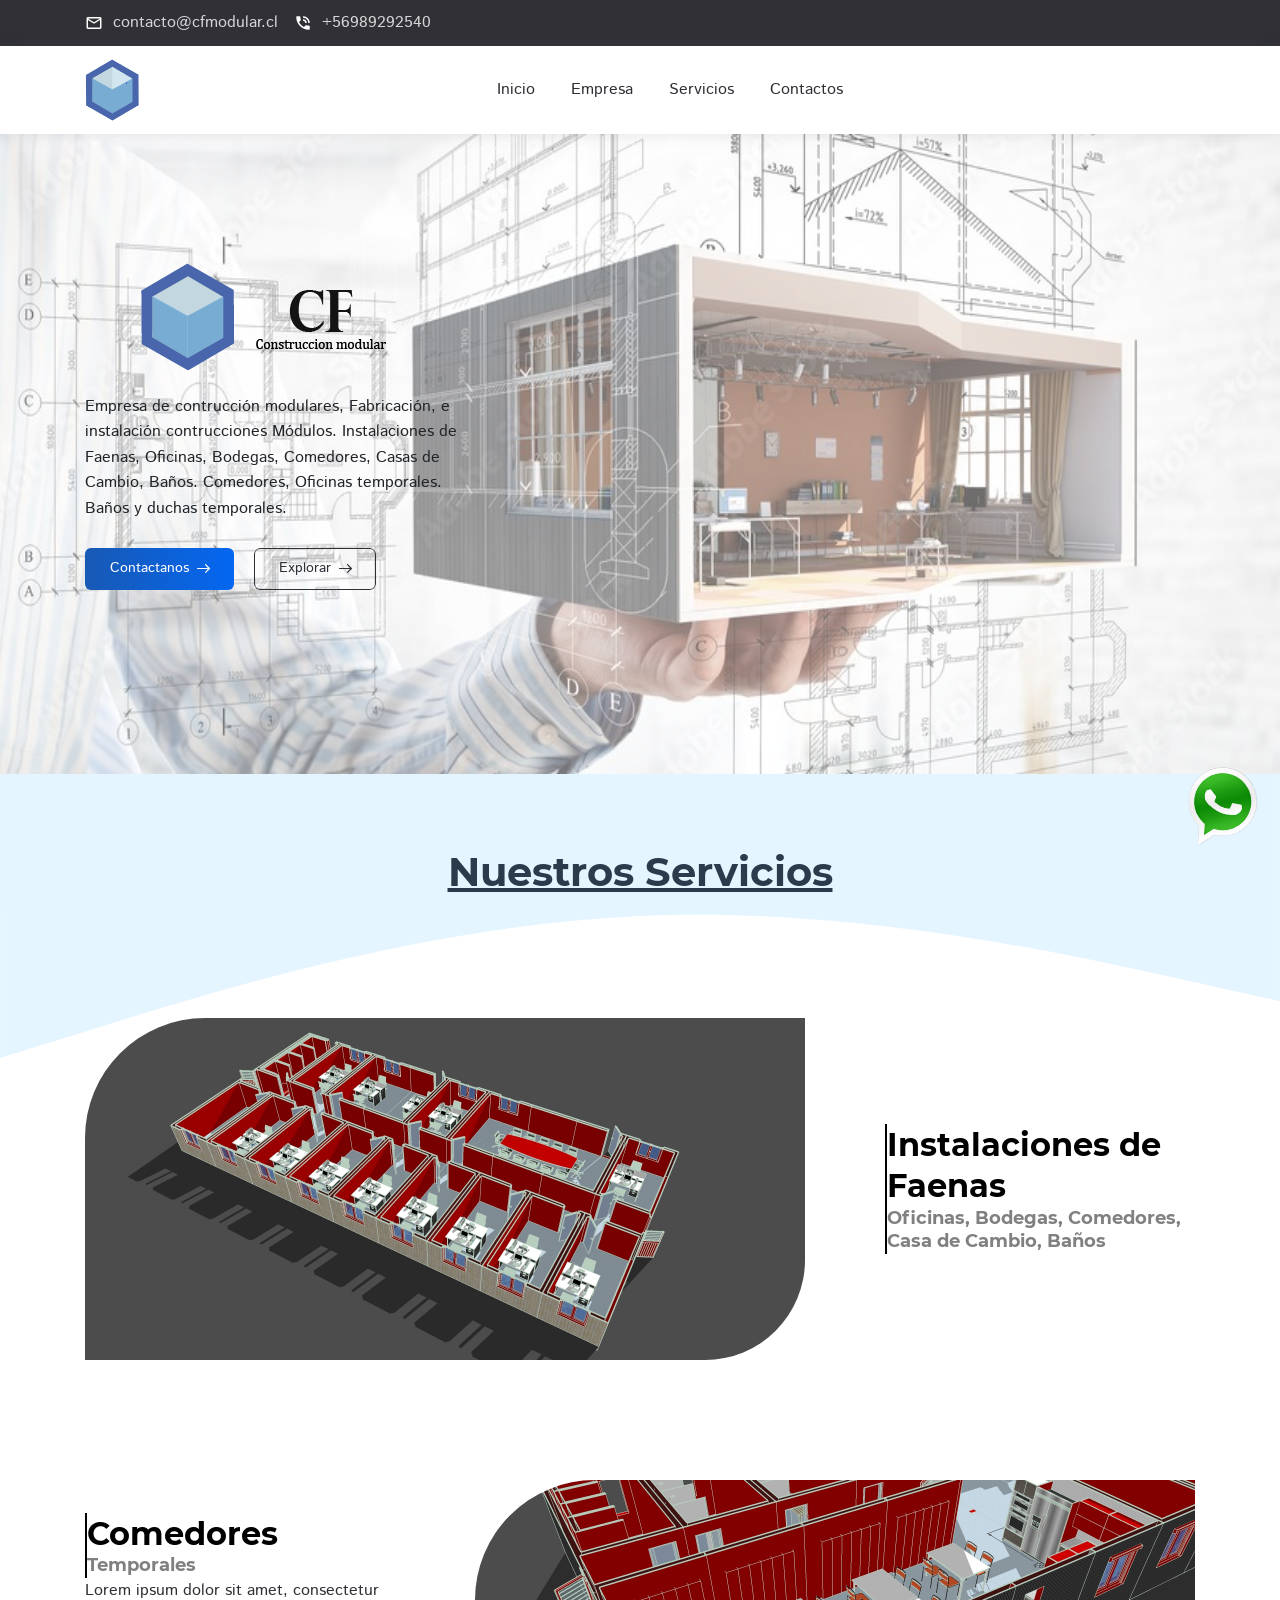
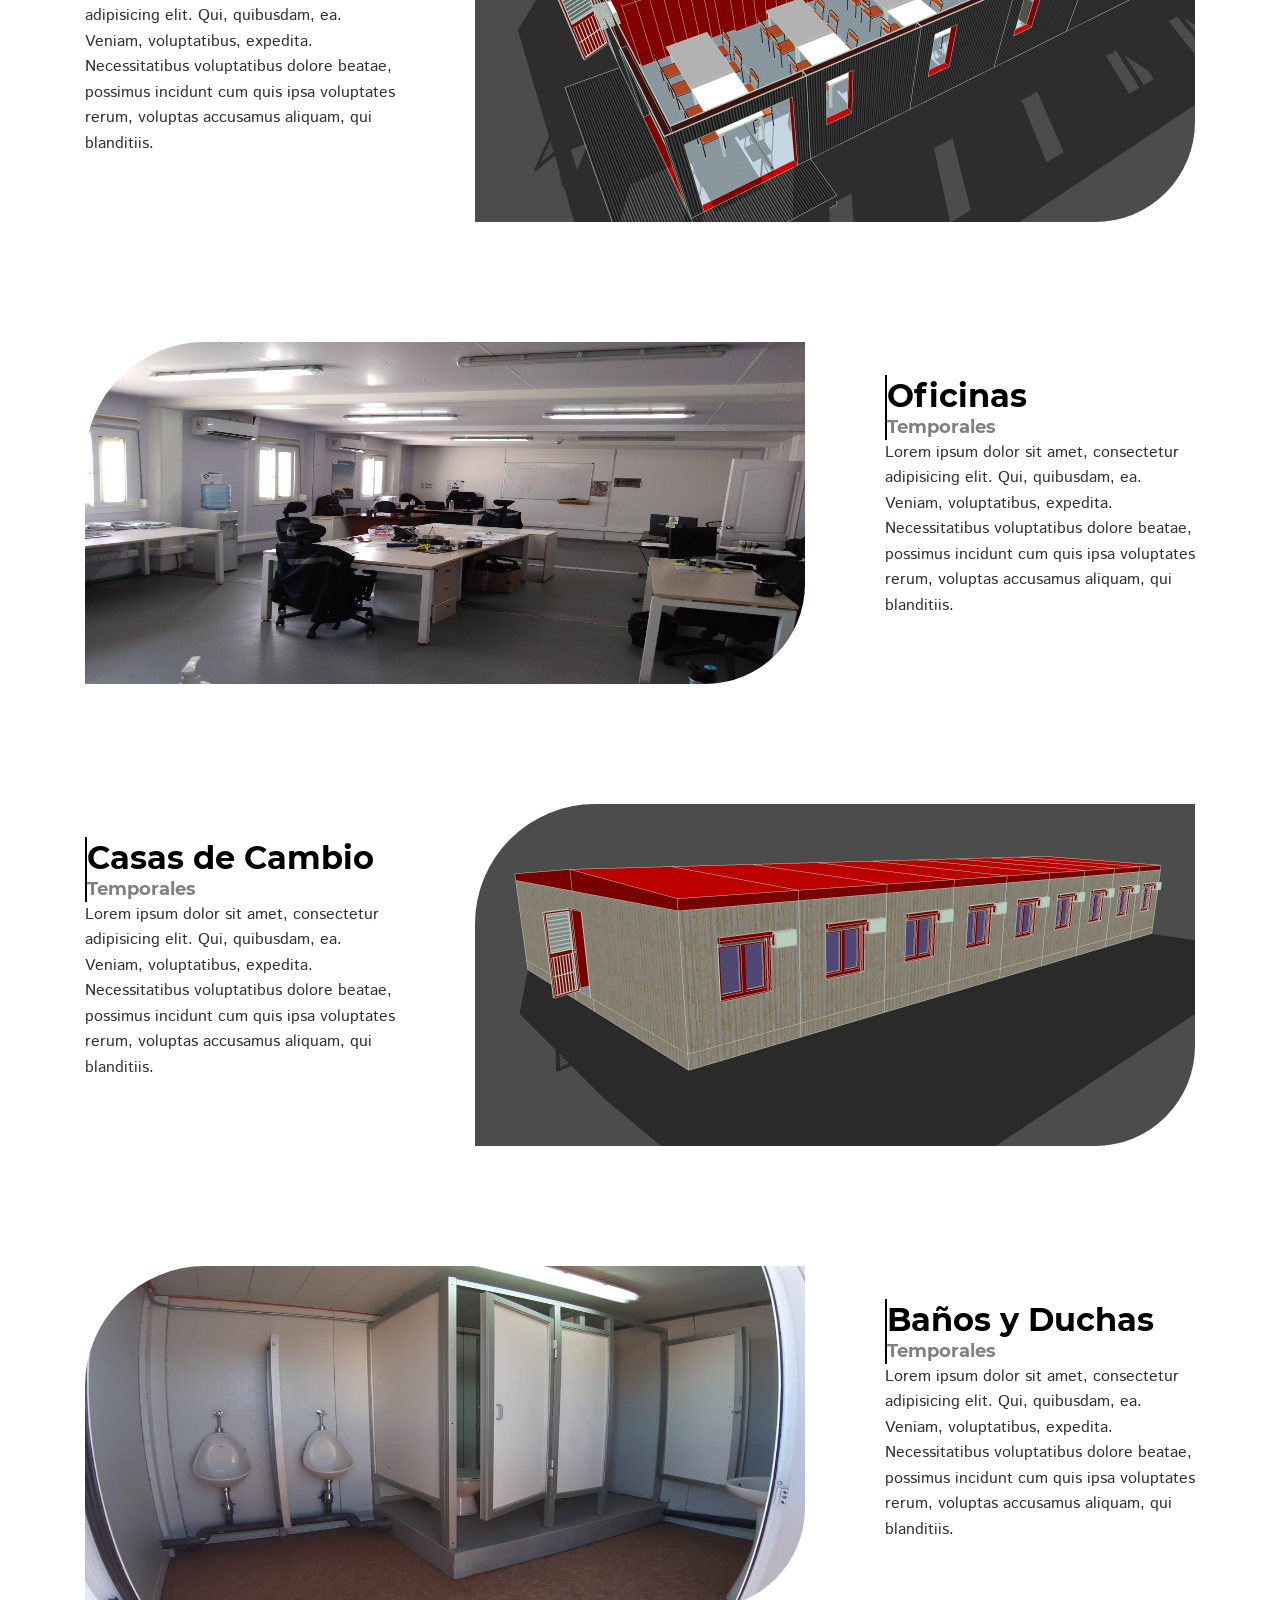
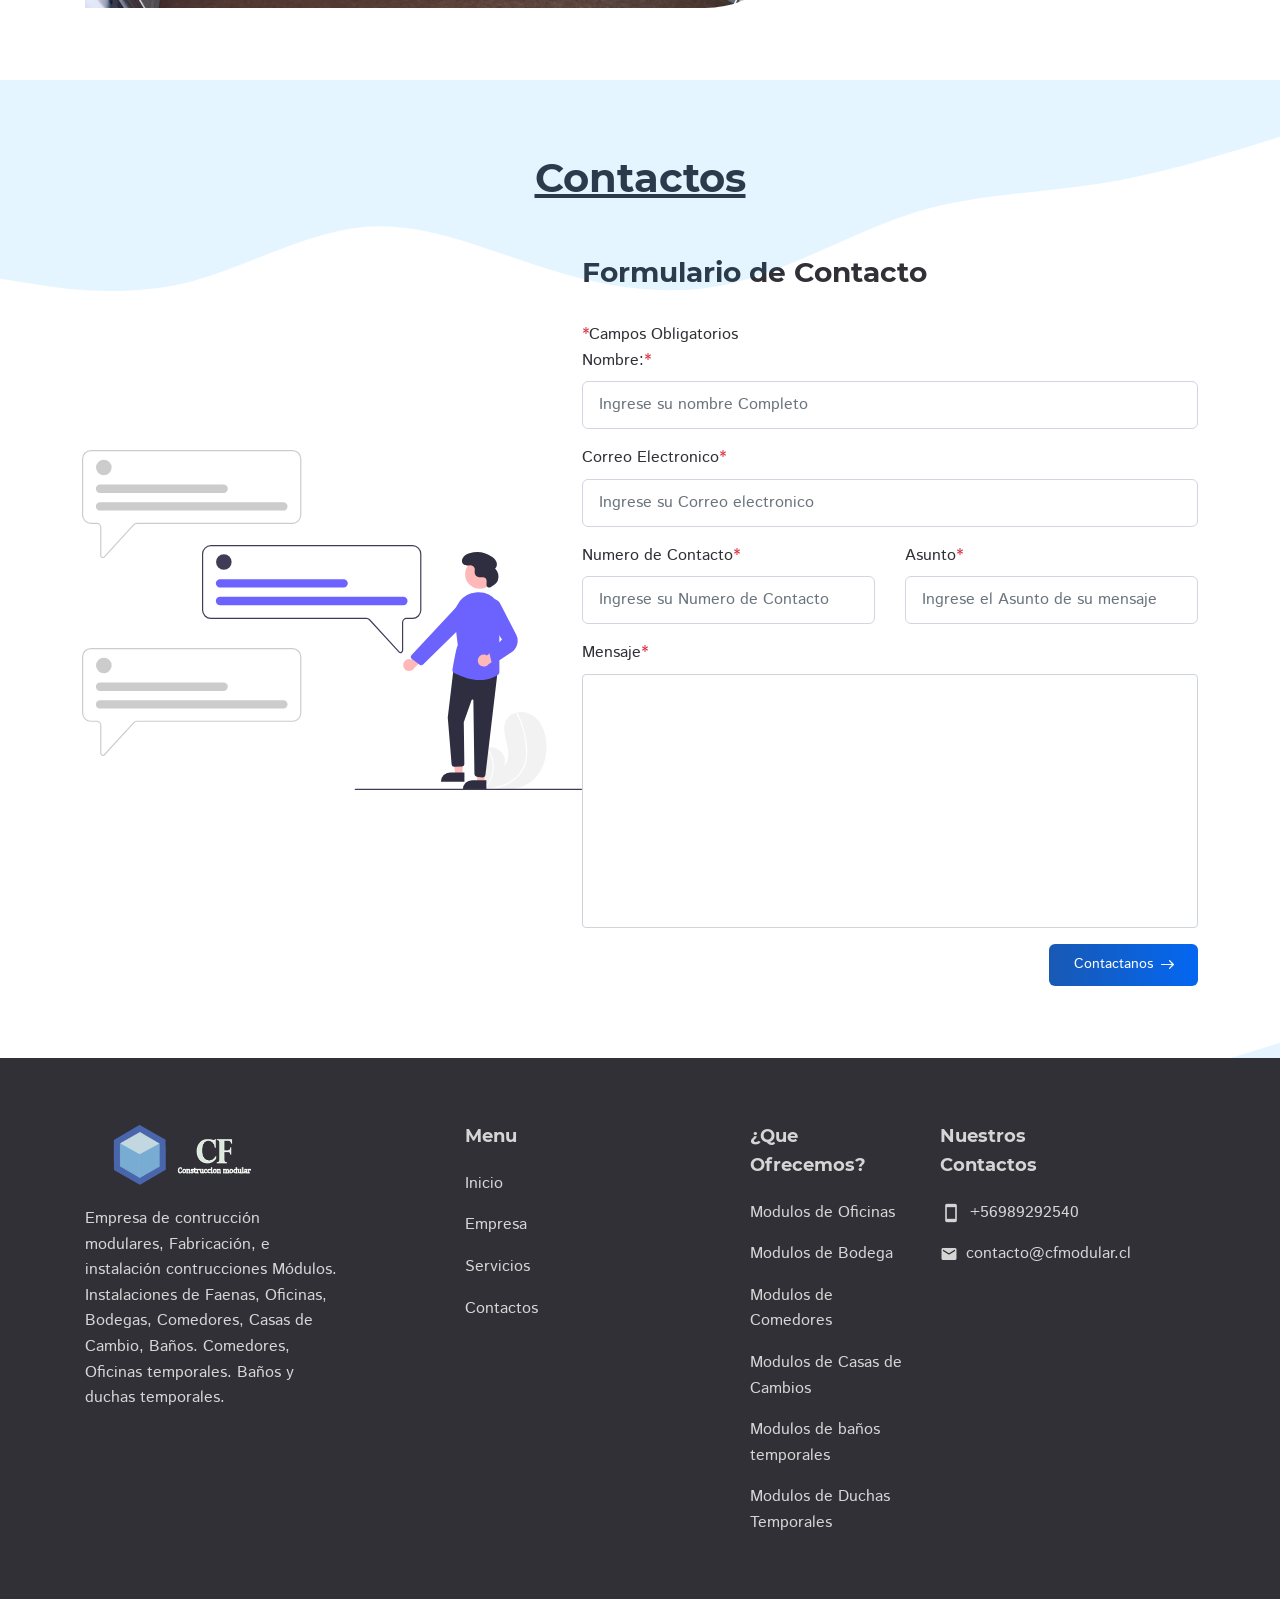
<file: index.html>
<!DOCTYPE html>
<html lang="es">

<head>
	<meta charset="utf-8">
	<title>CF Contrucción Modular</title>
	<meta name="author" content="Wilkens Tech">
	<meta name="description" content="Empresa de contrucción modulares, Fabricación, e instalación contrucciones Módulos. Instalaciones de Faenas, Oficinas, Bodegas, Comedores, Casas de Cambio, Baños. Comedores, Oficinas temporales. Baños y duchas temporales.">
	<meta name="viewport" content="width=device-width, initial-scale=1.0">
	
    <!-- Primary Meta Tags -->
    <meta name="title" content="CF Construcción Modular">
    <meta name="description" content="Empresa de construcción modulares, Fabricación, e instalación construcciones Módulos. Instalaciones de Faenas, Oficinas, Bodegas, Comedores, Casas de Cambio, Baños. Comedores, Oficinas temporales. Baños y duchas temporales.">

    <!-- Open Graph / Facebook -->
    <meta property="og:type" content="website">
    <meta property="og:url" content="http://cfmodular.cl/">
    <meta property="og:title" content="CF Construcción Modular">
    <meta property="og:description" content="Empresa de construcción modulares, Fabricación, e instalación construcciones Módulos. Instalaciones de Faenas, Oficinas, Bodegas, Comedores, Casas de Cambio, Baños. Comedores, Oficinas temporales. Baños y duchas temporales.">
    <meta property="og:image" content="https://cfmodular.cl/prototipo/img/fondo/fondo1.jpeg">

    <!-- Twitter -->
    <meta property="twitter:card" content="summary_large_image">
    <meta property="twitter:url" content="http://cfmodular.cl/">
    <meta property="twitter:title" content="CF Construcción Modular">
    <meta property="twitter:description" content="Empresa de construcción modulares, Fabricación, e instalación construcciones Módulos. Instalaciones de Faenas, Oficinas, Bodegas, Comedores, Casas de Cambio, Baños. Comedores, Oficinas temporales. Baños y duchas temporales.">
    <meta property="twitter:image" content="https://cfmodular.cl/prototipo/img/fondo/fondo1.jpeg">



	<!-----------------StyleSheet----------------------------->
     <link rel="stylesheet" href="css/bootstrap.css">
      <link rel="stylesheet" href="css/libs.css"/>
      <link rel="stylesheet" href="css/style.css"/>
        <link rel="stylesheet" href="css/toastify.css"/>
      
      <!-------------Fonts-------------->
      <link rel="preload" href="fonts/istok-web-v15-latin/istok-web-v15-latin-regular.woff2" as="font" type="font/woff2" crossorigin>
      <link rel="preload" href="fonts/istok-web-v15-latin/istok-web-v15-latin-700.woff2" as="font" type="font/woff2" crossorigin>
      <link rel="preload" href="fonts/montserrat-v15-latin/montserrat-v15-latin-700.woff2" as="font" type="font/woff2" crossorigin>
      <link rel="preload" href="fonts/montserrat-v15-latin/montserrat-v15-latin-600.woff2" as="font" type="font/woff2" crossorigin>
      
      <!-----------Material Items------------->
      <link rel="preload" href="fonts/material-icons/material-icons.woff2" as="font" type="font/woff2" crossorigin>
      <link rel="preload" href="fonts/material-icons/material-icons-outlined.woff2" as="font" type="font/woff2" crossorigin>
      
      <!----------------Favicon----------->
      <link rel="icon" type="image/x-icon" href="img/logo/logo.png"/>
	<!--------------------------------------------------------->
	
	<style>
        .contact__link{
            padding: 0;
            margin: 0;
            position: fixed;
            bottom: 60px;
            right: 20px;
            z-index:999; 
            transform: rotate(-15deg)
        }
        .contact__link img{
            margin: 0;
            width: 75px;
        }
        
        .contact__link:hover{
            animation: girar 3s ease-out;
            box-shadow: 1px 1px 5px 2px;
            border-radius: 50%;
            border-bottom-left-radius: 0px;
        }
        @keyframes girar{
            from{
                transform: rotate(0deg)
            }
            to{
                transform: rotate(360deg)
            }
        }
        
    </style>
	
</head>

<body id="top">

<!--Preloader-->
<div class="preloader">
    <div class="subpreloader">
        
    </div>
</div>
<!---------->

<!-----Link Whatsapp------->
	<a href="https://wa.me/56989292540?text=Hola!%20Estoy%20interesado%20en%20tu%20servicio" target="_blank" class="contact__link">
            <img src="img/logo/whatsapp.png" width="150" alt="">
    </a>
<!------------------------->
<!--------Mobile Header-------->
<main class="main">
        <div class="main-inner">
            <nav class="mmm">
               <div class="mmm-content">
                <ul class="mmm-list">
                    <li><a href="#top">Inicio</a></li>
                    <li><a href="#empresa">Empresa</a></li>
                    <li><a href="#servicios">Servicios</a></li>
                    <li><a href="#contacto">Contactos</a></li>
                </ul>
               </div>
            </nav>
        </div>
    
<!-------------------------->
<!------------Begin Header-------------->
<header class="header">
<!------------Begin Header-Top-------------->
    <nav class="header-top">
        <div class="container">
            <div class="row align-items-center-justify-content-between">
                <div class="col-auto">
                   <!--------Header top Info----------->
                    <ul class="header-top-info">
                        <li>
                            <a href="mailto:contacto@cfmodular.cl">
                            <i class="material-icons md-18">mail_outline</i>
                            <span>contacto@cfmodular.cl</span>
                            </a>
                        </li>
                        
                        <li>
                            <a href="tel:+56989292540" class="formingHrefTel">
                            <i class="material-icons md-18">phone_in_talk</i>
                            <span>+56989292540</span>
                            </a>
                        </li>
                    </ul>
                    <!----------------End header top info---------------->
                </div>
                
            </div>
        </div>
    </nav><!---------End Header Top------------->
    <nav class="header-fixed">
        <div class="container">
            <div class="row flex-nowrap align-items-center justify-content-between">
                <div class="col-auto d-block d-lg-none header-fixed-col">
                    <div class="main-mnu-btn">
                        <span class="bar bar-1"></span>
                        <span class="bar bar-2"></span>
                        <span class="bar bar-3"></span>
                        <span class="bar bar-4"></span>
                    </div>
                </div>
                <div class="col-auto header-fixed-col">
                    <!--------Begin logo--------->
                    <a href="#" class="logo" title="CFModular">
                        <img src="img/logo/logo.png" alt="CFMoudlar" width="350" height="350">
                    </a><!------End Logo----------->
                </div>
                <div class="col-auto header-fixed-col d-none d-lg-block col-static">
                    <!----------Begin Main Menu-------------->
                    <nav class="main-mnu">
                        <ul class="main-mnu-list">
                            <li><a href="#top" data-title="Inicio"><span>Inicio</span></a></li>
                            <li><a href="#empresa" data-title="Empresa"><span>Empresa</span></a></li>
                            <li><a href="#servicios" data-title="Servicios"><span>Servicios</span></a></li>
                            <li><a href="#contacto" data-title="Contactos"><span>Contactos</span></a></li>
                        </ul>
                    </nav><!--------End Main Menu----------->
                </div>
                <div class="col-auto header-fixed-col col-static">
                    <!-----------------begin Header Actions--------------------->
                </div>
            </div>
        </div>
    </nav><!-------End Header actions-------->
</header><!-----------End Header-------------->

<!--------Begin Intro--------->
<div id="inicio" class="section-bgc-intro">
    <div class="intro-slider" style="background-image: url(img/fondo/fondo1.jpeg); background-repeat: no-repeat; background-position: right; background-size: 100% 160%;">
        <div class="intro-item" style="background-color: rgba(255, 255, 254, 0.4)">
            <div class="container">
                <div class="row">
                    <div class="col landing">
                        <div class="intro-content">
                            <div class="section-heading shm-none">
                                <h1><img src="img/logo/logo__completo.png" alt=""></h1>
                                <p class="section-desc text-dark">
                                    Empresa de contrucción modulares, Fabricación, e instalación contrucciones Módulos. Instalaciones de Faenas, Oficinas, Bodegas, Comedores, Casas de Cambio, Baños. Comedores, Oficinas temporales. Baños y duchas temporales.
                                </p>
                            </div>
                            <div class="wrap-btn intro-btns">
                                <a href="#" class="btn btn-with-icon btn-small ripple">
                                    <span>Contactanos</span>
                                    <svg class="btn-icon-right" viewBox="0 0 13 9" width="12" height="9"><use xlink:href="img/sprite.svg#arrow-right"></use></svg>
                                </a>
                                <a href="#" class="btn btn-with-icon btn-border btn-small ripple">
                                    <span>Explorar</span>
                                    <svg class="btn-icon-right" viewBox="0 0  13 9" width="12" height="9"><use xlink:href="img/sprite.svg#arrow-right"></use></svg>
                                </a>
                            </div>
                        </div>
                    </div>
                </div>
            </div>
        </div>
    </div>
</div><!-----End Intro------>

<!-- Begin Services--->
<section id="servicios" class="section services">
    <div class="container">
        <div class="row">
            <div class="col-12">
                <div class="section-heading heading-center">
                    <h2>Nuestros Servicios</h2>
                </div>
            </div>
            <div class="col-lg-12 col-md-12 col-xl-12">
                    <div class="service__item service__item--instalaciones">
                           <div class="service__text">
                            <h2 class="service__title">Instalaciones de Faenas</h2>
                            <h4 class="service__subtitle">Oficinas, Bodegas, Comedores, Casa de Cambio, Baños</h4>
                           </div>
                            <img src="img/servicios/Instalaciones%20de%20Faena-4.jpg" alt="" class="service__img">
                    </div>
                    
                    
                    <div class="service__item service__item--comedores">
                            <img src="img/servicios/Comedor-2.jpg" alt="" class="service__img">
                           <div class="service__text">
                            <h2 class="service__title">Comedores</h2>
                            <h4 class="service__subtitle">Temporales</h4>
                            <p class="service paragraph">Lorem ipsum dolor sit amet, consectetur adipisicing elit. Qui, quibusdam, ea. Veniam, voluptatibus, expedita. Necessitatibus voluptatibus dolore beatae, possimus incidunt cum quis ipsa voluptates rerum, voluptas accusamus aliquam, qui blanditiis.</p>
                           </div>
                    </div>
                    
                    
                    <div class="service__item service__item--oficinas">
                           <div class="service__text">
                            <h2 class="service__title">Oficinas</h2>
                            <h4 class="service__subtitle">Temporales</h4>
                            <p class="service paragraph">Lorem ipsum dolor sit amet, consectetur adipisicing elit. Qui, quibusdam, ea. Veniam, voluptatibus, expedita. Necessitatibus voluptatibus dolore beatae, possimus incidunt cum quis ipsa voluptates rerum, voluptas accusamus aliquam, qui blanditiis.</p>
                           </div>
                            <img src="img/servicios/oficinas.jpg" alt="" class="service__img">
                    </div>
                    
                    
                    <div class="service__item service__item--casacambio">
                            <img src="img/servicios/Instalaciones%20de%20Faena-5.jpg" alt="" class="service__img">
                           <div class="service__text">
                            <h2 class="service__title">Casas de Cambio</h2>
                            <h4 class="service__subtitle">Temporales</h4>
                            <p class="service paragraph">Lorem ipsum dolor sit amet, consectetur adipisicing elit. Qui, quibusdam, ea. Veniam, voluptatibus, expedita. Necessitatibus voluptatibus dolore beatae, possimus incidunt cum quis ipsa voluptates rerum, voluptas accusamus aliquam, qui blanditiis.</p>
                           </div>
                    </div>
                    
                    
                    <div class="service__item service__item--duchas">
                           <div class="service__text">
                            <h2 class="service__title">Baños y Duchas</h2>
                            <h4 class="service__subtitle">Temporales</h4>
                            <p class="service paragraph">Lorem ipsum dolor sit amet, consectetur adipisicing elit. Qui, quibusdam, ea. Veniam, voluptatibus, expedita. Necessitatibus voluptatibus dolore beatae, possimus incidunt cum quis ipsa voluptates rerum, voluptas accusamus aliquam, qui blanditiis.</p>
                           </div>
                            <img src="img/servicios/ba%C3%B1os.jpg" alt="" class="service__img">
                    </div>
                    
                </div>
            </div>
    </div>
    
    <div class="wave wave-top"></div>
    <div class="wave wave-bottom"></div>
</section>
<!-----------END Services---------------------->
<!-----------Begin Contact---------------------->
<section id="contacto" class="section contact">
    <div class="container">
        <div class="row">
            <div style="margin-bottom: 50px;" class="col-12">
                <div class="section-heading heading-center">
                    <h2>Contactos</h2>
                </div>
            </div>
            
            <div class="contact__item">
                <img src="img/Illustrations/email-us.svg" alt="" class="contact__img">
                <div class="contact__form">
                    <form action="" id="ContactForm" name="ContactForm">
                        <div class="row">
                            <div class="col">
                                <h3 class="contact__title">Formulario de Contacto</h3>
                                <p style="margin: 0;"><span class="text-danger">*</span>Campos Obligatorios</p>
                            </div>
                        </div>
                        <div class="row">
                            <div class="col-md-12">
                                <label for="">Nombre:<span class="text-danger">*</span></label>
                                <input type="text" name="nombre" id="nombre" required placeholder="Ingrese su nombre Completo" class="form-control">
                            </div>
                            <div class="col-md-12">
                                <label for="">Correo Electronico<span class="text-danger">*</span></label>
                                <input type="email" name="email" id="email" required placeholder="Ingrese su Correo electronico" class="form-control">
                            </div>
                            <div class="col-md-6">
                                <label for="">Numero de Contacto<span class="text-danger">*</span></label>
                                <input type="text" name="phone" id="phone" required placeholder="Ingrese su Numero de Contacto" class="form-control" min="911111111" max="999999999">
                            </div>
                            <div class="col-md-6">
                                <label for="">Asunto<span class="text-danger">*</span></label>
                                <input type="text" name="asunto" id="asunto" placeholder="Ingrese el Asunto de su mensaje" required class="form-control">
                            </div>
                            <div class="col-md-12">
                                <label for="">Mensaje<span class="text-danger">*</span></label>
                                <textarea name="mensaje" id="mensaje" cols="30" rows="10" maxlength="200" class="form-control"></textarea>
                            </div>
                            <div class="col-md-12 d-flex justify-content-end">
                                <button type="submit" class="btn btn-with-icon btn-small ripple">
                                    <span>Contactanos</span>
                                    <svg class="btn-icon-right" viewBox="0 0 13 9" width="12" height="9"><use xlink:href="img/sprite.svg#arrow-right"></use></svg></button>
                            </div>
                        </div>
                    </form>
                </div>
            </div>
        </div>
    </div>
    <div class="wave wave-top"></div>
    <div class="wave wave-bottom"></div>
</section>
<!----------End Contact----------------------->
<footer class="footer">
    <div class="footer-main">
        <div class="container">
        <div class="row items">
            <div class="col-xl-3 col-lg-3 col-md-5 col-12 item">
                <!-----------Begin Company Info--------------->
                <div class="footer-company-info">
                    <div class="footer-company-top">
                        <a href="#top" class="logo" title="CFModular" alt="CFMOdular LOGO">
                            <img src="img/logo/logo_blank.png" alt="CFModular Logo" class="lazy">
                        </a>
                        <div class="footer-company-dec">
                            <p>
                                Empresa de contrucción modulares, Fabricación, e instalación contrucciones Módulos. Instalaciones de Faenas, Oficinas, Bodegas, Comedores, Casas de Cambio, Baños. Comedores, Oficinas temporales. Baños y duchas temporales.
                            </p>
                        </div>
                    </div>
                </div><!----------------End Company Footer----------------------------->
            </div>
            <!-------------Menu Footer Begin------------------>
            <div class="col-xl-2 offset-xl-1 col-md-3 col-5 col-lg-2 item">
                <div class="footer-item">
                    <p class="footer-item-heading">Menu</p>
                    <nav class="footer-nav">
                        <ul class="footer-mnu">
                            <li><a href="#top" class="hover-link" data-title="Inicio"><span>Inicio</span></a></li>
                            <li><a href="#empresa" class="hover-link" data-title="Empresa"><span>Empresa</span></a></li>
                            <li><a href="#servicios" class="hover-link" data-title="Servicios"><span>Servicios</span></a></li>
                            <li><a href="#contactos" class="hover-link" data-title="Contactos"><span>Contactos</span></a></li>
                        </ul>
                    </nav>
                </div>
            </div><!---------------Menu Footer End------------------------>
            <!------------¿Que ofrecemos? Begin----------------------------->
            <div class="col-xl-2 offset-xl-1 col-md-3 col-5 col-lg-2 item">
                <div class="footer-item">
                    <p class="footer-item-heading">¿Que Ofrecemos?</p>
                    <nav class="footer-nav">
                        <ul class="footer-mnu">
                            <li><a href="#" class="hover-link" data-title="Modulos de Oficinas"><span>Modulos de Oficinas</span></a></li>
                            <li><a href="#" class="hover-link" data-title="Modulos de Bodega"><span>Modulos de Bodega</span></a></li>
                            <li><a href="#" class="hover-link" data-title="Modulos de Comedores"><span>Modulos de Comedores</span></a></li>
                            <li><a href="#" class="hover-link" data-title="Modulos de Casas de Cambios"><span>Modulos de Casas de  Cambios</span></a></li>
                            <li><a href="#" class="hover-link" data-title="Modulos de baños temporales"><span></span>Modulos de baños temporales</a></li>
                            <li><a href="#" class="hover-link" data-title="Modulos de Duchas Temporales"><span>Modulos de Duchas Temporales</span></a></li>
                        </ul>
                    </nav>
                </div>
            </div><!--------------Que Ofrecemos END------------------->
            <div class="col-xl-2 col-lg-4 col-12 item">
                <div class="footer-item">
                    <p class="footer-item-heading">Nuestros Contactos</p>
                    <ul class="footer-contacts">
                        <li>
                            <i class="material-icons md-22 footer-contact-tel">smartphone</i>
                            <div class="footer-contact-info">
                                <a href="tel:56989292540" class="formingHrefTel">+56989292540</a>
                            </div>
                        </li>
                        <li>
                            <i class="material-icons md-22 footer-contact-email">email</i>
                            <div class="footer-contact-info">
                                <a href="mailto:contacto@cfmodular.cl" >contacto@cfmodular.cl</a>
                            </div>
                        </li>
                    </ul>
                </div>
            </div>
        </div>
        </div>
    </div>
</footer>
</main>


	
	
	
	<!---------------JavaScript------------------->
	<script type="text/javascript" src="libs/jquery/jquery.min.js"></script>
    <script type="text/javascript" src="js/jquery.mask.min.js"></script>
	<script type="text/javascript" src="libs/lozad/lozad.min.js"></script>
	<script type="text/javascript" src="libs/device/device.js"></script>
	<script type="text/javascript" src="libs/ScrollToFixed/jquery-scrolltofixed-min.js"></script>
	<script type="text/javascript" src="libs/spincrement/jquery.spincrement.min.js"></script>
	<script type="text/javascript" src="libs/jquery-validation-1.19.3/jquery.validate.min.js"></script>
	<script type="text/javascript" src="js/favicons.js"></script>
	<script type="text/javascript" src="js/sweetalert2.all.min.js"></script>
	<script type="text/javascript" src="js/custom.js"></script>
    <script type="text/javascript" src="js/toastify.js"></script>
    <script type="text/javascript" src="js/functions.js"></script>

    <script type="text/javascript">
        $(document).ready(function(){
            $("#phone").mask("999999999");
        });
    </script>
	<!--------------------------------------------->
</body>
</html>
</file>
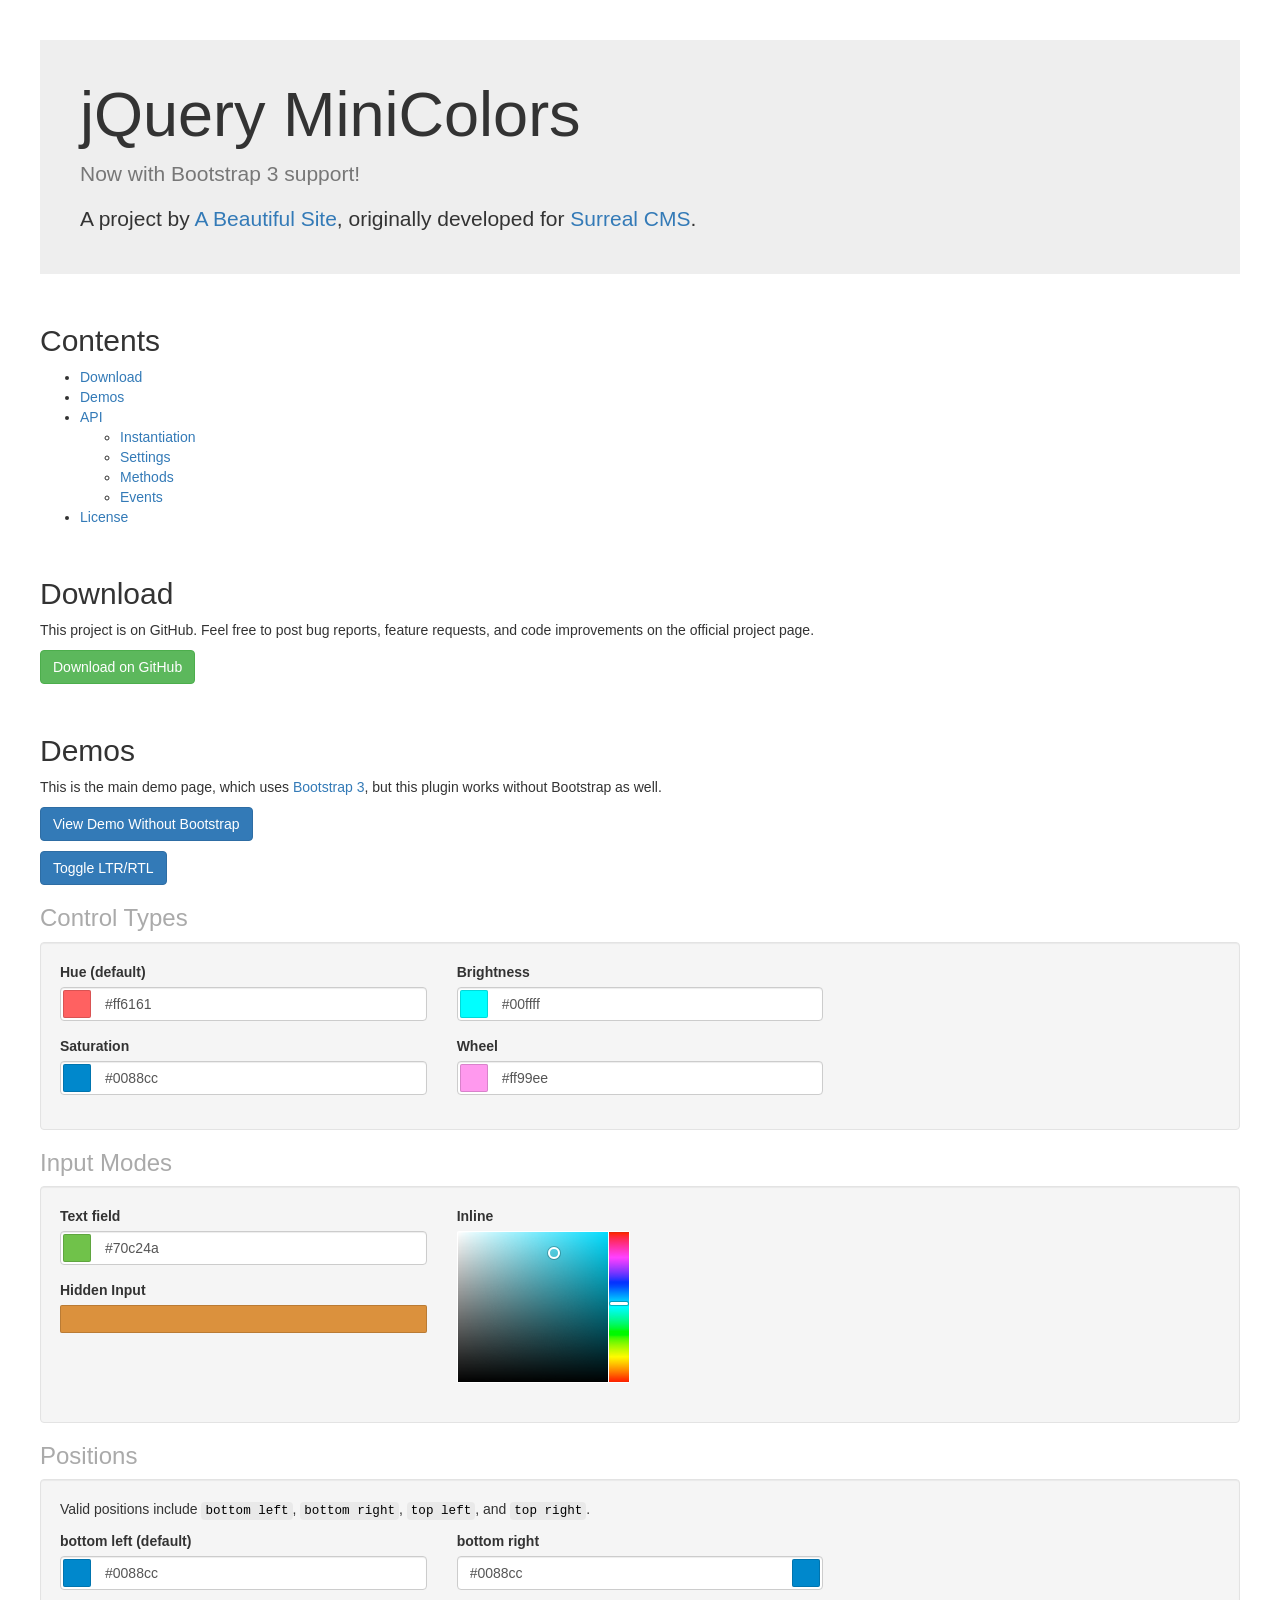
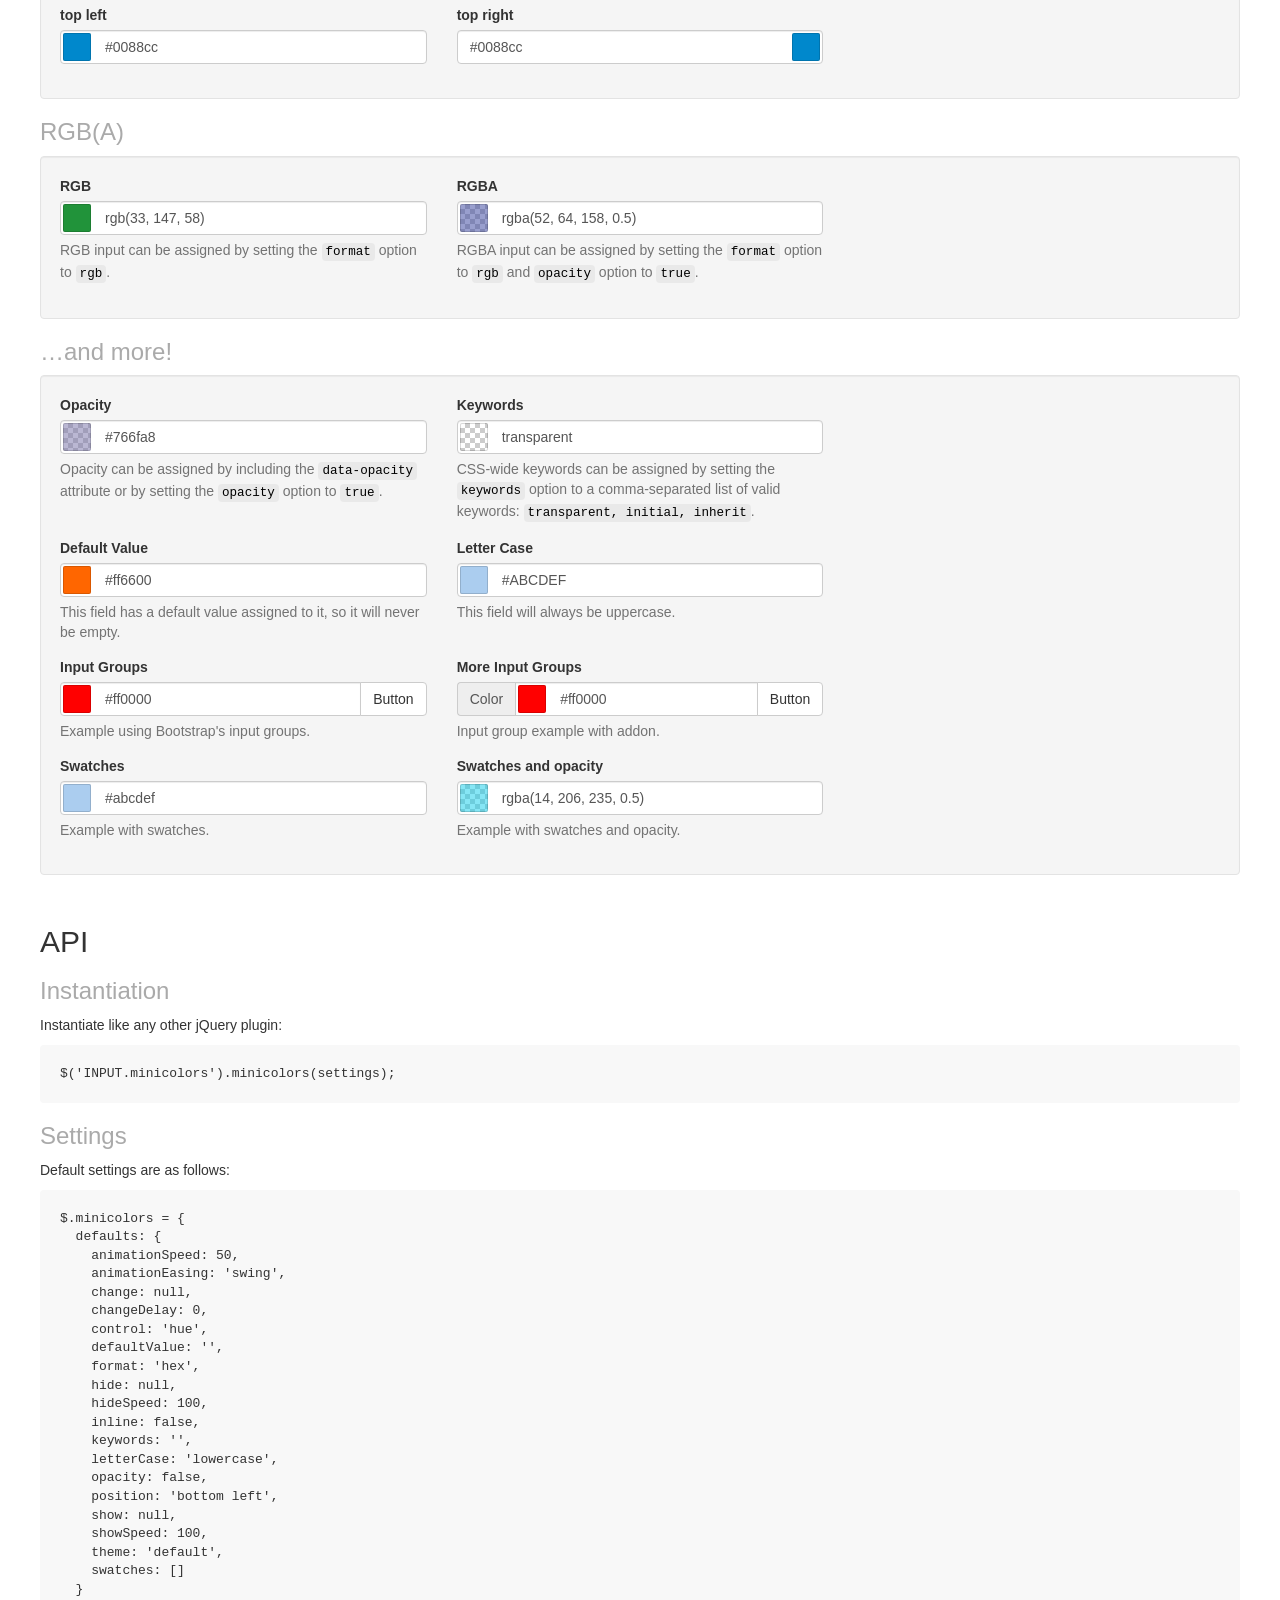
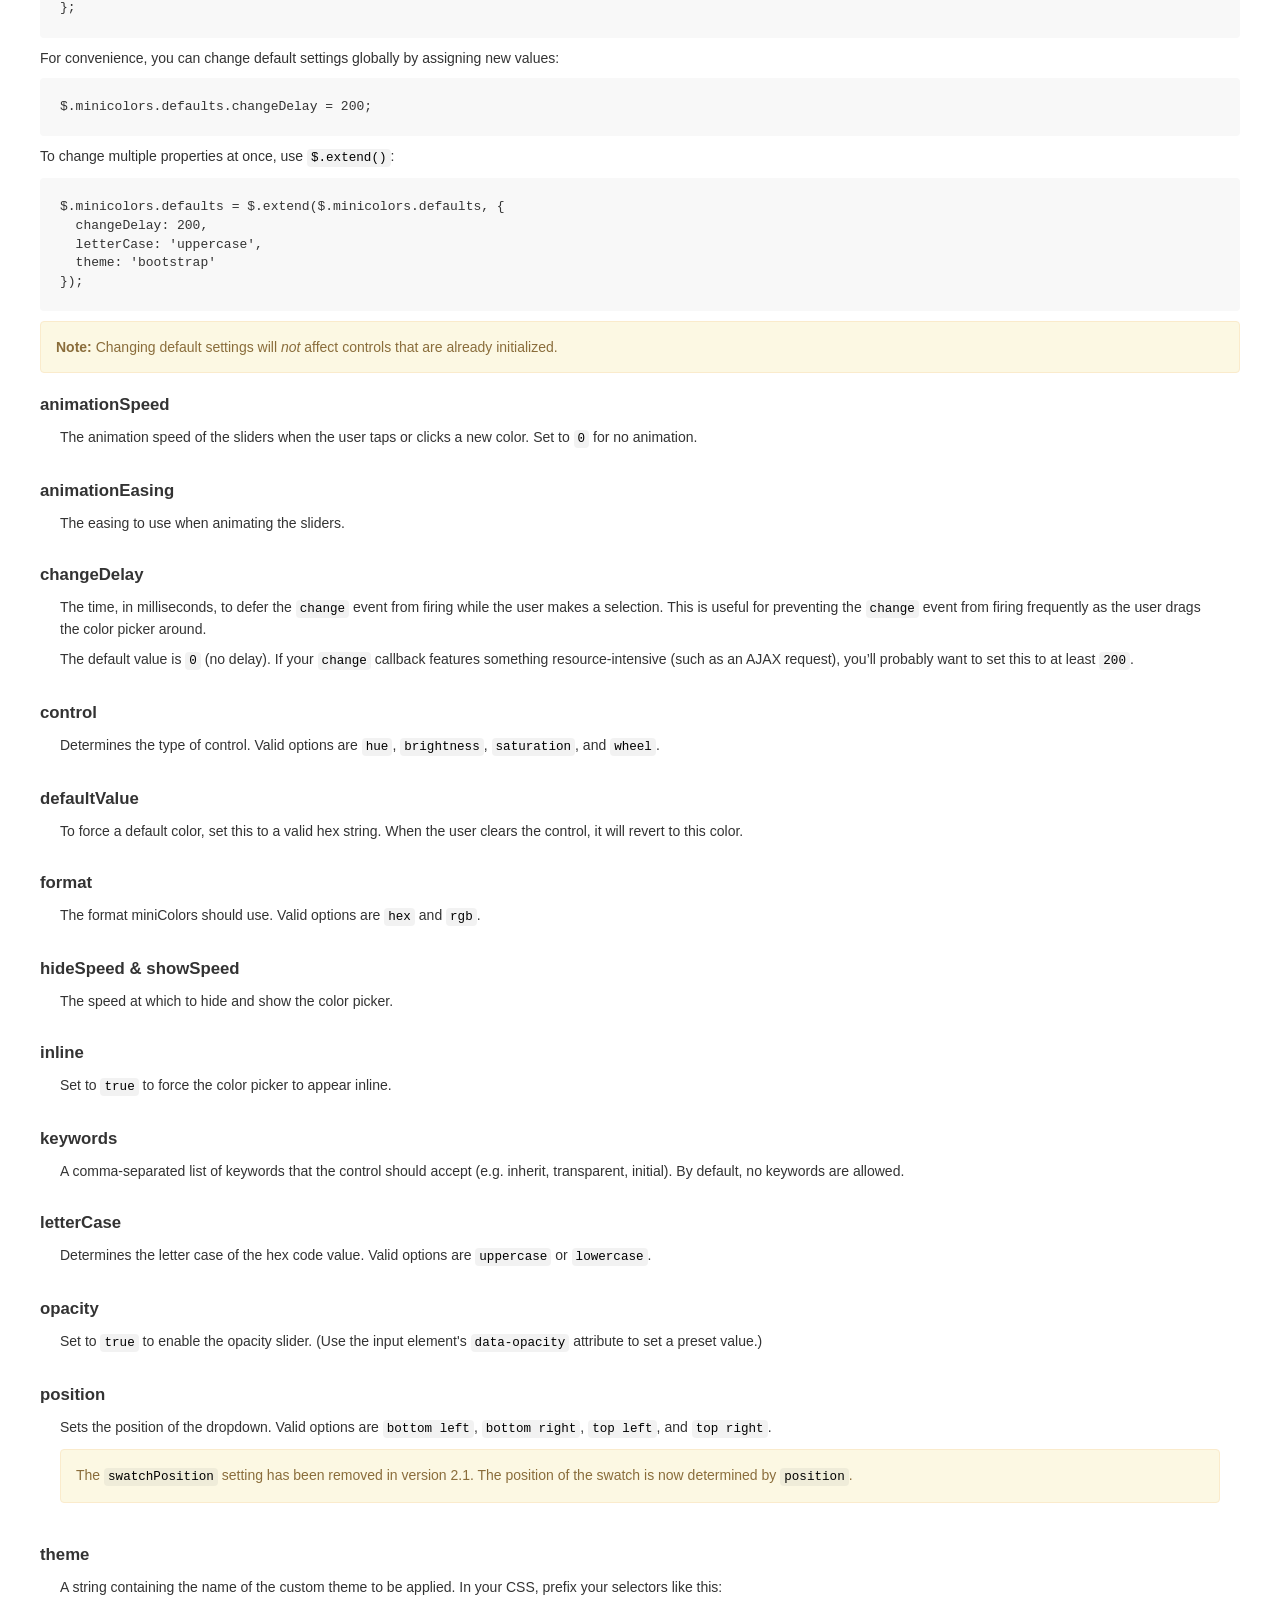
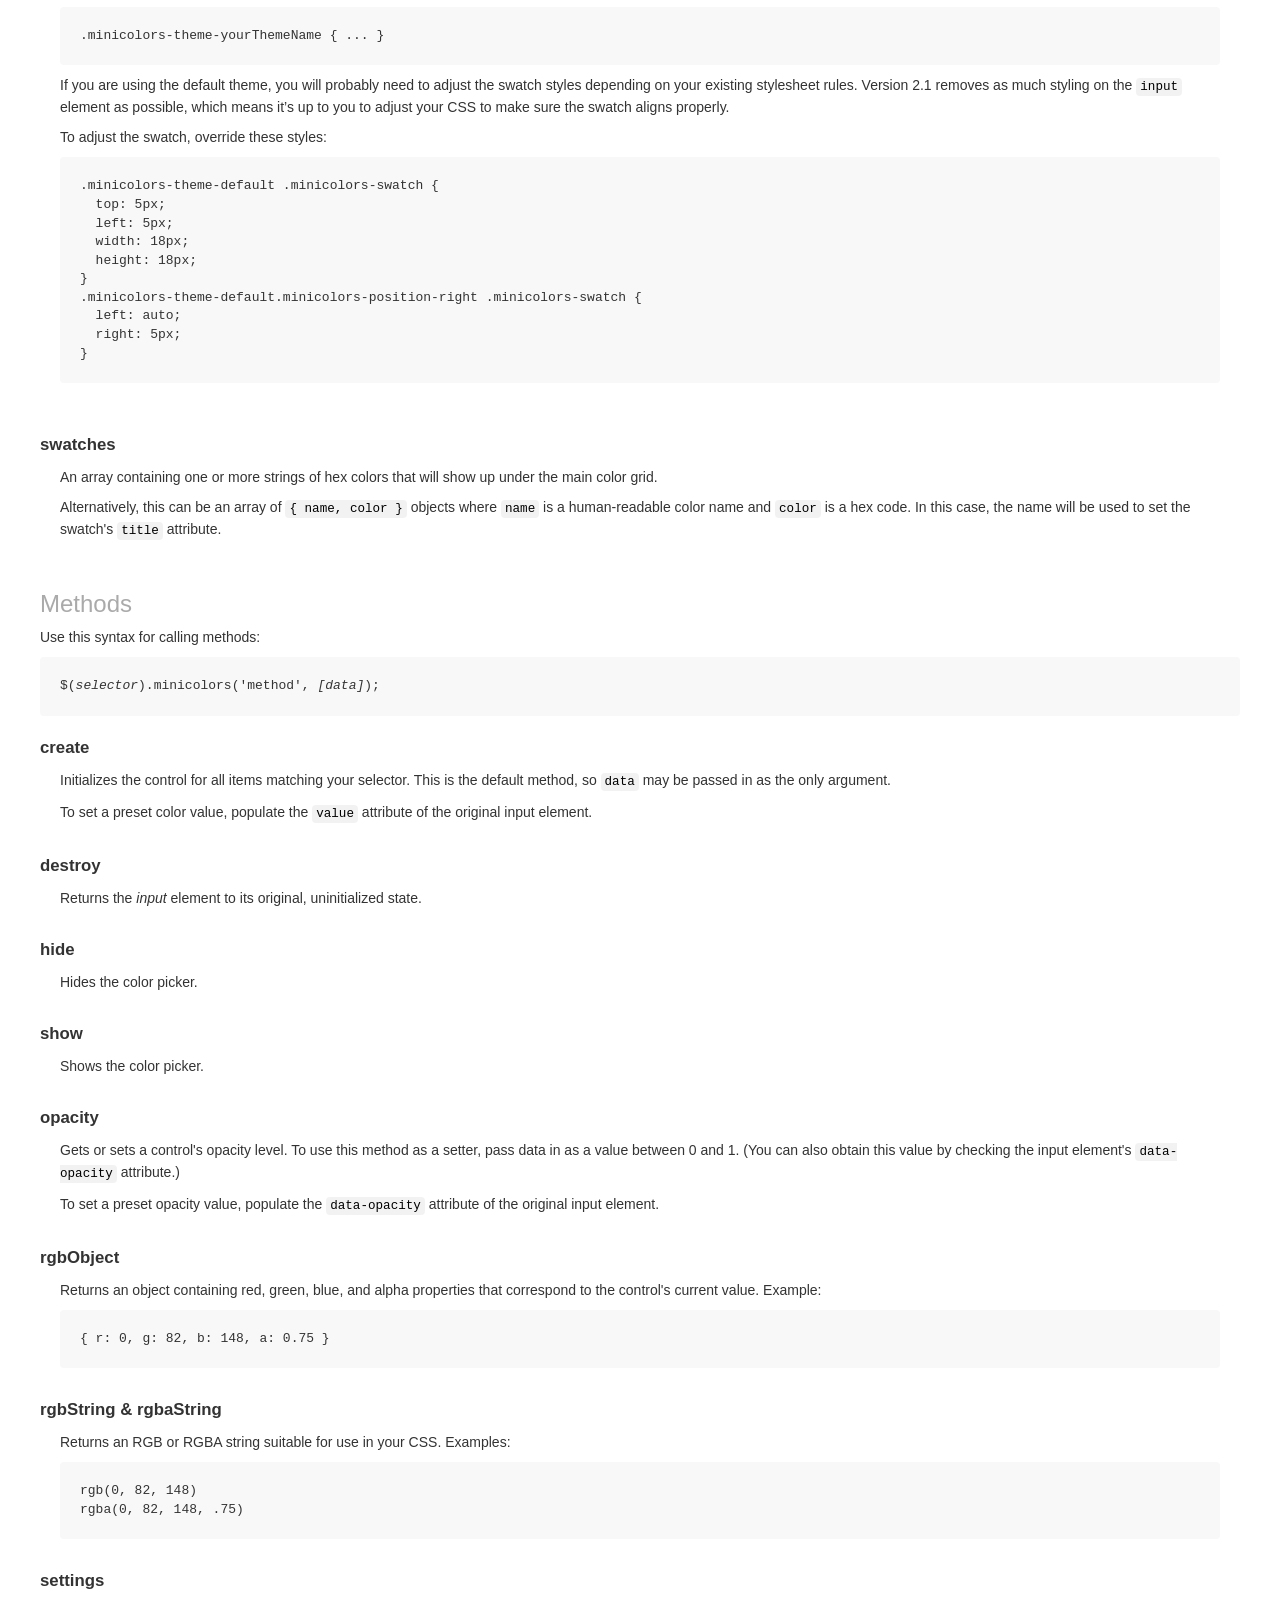
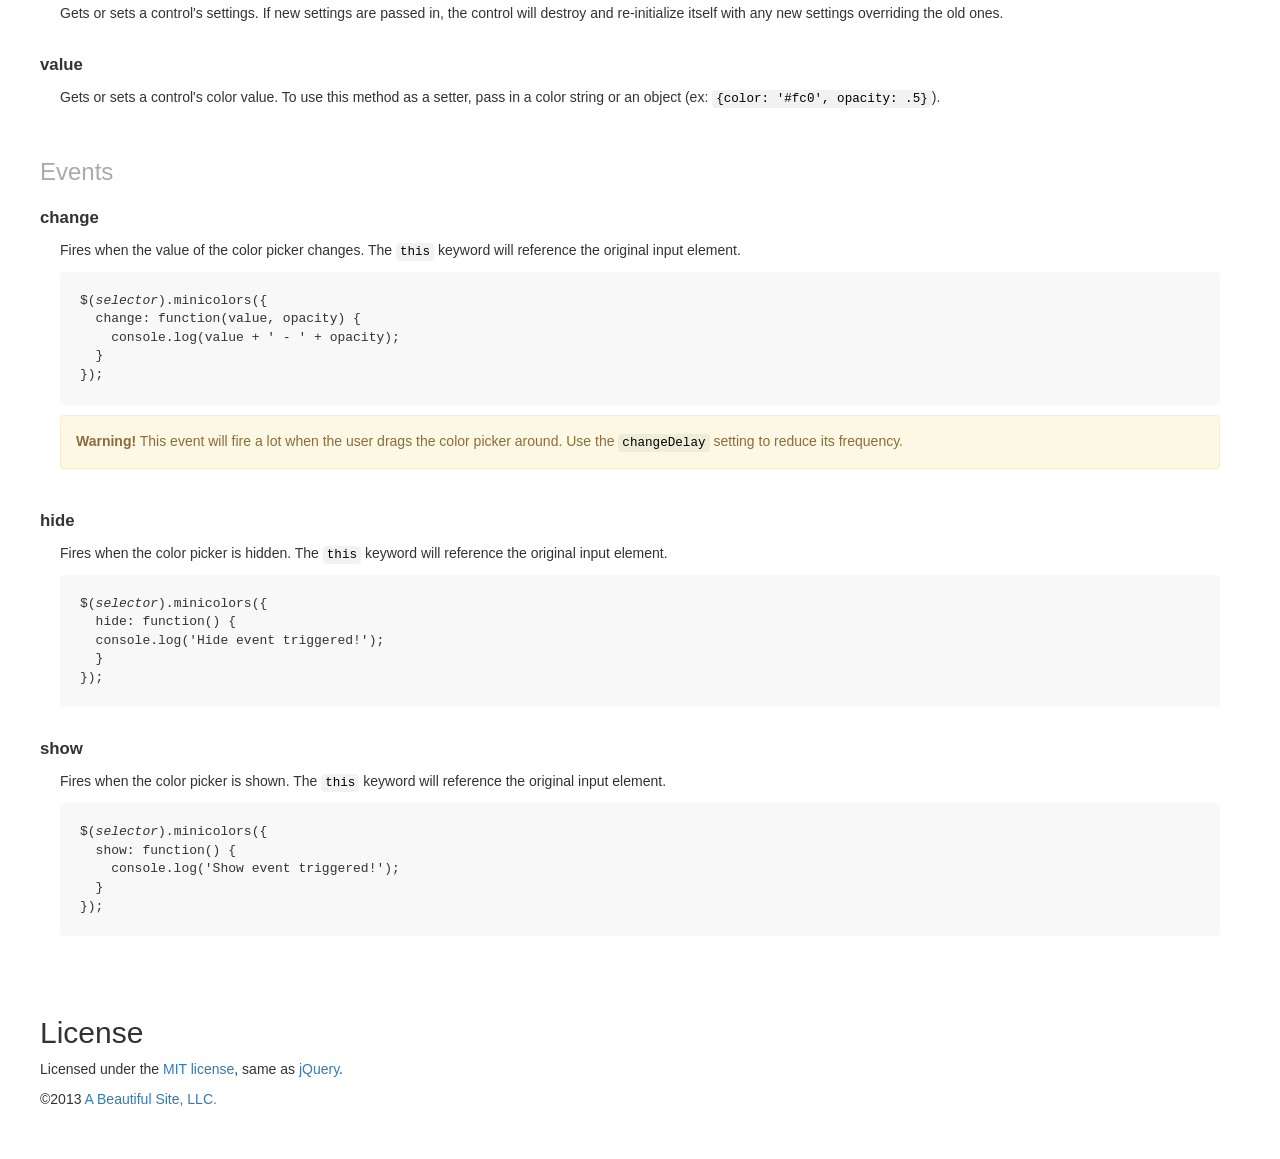
<file: libs/jquery-minicolors-master/index.html>
<!DOCTYPE html>
<html>
<head>
  <title>jQuery MiniColors</title>
  <meta charset="utf-8">

  <!-- jQuery -->
  <script src="https://ajax.googleapis.com/ajax/libs/jquery/1.10.2/jquery.min.js"></script>

  <!-- Bootstrap 3 -->
  <link rel="stylesheet" href="https://netdna.bootstrapcdn.com/bootstrap/3.3.1/css/bootstrap.min.css">
  <script src="https://netdna.bootstrapcdn.com/bootstrap/3.3.1/js/bootstrap.min.js"></script>

  <!-- MiniColors -->
  <script src="jquery.minicolors.js"></script>
  <link rel="stylesheet" href="jquery.minicolors.css">

  <style>
    dl {
      margin: 20px 0;
    }
    dt {
      font-size: 120%;
    }
    dd {
      padding: 10px 20px 20px 20px;
    }
    dd:last-child {
      border-bottom: none;
    }
    code {
      color: black;
      border: none;
      background: rgba(128, 128, 128, .1);
    }
    [dir=rtl] code {
      direction: ltr;
    }
    pre {
      background: #f8f8f8;
      border: none;
      color: #333;
      padding: 20px;
    }
    [dir=rtl] pre {
      direction: ltr;
    }
    h2 {
      margin-top: 50px;
    }
    h3 {
      color: #aaa;
    }
    .jumbotron {
      padding: 40px;
    }
    .jumbotron h1 {
      margin-top: 0;
    }
    .jumbotron p:last-child {
      margin-bottom: 0;
    }
  </style>

  <script>
    $(document).ready( function() {

      $('.demo').each( function() {
        //
        // Dear reader, it's actually very easy to initialize MiniColors. For example:
        //
        //  $(selector).minicolors();
        //
        // The way I've done it below is just for the demo, so don't get confused
        // by it. Also, data- attributes aren't supported at this time...they're
        // only used for this demo.
        //
        $(this).minicolors({
          control: $(this).attr('data-control') || 'hue',
          defaultValue: $(this).attr('data-defaultValue') || '',
          format: $(this).attr('data-format') || 'hex',
          keywords: $(this).attr('data-keywords') || '',
          inline: $(this).attr('data-inline') === 'true',
          letterCase: $(this).attr('data-letterCase') || 'lowercase',
          opacity: $(this).attr('data-opacity'),
          position: $(this).attr('data-position') || 'bottom',
          swatches: $(this).attr('data-swatches') ? $(this).attr('data-swatches').split('|') : [],
          change: function(value, opacity) {
            if( !value ) return;
            if( opacity ) value += ', ' + opacity;
            if( typeof console === 'object' ) {
              console.log(value);
            }
          },
          theme: 'bootstrap'
        });

      });

    });
  </script>
</head>
<body>
  <div class="row" style="margin: 40px 40px;">
    <div class="col-12">

      <!-- Intro -->
      <div id="intro" class="jumbotron">
        <h1>jQuery MiniColors</h1>
        <p class="text-muted">
          Now with Bootstrap 3 support!
        </p>
        <p>
          A project by <a href="https://www.abeautifulsite.net/">A Beautiful Site</a>,
          originally developed for <a href="https://www.surrealcms.com/">Surreal CMS</a>.
        </p>
      </div>

      <!-- Contents -->
      <h2 id="contents">Contents</h2>
      <ul>
        <li><a href="#download">Download</a></li>
        <li><a href="#demos">Demos</a></li>
        <li><a href="#api">API</a>
          <ul>
            <li><a href="#instantiation">Instantiation</a></li>
            <li><a href="#settings">Settings</a></li>
            <li><a href="#methods">Methods</a></li>
            <li><a href="#events">Events</a></li>
          </ul>
        </li>
        <li><a href="#license">License</a></li>
      </ul>

      <!-- Download -->
      <h2 id="download">Download</h2>
      <p>
        This project is on GitHub. Feel free to post bug reports, feature requests, and code
        improvements on the official project page.
      </p>
      <p>
        <a href="https://github.com/claviska/jquery-minicolors" class="btn btn-success">Download on GitHub</a>
      </p>

      <!-- Demos -->
      <h2 id="demos">Demos</h2>
      <p>
        This is the main demo page, which uses <a href="https://getbootstrap.com/">Bootstrap 3</a>,
        but this plugin works without Bootstrap as well.
      </p>
      <p>
        <a href="without-bootstrap.html" class="btn btn-primary">View Demo Without Bootstrap</a>
      </p>
      <p>
        <a class="btn btn-primary" onclick="$(body).attr('dir')=='rtl'?$(body).removeAttr('dir'):$(body).attr('dir', 'rtl')">Toggle LTR/RTL</a>
      </p>

      <!-- Control types -->
      <h3>Control Types</h3>
      <div class="well">
        <div class="row">
          <div class="col-lg-4 col-sm-4 col-12">

            <div class="form-group">
              <label for="hue-demo">Hue (default)</label>
              <input type="text" id="hue-demo" class="form-control demo" data-control="hue" value="#ff6161">
            </div>
            <div class="form-group">
              <label for="saturation-demo">Saturation</label>
              <input type="text" id="saturation-demo" class="form-control demo" data-control="saturation" value="#0088cc">
            </div>
          </div>

          <div class="col-lg-4 col-sm-4 col-12">
            <div class="form-group">
              <label for="brightness-demo">Brightness</label>
              <input type="text" id="brightness-demo" class="form-control demo" data-control="brightness" value="#00ffff">
            </div>
            <div class="form-group">
              <label for="wheel-demo">Wheel</label>
              <input type="text" id="wheel-demo" class="form-control demo" data-control="wheel" value="#ff99ee">
            </div>
          </div>
        </div>
      </div>

      <!-- Input modes -->
      <h3>Input Modes</h3>
      <div class="well">
        <div class="row">
          <div class="col-lg-4 col-sm-4 col-12">
            <div class="form-group">
              <label for="text-field">Text field</label>
              <br>
              <input type="text" id="text-field" class="form-control demo" value="#70c24a">
            </div>
            <div class="form-group">
              <label for="hidden-input">Hidden Input</label>
              <br>
              <input type="hidden" id="hidden-input" class="demo" value="#db913d">
            </div>
          </div>
          <div class="col-lg-4 col-sm-4 col-12">
            <div class="form-group">
              <label for="inline">Inline</label>
              <br>
              <input type="text" id="inline" class="form-control demo" data-inline="true" value="#4fc8db">
            </div>
          </div>
        </div>
      </div>

      <!-- Positions -->
      <h3>Positions</h3>
      <div class="well">
        <p>
          Valid positions include <code>bottom left</code>, <code>bottom right</code>, <code>top
          left</code>, and <code>top right</code>.
        </p>
        <div class="row">
          <div class="col-lg-4 col-sm-4 col-12">
            <div class="form-group">
              <label for="position-bottom-left">bottom left (default)</label>
              <input type="text" id="position-bottom-left" class="form-control demo" data-position="bottom left" value="#0088cc">
            </div>
            <div class="form-group">
              <label for="position-top-left">top left</label>
              <input type="text" id="position-top-left" class="form-control demo" data-position="top left" value="#0088cc">
            </div>
          </div>
          <div class="col-lg-4 col-sm-4 col-12">
            <div class="form-group">
              <label for="position-bottom-right">bottom right</label>
              <input type="text" id="position-bottom-right" class="form-control demo" data-position="bottom right" value="#0088cc">
            </div>
            <div class="form-group">
              <label for="position-top-right">top right</label>
              <input type="text" id="position-top-right" class="form-control demo" data-position="top right" value="#0088cc">
            </div>
          </div>
          <div class="col-lg-4 col-sm-4 col-12">
          </div>
        </div>
      </div>

      <!-- RGB(A) -->
      <h3>RGB(A)</h3>
      <div class="well">
        <div class="row">
          <div class="col-lg-4 col-sm-4 col-12">
            <div class="form-group">
              <label for="rgb">RGB</label>
              <br>
              <input type="text" id="rgb" class="form-control demo" data-format="rgb" value="rgb(33, 147, 58)">
              <span class="help-block">
                RGB input can be assigned by setting the <code>format</code> option
                to <code>rgb</code>.
              </span>
            </div>
          </div>
          <div class="col-lg-4 col-sm-4 col-12">
            <div class="form-group">
              <label for="rgba">RGBA</label>
              <br>
              <input type="text" id="rgba" class="form-control demo" data-format="rgb" data-opacity=".5" value="rgba(52, 64, 158, 0.5)">
              <span class="help-block">
                RGBA input can be assigned by setting the <code>format</code>
                option to <code>rgb</code> and <code>opacity</code> option to
                <code>true</code>.
              </span>
            </div>
          </div>
        </div>
      </div>

      <!-- and more -->
      <h3>&hellip;and more!</h3>
      <div class="well">
        <div class="row">
          <div class="col-lg-4 col-sm-4 col-12">
            <div class="form-group">
              <label for="opacity">Opacity</label>
              <br>
              <input type="text" id="opacity" class="form-control demo" data-opacity=".5" value="#766fa8">
              <span class="help-block">
                Opacity can be assigned by including the <code>data-opacity</code>
                attribute or by setting the <code>opacity</code> option to
                <code>true</code>.
              </span>
            </div>
          </div>
          <div class="col-lg-4 col-sm-4 col-12">
            <div class="form-group">
              <label for="keywords">Keywords</label>
              <br>
              <input type="text" id="keywords" class="form-control demo" data-keywords="transparent, initial, inherit" value="transparent">
              <span class="help-block">
                CSS-wide keywords can be assigned by setting the <code>keywords</code>
                option to a comma-separated list of valid keywords: <code>transparent,
                initial, inherit</code>.
              </span>
            </div>
          </div>
        </div>
        <div class="row">
          <div class="col-lg-4 col-sm-4 col-12">
            <div class="form-group">
              <label for="default-value">Default Value</label>
              <br>
              <input type="text" id="default-value" class="form-control demo" data-defaultValue="#ff6600">
              <span class="help-block">
                This field has a default value assigned to it, so it will never be empty.
              </span>
            </div>
          </div>
          <div class="col-lg-4 col-sm-4 col-12">
            <div class="form-group">
              <label for="letter-case">Letter Case</label>
              <br>
              <input type="text" id="letter-case" class="form-control demo" data-letterCase="uppercase" value="#abcdef">
              <span class="help-block">
                This field will always be uppercase.
              </span>
            </div>
          </div>
        </div>
        <div class="row">
          <div class="col-lg-4 col-sm-4 col-12">
            <div class="form-group">
              <label for="input-group">Input Groups</label>
              <div class="input-group">
                <input type="text" id="input-group" class="form-control demo" value="#ff0000"/>
                <span class="input-group-btn">
                  <button class="btn btn-default" type="button">Button</button>
                </span>
              </div>
              <span class="help-block">
                Example using Bootstrap's input groups.
              </span>
            </div>
          </div>
          <div class="col-lg-4 col-sm-4 col-12">
            <div class="form-group">
              <label for="more-input-group">More Input Groups</label>
              <div class="input-group">
                <span class="input-group-addon">Color</span>
                <input type="text" id="more-input-group" class="form-control demo" value="#ff0000"/>
                <span class="input-group-btn">
                  <button class="btn btn-default" type="button">Button</button>
                </span>
              </div>
              <span class="help-block">
                Input group example with addon.
              </span>
            </div>
          </div>
        </div>
        <div class="row">
          <div class="col-lg-4 col-sm-4 col-12">
            <div class="form-group">
              <label for="letter-case">Swatches</label>
              <br>
              <input type="text" id="swatches" class="form-control demo" data-swatches="#ef9a9a|#90caf9|#a5d6a7|#fff59d|#ffcc80|#bcaaa4|#eeeeee|#f44336|#2196f3|#4caf50|#ffeb3b|#ff9800|#795548|#9e9e9e" value="#abcdef">
              <span class="help-block">
                Example with swatches.
              </span>
            </div>
          </div>
          <div class="col-lg-4 col-sm-4 col-12">
            <div class="form-group">
              <label for="letter-case">Swatches and opacity</label>
              <br>
              <input type="text" id="swatches" class="form-control demo" data-format="rgb" data-opacity="1" data-swatches="#fff|#000|#f00|#0f0|#00f|#ff0|rgba(0,0,255,0.5)"  value="rgba(14, 206, 235, .5)">
              <span class="help-block">
                Example with swatches and opacity.
              </span>
            </div>
          </div>
        </div>
      </div>

      <!-- API -->
      <h2 id="api">API</h2>

      <!-- Instantiation -->
      <h3 id="instantiation">Instantiation</h3>
      <p>
        Instantiate like any other jQuery plugin:
      </p>
      <pre>$('INPUT.minicolors').minicolors(settings);</pre>

      <!-- Settings -->
      <h3 id="settings">Settings</h3>

      <p>
        Default settings are as follows:
      </p>
<pre>
$.minicolors = {
  defaults: {
    animationSpeed: 50,
    animationEasing: 'swing',
    change: null,
    changeDelay: 0,
    control: 'hue',
    defaultValue: '',
    format: 'hex',
    hide: null,
    hideSpeed: 100,
    inline: false,
    keywords: '',
    letterCase: 'lowercase',
    opacity: false,
    position: 'bottom left',
    show: null,
    showSpeed: 100,
    theme: 'default',
    swatches: []
  }
};
</pre>
      <p>
        For convenience, you can change default settings globally by assigning new values:
      </p>
<pre>
$.minicolors.defaults.changeDelay = 200;
</pre>
      <p>
        To change multiple properties at once, use <code>$.extend()</code>:
      </p>
<pre>
$.minicolors.defaults = $.extend($.minicolors.defaults, {
  changeDelay: 200,
  letterCase: 'uppercase',
  theme: 'bootstrap'
});
</pre>
      <p class="alert alert-warning">
        <strong>Note:</strong> Changing default settings will <em>not</em> affect controls that
        are already initialized.
      </p>

      <dl>
        <dt>animationSpeed</dt>
        <dd>
          <p>
            The animation speed of the sliders when the user taps or clicks a new color. Set to
            <code>0</code> for no animation.
          </p>
        </dd>

        <dt>animationEasing</dt>
        <dd>
          <p>
            The easing to use when animating the sliders.
          </p>
        </dd>

        <dt>changeDelay</dt>
        <dd>
          <p>
            The time, in milliseconds, to defer the <code>change</code> event from firing while
            the user makes a selection. This is useful for preventing the <code>change</code> event
            from firing frequently as the user drags the color picker around.
          </p>
          <p>
            The default value is <code>0</code> (no delay). If your <code>change</code> callback
            features something resource-intensive (such as an AJAX request), you’ll probably want
            to set this to at least <code>200</code>.
          </p>
        </dd>

        <dt>control</dt>
        <dd>
          <p>
            Determines the type of control. Valid options are <code>hue</code>, <code>brightness</code>,
            <code>saturation</code>, and <code>wheel</code>.
          </p>
        </dd>

        <dt>defaultValue</dt>
        <dd>
          <p>
            To force a default color, set this to a valid hex string. When the user clears the
            control, it will revert to this color.
          </p>
        </dd>

        <dt>format</dt>
        <dd>
          <p>
            The format miniColors should use. Valid options are <code>hex</code> and
            <code>rgb</code>.
          </p>
        </dd>

        <dt>hideSpeed &amp; showSpeed</dt>
        <dd>
          <p>
            The speed at which to hide and show the color picker.
          </p>
        </dd>

        <dt>inline</dt>
        <dd>
          <p>
            Set to <code>true</code> to force the color picker to appear inline.
          </p>
        </dd>

        <dt>keywords</dt>
        <dd>
          <p>
            A comma-separated list of keywords that the control should accept (e.g. inherit,
            transparent, initial). By default, no keywords are allowed.
          </p>
        </dd>

        <dt>letterCase</dt>
        <dd>
          <p>
            Determines the letter case of the hex code value. Valid options are <code>uppercase</code>
            or <code>lowercase</code>.
          </p>
        </dd>

        <dt>opacity</dt>
        <dd>
          <p>
            Set to <code>true</code> to enable the opacity slider. (Use the input element's
            <code>data-opacity</code> attribute to set a preset value.)
          </p>
        </dd>

        <dt>position</dt>
        <dd>
          <p>
            Sets the position of the dropdown. Valid options are <code>bottom left</code>,
            <code>bottom right</code>, <code>top left</code>, and <code>top right</code>.
          </p>
          <p class="alert alert-warning">
            The <code>swatchPosition</code> setting has been removed in version 2.1. The position
            of the swatch is now determined by <code>position</code>.
          </p>
        </dd>

        <dt>theme</dt>
        <dd>
          <p>
            A string containing the name of the custom theme to be applied. In your CSS, prefix
            your selectors like this:
          </p>
<pre>
.minicolors-theme-yourThemeName { ... }
</pre>
          <p>
            If you are using the default theme, you will probably need to adjust the swatch
            styles depending on your existing stylesheet rules. Version 2.1 removes as much
            styling on the <code>input</code> element as possible, which means it’s up to
            you to adjust your CSS to make sure the swatch aligns properly.
          </p>
          <p>
            To adjust the swatch, override these styles:
          </p>
<pre>
.minicolors-theme-default .minicolors-swatch {
  top: 5px;
  left: 5px;
  width: 18px;
  height: 18px;
}
.minicolors-theme-default.minicolors-position-right .minicolors-swatch {
  left: auto;
  right: 5px;
}
</pre>
          </div>
        </dd>

        <dt>swatches</dt>
        <dd>
          <p>
            An array containing one or more strings of hex colors that will show up under the main
            color grid.
          </p>
          <p>
            Alternatively, this can be an array of <code>{ name, color }</code> objects where
            <code>name</code> is a human-readable color name and <code>color</code> is a hex code.
            In this case, the name will be used to set the swatch's <code>title</code> attribute.
          </p>
        </dd>
      </dl>

      <!-- Methods -->
      <h3 id="methods">Methods</h3>
      <p>Use this syntax for calling methods:</p>
      <pre>$(<em>selector</em>).minicolors('method', <em>[data]</em>);</pre>
      <dl>
        <dt>create</dt>
        <dd>
          <p>
            Initializes the control for all items matching your selector. This is the default
            method, so <code>data</code> may be passed in as the only argument.
          </p>
          <p>
            To set a preset color value, populate the <code>value</code> attribute of the original
            input element.
          </p>
        </dd>

        <dt>destroy</dt>
        <dd>
          <p>
            Returns the <em>input</em> element to its original, uninitialized state.
          </p>
        </dd>

        <dt>hide</dt>
        <dd>
          <p>
            Hides the color picker.
          </p>
        </dd>

        <dt>show</dt>
        <dd>
          <p>
            Shows the color picker.
          </p>
        </dd>

        <dt>opacity</dt>
        <dd>
          <p>
            Gets or sets a control's opacity level. To use this method as a setter, pass data in
            as a value between 0 and 1. (You can also obtain this value by checking the input
            element's <code>data-opacity</code> attribute.)
          </p>
          <p>
            To set a preset opacity value, populate the <code>data-opacity</code> attribute of the
            original input element.
          </p>
        </dd>

        <dt>rgbObject</dt>
        <dd>
          <p>
            Returns an object containing red, green, blue, and alpha properties that correspond to
            the control's current value. Example:
          </p>
          <pre>{ r: 0, g: 82, b: 148, a: 0.75 }</pre>
        </dd>

        <dt>rgbString &amp; rgbaString</dt>
        <dd>
          <p>
            Returns an RGB or RGBA string suitable for use in your CSS. Examples:
          </p>
<pre>
rgb(0, 82, 148)
rgba(0, 82, 148, .75)
</pre>
        </dd>

        <dt>settings</dt>
        <dd>
          <p>
            Gets or sets a control's settings. If new settings are passed in, the control will
            destroy and re-initialize itself with any new settings overriding the old ones.
          </p>
        </dd>

        <dt>value</dt>
        <dd>
          <p>
            Gets or sets a control's color value. To use this method as a setter, pass
            in a color string or an object (ex: <code>{color: '#fc0', opacity: .5}</code>).
          </p>
        </dd>
      </dl>

      <!-- Events -->
      <h3 id="events">Events</h3>
      <dl>
        <dt>change</dt>
        <dd>
          <p>Fires when the value of the color picker changes. The <code>this</code> keyword will reference the original input element.
<pre>
$(<em>selector</em>).minicolors({
  change: function(value, opacity) {
    console.log(value + ' - ' + opacity);
  }
});
</pre>
          <p class="alert alert-warning">
            <strong>Warning!</strong> This event will fire a lot when the user drags the
            color picker around. Use the <code>changeDelay</code> setting to reduce its
            frequency.
          </p>
        </dd>

        <dt>hide</dt>
        <dd>
          <p>
            Fires when the color picker is hidden. The <code>this</code> keyword will reference
            the original input element.
          </p>
<pre>
$(<em>selector</em>).minicolors({
  hide: function() {
  console.log('Hide event triggered!');
  }
});
</pre>
        </dd>

        <dt>show</dt>
        <dd>
          <p>
            Fires when the color picker is shown. The <code>this</code> keyword will reference
            the original input element.
          </p>
<pre>
$(<em>selector</em>).minicolors({
  show: function() {
    console.log('Show event triggered!');
  }
});
</pre>
        </dd>
      </dl>

      <h2 id="license">License</h2>
      <p>
        Licensed under the <a href="https://opensource.org/licenses/MIT">MIT license</a>,
        same as <a href="https://jquery.org/license/">jQuery</a>.
      </p>
      <p>
        &copy;2013 <a href="https://www.abeautifulsite.net/">A Beautiful Site, LLC.</a>
      </p>
    </div>
  </div>
</body>
</html>
</file>
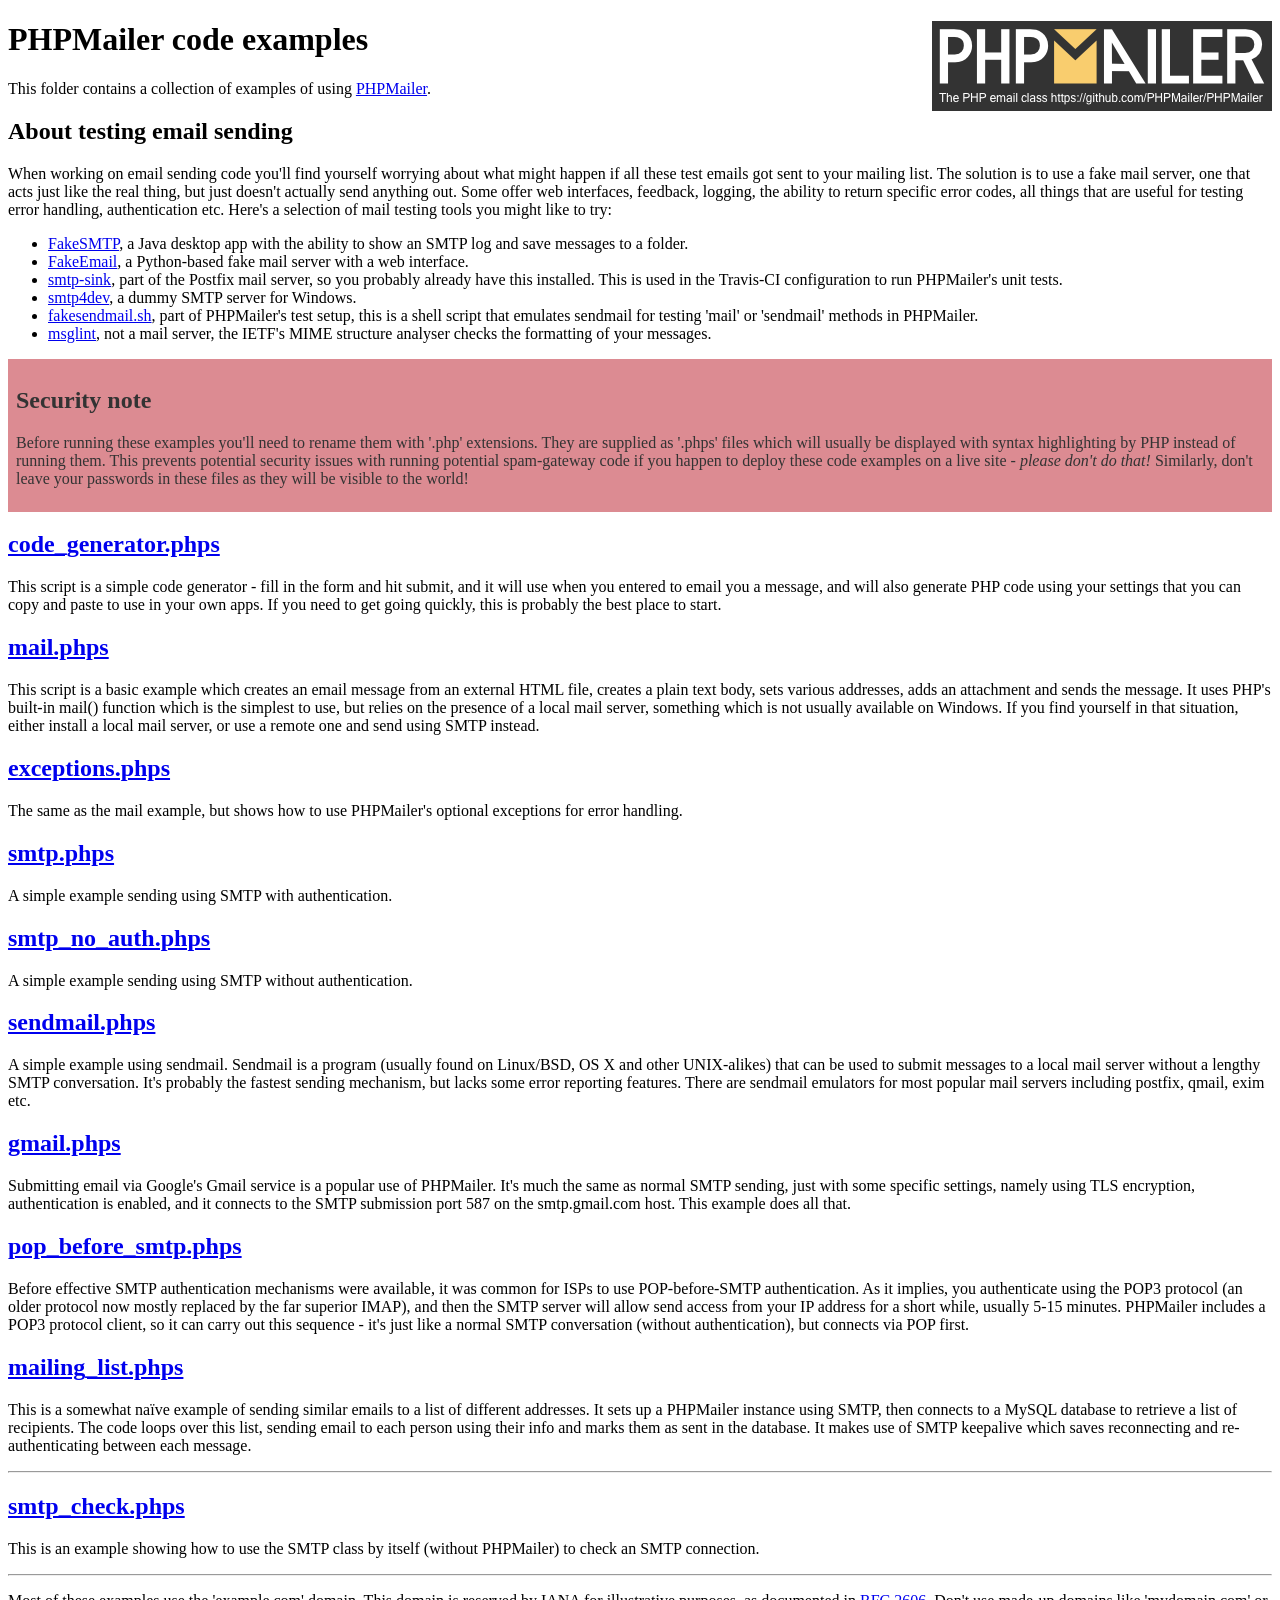
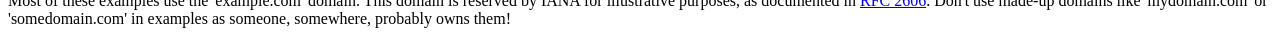
<file: php/PHPMailer/examples/index.html>
<!DOCTYPE html>
<html>
<head>
	<meta charset="UTF-8">
	<title>PHPMailer Examples</title>
</head>
<body>
<h1>PHPMailer code examples<a href="https://github.com/PHPMailer/PHPMailer"><img src="images/phpmailer.png" style="float:right; border:0;" alt="PHPMailer logo"></a></h1>
<p>This folder contains a collection of examples of using <a href="https://github.com/PHPMailer/PHPMailer">PHPMailer</a>.</p>
<h2>About testing email sending</h2>
<p>When working on email sending code you'll find yourself worrying about what might happen if all these test emails got sent to your mailing list. The solution is to use a fake mail server, one that acts just like the real thing, but just doesn't actually send anything out. Some offer web interfaces, feedback, logging, the ability to return specific error codes, all things that are useful for testing error handling, authentication etc. Here's a selection of mail testing tools you might like to try:</p>
<ul>
  <li><a href="https://github.com/Nilhcem/FakeSMTP">FakeSMTP</a>, a Java desktop app with the ability to show an SMTP log and save messages to a folder. </li>
  <li><a href="https://github.com/isotoma/FakeEmail">FakeEmail</a>, a Python-based fake mail server with a web interface.</li>
  <li><a href="http://www.postfix.org/smtp-sink.1.html">smtp-sink</a>, part of the Postfix mail server, so you probably already have this installed. This is used in the Travis-CI configuration to run PHPMailer's unit tests.</li>
  <li><a href="http://smtp4dev.codeplex.com">smtp4dev</a>, a dummy SMTP server for Windows.</li>
  <li><a href="https://github.com/PHPMailer/PHPMailer/blob/master/test/fakesendmail.sh">fakesendmail.sh</a>, part of PHPMailer's test setup, this is a shell script that emulates sendmail for testing 'mail' or 'sendmail' methods in PHPMailer.</li>
  <li><a href="http://tools.ietf.org/tools/msglint/">msglint</a>, not a mail server, the IETF's MIME structure analyser checks the formatting of your messages.</li>
</ul>
<div style="padding: 8px; color: #333333; background-color: #dc8b92">
<h2>Security note</h2>
<p>Before running these examples you'll need to rename them with '.php' extensions. They are supplied as '.phps' files which will usually be displayed with syntax highlighting by PHP instead of running them. This prevents potential security issues with running potential spam-gateway code if you happen to deploy these code examples on a live site - <em>please don't do that!</em> Similarly, don't leave your passwords in these files as they will be visible to the world!</p>
</div>
<h2><a href="code_generator.phps">code_generator.phps</a></h2>
<p>This script is a simple code generator - fill in the form and hit submit, and it will use when you entered to email you a message, and will also generate PHP code using your settings that you can copy and paste to use in your own apps. If you need to get going quickly, this is probably the best place to start.</p>
<h2><a href="mail.phps">mail.phps</a></h2>
<p>This script is a basic example which creates an email message from an external HTML file, creates a plain text body, sets various addresses, adds an attachment and sends the message. It uses PHP's built-in mail() function which is the simplest to use, but relies on the presence of a local mail server, something which is not usually available on Windows. If you find yourself in that situation, either install a local mail server, or use a remote one and send using SMTP instead.</p>
<h2><a href="exceptions.phps">exceptions.phps</a></h2>
<p>The same as the mail example, but shows how to use PHPMailer's optional exceptions for error handling.</p>
<h2><a href="smtp.phps">smtp.phps</a></h2>
<p>A simple example sending using SMTP with authentication.</p>
<h2><a href="smtp_no_auth.phps">smtp_no_auth.phps</a></h2>
<p>A simple example sending using SMTP without authentication.</p>
<h2><a href="sendmail.phps">sendmail.phps</a></h2>
<p>A simple example using sendmail. Sendmail is a program (usually found on Linux/BSD, OS X and other UNIX-alikes) that can be used to submit messages to a local mail server without a lengthy SMTP conversation. It's probably the fastest sending mechanism, but lacks some error reporting features. There are sendmail emulators for most popular mail servers including postfix, qmail, exim etc.</p>
<h2><a href="gmail.phps">gmail.phps</a></h2>
<p>Submitting email via Google's Gmail service is a popular use of PHPMailer. It's much the same as normal SMTP sending, just with some specific settings, namely using TLS encryption, authentication is enabled, and it connects to the SMTP submission port 587 on the smtp.gmail.com host. This example does all that.</p>
<h2><a href="pop_before_smtp.phps">pop_before_smtp.phps</a></h2>
<p>Before effective SMTP authentication mechanisms were available, it was common for ISPs to use POP-before-SMTP authentication. As it implies, you authenticate using the POP3 protocol (an older protocol now mostly replaced by the far superior IMAP), and then the SMTP server will allow send access from your IP address for a short while, usually 5-15 minutes. PHPMailer includes a POP3 protocol client, so it can carry out this sequence - it's just like a normal SMTP conversation (without authentication), but connects via POP first.</p>
<h2><a href="mailing_list.phps">mailing_list.phps</a></h2>
<p>This is a somewhat naïve example of sending similar emails to a list of different addresses. It sets up a PHPMailer instance using SMTP, then connects to a MySQL database to retrieve a list of recipients. The code loops over this list, sending email to each person using their info and marks them as sent in the database. It makes use of SMTP keepalive which saves reconnecting and re-authenticating between each message.</p>
<hr>
<h2><a href="smtp_check.phps">smtp_check.phps</a></h2>
<p>This is an example showing how to use the SMTP class by itself (without PHPMailer) to check an SMTP connection.</p>
<hr>
<p>Most of these examples use the 'example.com' domain. This domain is reserved by IANA for illustrative purposes, as documented in <a href="http://tools.ietf.org/html/rfc2606">RFC 2606</a>. Don't use made-up domains like 'mydomain.com' or 'somedomain.com' in examples as someone, somewhere, probably owns them!</p>
</body>
</html>
</file>
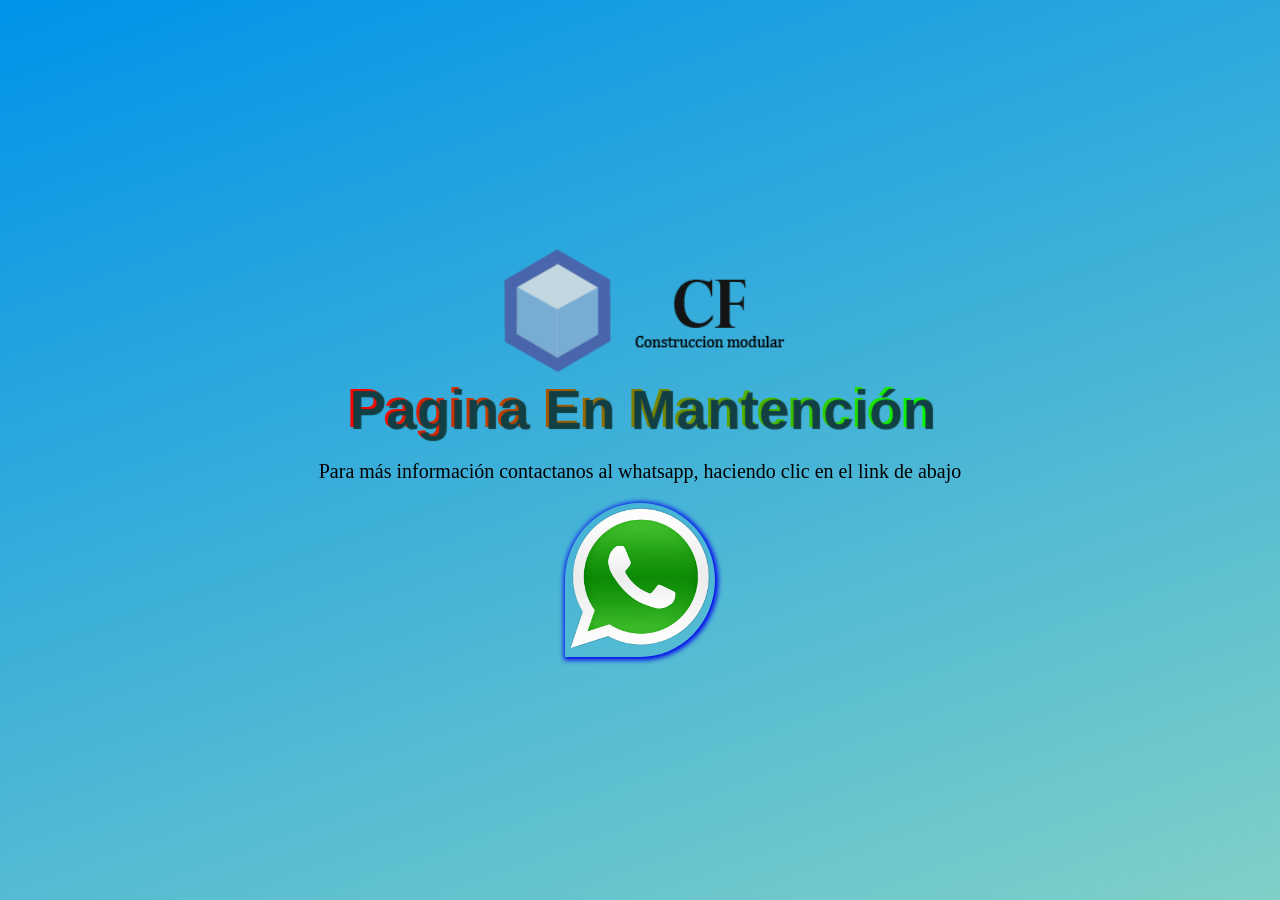
<file: mantencion.html>
<!DOCTYPE html>
<html lang="es">
<head>
    <meta charset="utf-8">
    <title>CF Contrucción Modular</title>
    <meta name="description" content="Empresa de contrucción modulares, Fabricación, e instalación contrucciones Módulos. Instalaciones de Faenas, Oficinas, Bodegas, Comedores, Casas de Cambio, Baños. Comedores, Oficinas temporales. Baños y duchas temporales.">
    <link rel="icon" type="icon" href="img/logo/logo.png">
    <style>
        .mantencion{
            background-color: #0093E9;
            background-image: -webkit-linear-gradient(70deg, #0093E9 0%, #80D0C7 100%);
            background-image: -o-linear-gradient(70deg, #0093E9 0%, #80D0C7 100%);
            background-image: linear-gradient(160deg, #0093E9 0%, #80D0C7 100%);
            width: 100%;
            margin: 0;
            padding: 0;
            height: 100vh;
            display: flex;
            flex-direction: column;
            justify-content: center;
            align-items: center;
        }
        body{
            widows: 100%;
            height: 100vh;
            margin: 0;
            padding: 0;
        }
        .mantencion__logo{
            width: 400px;
        }
        .mantencion__title{
            font-size: 55px;
            margin: 0;
            text-transform: capitalize;
            font-family: sans-serif;
            background: #00FF00;
            background: linear-gradient(to left, #00FF00 0%, #FF0000 100%);
            -webkit-background-clip: text;
            -webkit-text-fill-color: transparent;
            text-shadow: 3px 2px 1px #123f43;
            text-align: center;

        }
        .mantencion__text{
            font-size: 20px;
            text-align: center;
        }
        .mantencion__link{
            box-shadow: 1px 1px 5px 2px;
            border-radius: 50%;
            border-bottom-left-radius: 0px;
            padding: 0;
            margin: 0;
        }
        .mantencion__link img{
            margin: 0;
        }
        @media (max-width:500px){
            .mantencion__logo{
                width: 300px;
            }
            
            .mantencion__title{
                font-size: 30px;
            }
            
            .mantencion__link img{
                width: 70px;
            }
        }
        .mantencion__link:hover{
            animation: rotar 1s linear;
        }
        @keyframes rotar{
            from{
                transform: rotate(0deg);
            }
            to{
                transform: rotate(360deg);
            }
        }
    </style>
</head>
<body>
    <main class="mantencion">
        <img class="mantencion__logo" src="img/logo/logo__completo.png" alt="CF Modular LOGO">
        <h4 class="mantencion__title">Pagina en mantención</h4>
        <p class="mantencion__text">Para más información contactanos al whatsapp, haciendo clic en el link de abajo</p>
        <a href="https://wa.me/56989292540?text=Hola!%20Estoy%20interesado%20en%20tu%20servicio" target="_blank" class="mantencion__link">
            <img src="img/logo/whatsapp.png" width="150" alt="">
        </a>
    </main>
</body>
</html>
</file>
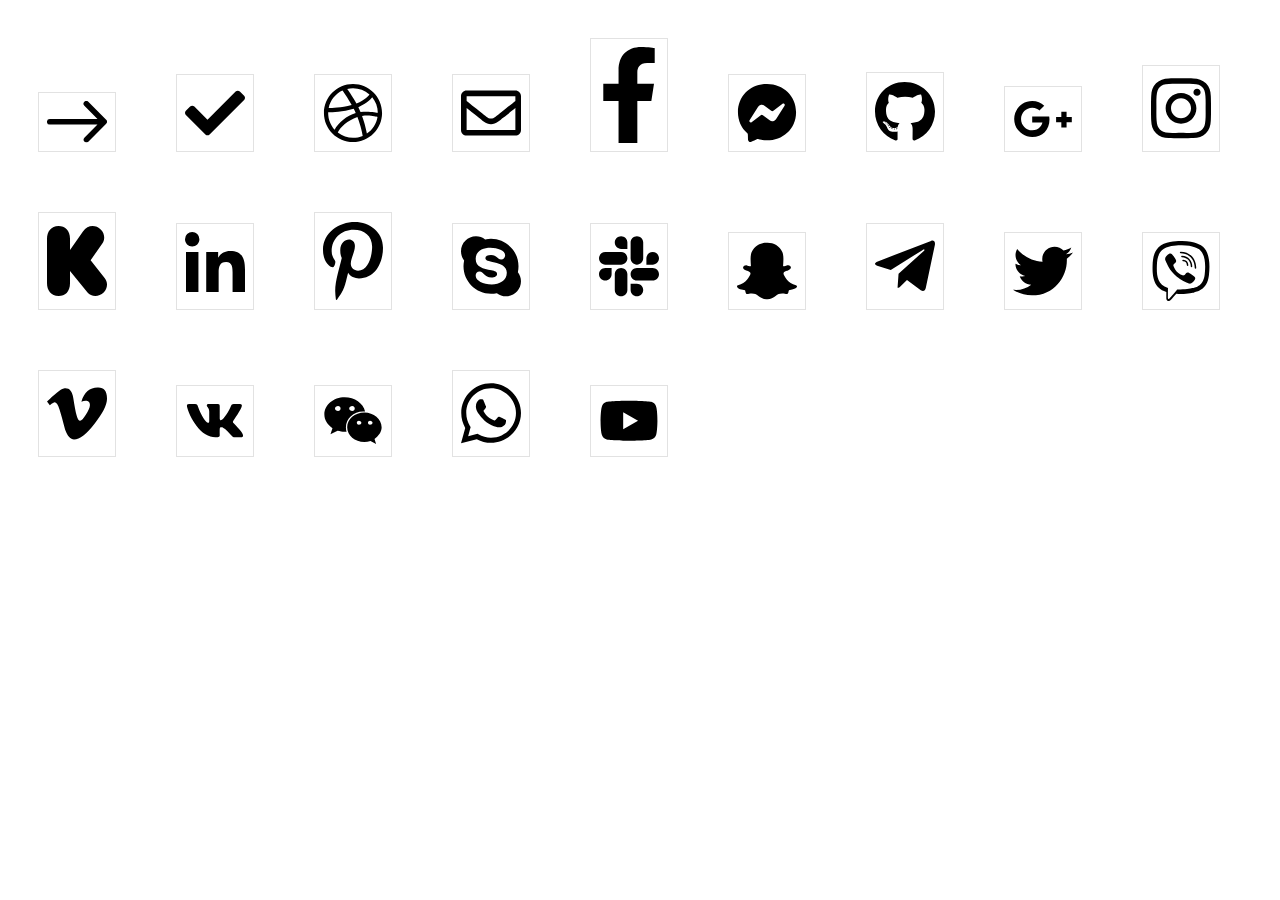
<file: img/svg_preview.html>
<html>
	<head><style>body { font-family: arial; font-size: 12px; }.svg_all { display: none; }.grid__icon {width: 60px; }
    
   .grid__item {
    
        padding: 8px;
        border: 1px solid #e2e2e2;
        
        
        display:inline-block;
        
        margin: 30px;
        
        position: relative;
    }
    
    .grid__item:hover {
        background-color:#f5f5f5;
    }
    
    .grid__item textarea{
        border:1px solid #d6d6d6;
        height:50px;
        width:450px;
        
        padding:8px;
        font-size: 11px;
    }
    
    
    .grid__item .grid__html textarea{
        height:40px;
        width:450px;
    }    
    
    .grid__item h2 {
        font-size: 15px;
        color: #272727;
    }
    
    .grid__popup {
    
        display: none;
        position: absolute;
        
        
        left:0px;
        
        border: 1px solid #e2e2e2;
        
        background: #fff;
        
        padding:8px;
    }
    
    .grid__popup .grid__icon {
        display: none;
    }
    
    .grid__item:hover .grid__popup {
        
        display:block;
        z-index:20;
    
    }</style></head>
<body><div class="svg_all">
<svg xmlns="http://www.w3.org/2000/svg">


	<symbol id="arrow-right"> <!--13 9 --> 
		  <path d="M1074.82,2574.07l-3.87-3.89a0.592,0.592,0,0,0-.85,0,0.6,0.6,0,0,0,0,.86l2.84,2.85H1062.6a0.61,0.61,0,0,0,0,1.22h10.34l-2.84,2.85a0.61,0.61,0,0,0,.43,1.04,0.576,0.576,0,0,0,.42-0.18l3.87-3.89A0.6,0.6,0,0,0,1074.82,2574.07Z" transform="translate(-1062 -2570)"/>
	</symbol>


	<symbol id="check"> <!--512 512 --> 
		<path  d="M173.898 439.404l-166.4-166.4c-9.997-9.997-9.997-26.206 0-36.204l36.203-36.204c9.997-9.998 26.207-9.998 36.204 0L192 312.69 432.095 72.596c9.997-9.997 26.207-9.997 36.204 0l36.203 36.204c9.997 9.997 9.997 26.206 0 36.204l-294.4 294.401c-9.998 9.997-26.207 9.997-36.204-.001z"></path>
	</symbol>


	<symbol id="dribbble-icon"> <!--512 512 --> 
		<path d="M256 8C119.252 8 8 119.252 8 256s111.252 248 248 248 248-111.252 248-248S392.748 8 256 8zm163.97 114.366c29.503 36.046 47.369 81.957 47.835 131.955-6.984-1.477-77.018-15.682-147.502-6.818-5.752-14.041-11.181-26.393-18.617-41.614 78.321-31.977 113.818-77.482 118.284-83.523zM396.421 97.87c-3.81 5.427-35.697 48.286-111.021 76.519-34.712-63.776-73.185-116.168-79.04-124.008 67.176-16.193 137.966 1.27 190.061 47.489zm-230.48-33.25c5.585 7.659 43.438 60.116 78.537 122.509-99.087 26.313-186.36 25.934-195.834 25.809C62.38 147.205 106.678 92.573 165.941 64.62zM44.17 256.323c0-2.166.043-4.322.108-6.473 9.268.19 111.92 1.513 217.706-30.146 6.064 11.868 11.857 23.915 17.174 35.949-76.599 21.575-146.194 83.527-180.531 142.306C64.794 360.405 44.17 310.73 44.17 256.323zm81.807 167.113c22.127-45.233 82.178-103.622 167.579-132.756 29.74 77.283 42.039 142.053 45.189 160.638-68.112 29.013-150.015 21.053-212.768-27.882zm248.38 8.489c-2.171-12.886-13.446-74.897-41.152-151.033 66.38-10.626 124.7 6.768 131.947 9.055-9.442 58.941-43.273 109.844-90.795 141.978z"></path>
	</symbol>


	<symbol id="email-icon"> <!--512 512 --> 
		<path d="M464 64H48C21.49 64 0 85.49 0 112v288c0 26.51 21.49 48 48 48h416c26.51 0 48-21.49 48-48V112c0-26.51-21.49-48-48-48zm0 48v40.805c-22.422 18.259-58.168 46.651-134.587 106.49-16.841 13.247-50.201 45.072-73.413 44.701-23.208.375-56.579-31.459-73.413-44.701C106.18 199.465 70.425 171.067 48 152.805V112h416zM48 400V214.398c22.914 18.251 55.409 43.862 104.938 82.646 21.857 17.205 60.134 55.186 103.062 54.955 42.717.231 80.509-37.199 103.053-54.947 49.528-38.783 82.032-64.401 104.947-82.653V400H48z"></path>
	</symbol>


	<symbol id="facebook-icon"> <!--320 512 --> 
		<path d="M279.14 288l14.22-92.66h-88.91v-60.13c0-25.35 12.42-50.06 52.24-50.06h40.42V6.26S260.43 0 225.36 0c-73.22 0-121.08 44.38-121.08 124.72v70.62H22.89V288h81.39v224h100.17V288z"></path>
	</symbol>


	<symbol id="facebook-messenger-icon"> <!--512 512 --> 
		<path d="M256.55 8C116.52 8 8 110.34 8 248.57c0 72.3 29.71 134.78 78.07 177.94 8.35 7.51 6.63 11.86 8.05 58.23A19.92 19.92 0 0 0 122 502.31c52.91-23.3 53.59-25.14 62.56-22.7C337.85 521.8 504 423.7 504 248.57 504 110.34 396.59 8 256.55 8zm149.24 185.13l-73 115.57a37.37 37.37 0 0 1-53.91 9.93l-58.08-43.47a15 15 0 0 0-18 0l-78.37 59.44c-10.46 7.93-24.16-4.6-17.11-15.67l73-115.57a37.36 37.36 0 0 1 53.91-9.93l58.06 43.46a15 15 0 0 0 18 0l78.41-59.38c10.44-7.98 24.14 4.54 17.09 15.62z"></path>
	</symbol>


	<symbol id="github-icon"> <!--496 512 --> 
		<path d="M165.9 397.4c0 2-2.3 3.6-5.2 3.6-3.3.3-5.6-1.3-5.6-3.6 0-2 2.3-3.6 5.2-3.6 3-.3 5.6 1.3 5.6 3.6zm-31.1-4.5c-.7 2 1.3 4.3 4.3 4.9 2.6 1 5.6 0 6.2-2s-1.3-4.3-4.3-5.2c-2.6-.7-5.5.3-6.2 2.3zm44.2-1.7c-2.9.7-4.9 2.6-4.6 4.9.3 2 2.9 3.3 5.9 2.6 2.9-.7 4.9-2.6 4.6-4.6-.3-1.9-3-3.2-5.9-2.9zM244.8 8C106.1 8 0 113.3 0 252c0 110.9 69.8 205.8 169.5 239.2 12.8 2.3 17.3-5.6 17.3-12.1 0-6.2-.3-40.4-.3-61.4 0 0-70 15-84.7-29.8 0 0-11.4-29.1-27.8-36.6 0 0-22.9-15.7 1.6-15.4 0 0 24.9 2 38.6 25.8 21.9 38.6 58.6 27.5 72.9 20.9 2.3-16 8.8-27.1 16-33.7-55.9-6.2-112.3-14.3-112.3-110.5 0-27.5 7.6-41.3 23.6-58.9-2.6-6.5-11.1-33.3 2.6-67.9 20.9-6.5 69 27 69 27 20-5.6 41.5-8.5 62.8-8.5s42.8 2.9 62.8 8.5c0 0 48.1-33.6 69-27 13.7 34.7 5.2 61.4 2.6 67.9 16 17.7 25.8 31.5 25.8 58.9 0 96.5-58.9 104.2-114.8 110.5 9.2 7.9 17 22.9 17 46.4 0 33.7-.3 75.4-.3 83.6 0 6.5 4.6 14.4 17.3 12.1C428.2 457.8 496 362.9 496 252 496 113.3 383.5 8 244.8 8zM97.2 352.9c-1.3 1-1 3.3.7 5.2 1.6 1.6 3.9 2.3 5.2 1 1.3-1 1-3.3-.7-5.2-1.6-1.6-3.9-2.3-5.2-1zm-10.8-8.1c-.7 1.3.3 2.9 2.3 3.9 1.6 1 3.6.7 4.3-.7.7-1.3-.3-2.9-2.3-3.9-2-.6-3.6-.3-4.3.7zm32.4 35.6c-1.6 1.3-1 4.3 1.3 6.2 2.3 2.3 5.2 2.6 6.5 1 1.3-1.3.7-4.3-1.3-6.2-2.2-2.3-5.2-2.6-6.5-1zm-11.4-14.7c-1.6 1-1.6 3.6 0 5.9 1.6 2.3 4.3 3.3 5.6 2.3 1.6-1.3 1.6-3.9 0-6.2-1.4-2.3-4-3.3-5.6-2z"></path>
	</symbol>


	<symbol id="google-plus-icon"> <!--640 512 --> 
		<path d="M386.061 228.496c1.834 9.692 3.143 19.384 3.143 31.956C389.204 370.205 315.599 448 204.8 448c-106.084 0-192-85.915-192-192s85.916-192 192-192c51.864 0 95.083 18.859 128.611 50.292l-52.126 50.03c-14.145-13.621-39.028-29.599-76.485-29.599-65.484 0-118.92 54.221-118.92 121.277 0 67.056 53.436 121.277 118.92 121.277 75.961 0 104.513-54.745 108.965-82.773H204.8v-66.009h181.261zm185.406 6.437V179.2h-56.001v55.733h-55.733v56.001h55.733v55.733h56.001v-55.733H627.2v-56.001h-55.733z"></path>
	</symbol>


	<symbol id="instagram-icon"> <!--448 512 --> 
		<path d="M224.1 141c-63.6 0-114.9 51.3-114.9 114.9s51.3 114.9 114.9 114.9S339 319.5 339 255.9 287.7 141 224.1 141zm0 189.6c-41.1 0-74.7-33.5-74.7-74.7s33.5-74.7 74.7-74.7 74.7 33.5 74.7 74.7-33.6 74.7-74.7 74.7zm146.4-194.3c0 14.9-12 26.8-26.8 26.8-14.9 0-26.8-12-26.8-26.8s12-26.8 26.8-26.8 26.8 12 26.8 26.8zm76.1 27.2c-1.7-35.9-9.9-67.7-36.2-93.9-26.2-26.2-58-34.4-93.9-36.2-37-2.1-147.9-2.1-184.9 0-35.8 1.7-67.6 9.9-93.9 36.1s-34.4 58-36.2 93.9c-2.1 37-2.1 147.9 0 184.9 1.7 35.9 9.9 67.7 36.2 93.9s58 34.4 93.9 36.2c37 2.1 147.9 2.1 184.9 0 35.9-1.7 67.7-9.9 93.9-36.2 26.2-26.2 34.4-58 36.2-93.9 2.1-37 2.1-147.8 0-184.8zM398.8 388c-7.8 19.6-22.9 34.7-42.6 42.6-29.5 11.7-99.5 9-132.1 9s-102.7 2.6-132.1-9c-19.6-7.8-34.7-22.9-42.6-42.6-11.7-29.5-9-99.5-9-132.1s-2.6-102.7 9-132.1c7.8-19.6 22.9-34.7 42.6-42.6 29.5-11.7 99.5-9 132.1-9s102.7-2.6 132.1 9c19.6 7.8 34.7 22.9 42.6 42.6 11.7 29.5 9 99.5 9 132.1s2.7 102.7-9 132.1z"></path>
	</symbol>


	<symbol id="kickstarter-icon"> <!--384 512 --> 
		<path d="M147.3 114.4c0-56.2-32.5-82.4-73.4-82.4C26.2 32 0 68.2 0 113.4v283c0 47.3 25.3 83.4 74.9 83.4 39.8 0 72.4-25.6 72.4-83.4v-76.5l112.1 138.3c22.7 27.2 72.1 30.7 103.2 0 27-27.6 27.3-67.4 7.4-92.2l-90.8-114.8 74.9-107.4c17.4-24.7 17.5-63.1-10.4-89.8-30.3-29-82.4-31.6-113.6 12.8L147.3 185v-70.6z"></path>
	</symbol>


	<symbol id="linkedin-icon"> <!--448 512 --> 
		<path d="M100.28 448H7.4V148.9h92.88zM53.79 108.1C24.09 108.1 0 83.5 0 53.8a53.79 53.79 0 0 1 107.58 0c0 29.7-24.1 54.3-53.79 54.3zM447.9 448h-92.68V302.4c0-34.7-.7-79.2-48.29-79.2-48.29 0-55.69 37.7-55.69 76.7V448h-92.78V148.9h89.08v40.8h1.3c12.4-23.5 42.69-48.3 87.88-48.3 94 0 111.28 61.9 111.28 142.3V448z"></path>
	</symbol>


	<symbol id="pinterest-icon"> <!--384 512 --> 
		<path d="M204 6.5C101.4 6.5 0 74.9 0 185.6 0 256 39.6 296 63.6 296c9.9 0 15.6-27.6 15.6-35.4 0-9.3-23.7-29.1-23.7-67.8 0-80.4 61.2-137.4 140.4-137.4 68.1 0 118.5 38.7 118.5 109.8 0 53.1-21.3 152.7-90.3 152.7-24.9 0-46.2-18-46.2-43.8 0-37.8 26.4-74.4 26.4-113.4 0-66.2-93.9-54.2-93.9 25.8 0 16.8 2.1 35.4 9.6 50.7-13.8 59.4-42 147.9-42 209.1 0 18.9 2.7 37.5 4.5 56.4 3.4 3.8 1.7 3.4 6.9 1.5 50.4-69 48.6-82.5 71.4-172.8 12.3 23.4 44.1 36 69.3 36 106.2 0 153.9-103.5 153.9-196.8C384 71.3 298.2 6.5 204 6.5z"></path>
	</symbol>


	<symbol id="skype-icon"> <!--448 512 --> 
		<path d="M424.7 299.8c2.9-14 4.7-28.9 4.7-43.8 0-113.5-91.9-205.3-205.3-205.3-14.9 0-29.7 1.7-43.8 4.7C161.3 40.7 137.7 32 112 32 50.2 32 0 82.2 0 144c0 25.7 8.7 49.3 23.3 68.2-2.9 14-4.7 28.9-4.7 43.8 0 113.5 91.9 205.3 205.3 205.3 14.9 0 29.7-1.7 43.8-4.7 19 14.6 42.6 23.3 68.2 23.3 61.8 0 112-50.2 112-112 .1-25.6-8.6-49.2-23.2-68.1zm-194.6 91.5c-65.6 0-120.5-29.2-120.5-65 0-16 9-30.6 29.5-30.6 31.2 0 34.1 44.9 88.1 44.9 25.7 0 42.3-11.4 42.3-26.3 0-18.7-16-21.6-42-28-62.5-15.4-117.8-22-117.8-87.2 0-59.2 58.6-81.1 109.1-81.1 55.1 0 110.8 21.9 110.8 55.4 0 16.9-11.4 31.8-30.3 31.8-28.3 0-29.2-33.5-75-33.5-25.7 0-42 7-42 22.5 0 19.8 20.8 21.8 69.1 33 41.4 9.3 90.7 26.8 90.7 77.6 0 59.1-57.1 86.5-112 86.5z"></path>
	</symbol>


	<symbol id="slack-icon"> <!--448 512 --> 
		<path d="M94.12 315.1c0 25.9-21.16 47.06-47.06 47.06S0 341 0 315.1c0-25.9 21.16-47.06 47.06-47.06h47.06v47.06zm23.72 0c0-25.9 21.16-47.06 47.06-47.06s47.06 21.16 47.06 47.06v117.84c0 25.9-21.16 47.06-47.06 47.06s-47.06-21.16-47.06-47.06V315.1zm47.06-188.98c-25.9 0-47.06-21.16-47.06-47.06S139 32 164.9 32s47.06 21.16 47.06 47.06v47.06H164.9zm0 23.72c25.9 0 47.06 21.16 47.06 47.06s-21.16 47.06-47.06 47.06H47.06C21.16 243.96 0 222.8 0 196.9s21.16-47.06 47.06-47.06H164.9zm188.98 47.06c0-25.9 21.16-47.06 47.06-47.06 25.9 0 47.06 21.16 47.06 47.06s-21.16 47.06-47.06 47.06h-47.06V196.9zm-23.72 0c0 25.9-21.16 47.06-47.06 47.06-25.9 0-47.06-21.16-47.06-47.06V79.06c0-25.9 21.16-47.06 47.06-47.06 25.9 0 47.06 21.16 47.06 47.06V196.9zM283.1 385.88c25.9 0 47.06 21.16 47.06 47.06 0 25.9-21.16 47.06-47.06 47.06-25.9 0-47.06-21.16-47.06-47.06v-47.06h47.06zm0-23.72c-25.9 0-47.06-21.16-47.06-47.06 0-25.9 21.16-47.06 47.06-47.06h117.84c25.9 0 47.06 21.16 47.06 47.06 0 25.9-21.16 47.06-47.06 47.06H283.1z"></path>
	</symbol>


	<symbol id="snapchat-icon"> <!--512 512 --> 
		<path d="M510.846 392.673c-5.211 12.157-27.239 21.089-67.36 27.318-2.064 2.786-3.775 14.686-6.507 23.956-1.625 5.566-5.623 8.869-12.128 8.869l-.297-.005c-9.395 0-19.203-4.323-38.852-4.323-26.521 0-35.662 6.043-56.254 20.588-21.832 15.438-42.771 28.764-74.027 27.399-31.646 2.334-58.025-16.908-72.871-27.404-20.714-14.643-29.828-20.582-56.241-20.582-18.864 0-30.736 4.72-38.852 4.72-8.073 0-11.213-4.922-12.422-9.04-2.703-9.189-4.404-21.263-6.523-24.13-20.679-3.209-67.31-11.344-68.498-32.15a10.627 10.627 0 0 1 8.877-11.069c69.583-11.455 100.924-82.901 102.227-85.934.074-.176.155-.344.237-.515 3.713-7.537 4.544-13.849 2.463-18.753-5.05-11.896-26.872-16.164-36.053-19.796-23.715-9.366-27.015-20.128-25.612-27.504 2.437-12.836 21.725-20.735 33.002-15.453 8.919 4.181 16.843 6.297 23.547 6.297 5.022 0 8.212-1.204 9.96-2.171-2.043-35.936-7.101-87.29 5.687-115.969C158.122 21.304 229.705 15.42 250.826 15.42c.944 0 9.141-.089 10.11-.089 52.148 0 102.254 26.78 126.723 81.643 12.777 28.65 7.749 79.792 5.695 116.009 1.582.872 4.357 1.942 8.599 2.139 6.397-.286 13.815-2.389 22.069-6.257 6.085-2.846 14.406-2.461 20.48.058l.029.01c9.476 3.385 15.439 10.215 15.589 17.87.184 9.747-8.522 18.165-25.878 25.018-2.118.835-4.694 1.655-7.434 2.525-9.797 3.106-24.6 7.805-28.616 17.271-2.079 4.904-1.256 11.211 2.46 18.748.087.168.166.342.239.515 1.301 3.03 32.615 74.46 102.23 85.934 6.427 1.058 11.163 7.877 7.725 15.859z"></path>
	</symbol>


	<symbol id="telegram-icon"> <!--448 512 --> 
		<path d="M446.7 98.6l-67.6 318.8c-5.1 22.5-18.4 28.1-37.3 17.5l-103-75.9-49.7 47.8c-5.5 5.5-10.1 10.1-20.7 10.1l7.4-104.9 190.9-172.5c8.3-7.4-1.8-11.5-12.9-4.1L117.8 284 16.2 252.2c-22.1-6.9-22.5-22.1 4.6-32.7L418.2 66.4c18.4-6.9 34.5 4.1 28.5 32.2z"></path>
	</symbol>


	<symbol id="twitter-icon"> <!--512 512 --> 
		<path d="M459.37 151.716c.325 4.548.325 9.097.325 13.645 0 138.72-105.583 298.558-298.558 298.558-59.452 0-114.68-17.219-161.137-47.106 8.447.974 16.568 1.299 25.34 1.299 49.055 0 94.213-16.568 130.274-44.832-46.132-.975-84.792-31.188-98.112-72.772 6.498.974 12.995 1.624 19.818 1.624 9.421 0 18.843-1.3 27.614-3.573-48.081-9.747-84.143-51.98-84.143-102.985v-1.299c13.969 7.797 30.214 12.67 47.431 13.319-28.264-18.843-46.781-51.005-46.781-87.391 0-19.492 5.197-37.36 14.294-52.954 51.655 63.675 129.3 105.258 216.365 109.807-1.624-7.797-2.599-15.918-2.599-24.04 0-57.828 46.782-104.934 104.934-104.934 30.213 0 57.502 12.67 76.67 33.137 23.715-4.548 46.456-13.32 66.599-25.34-7.798 24.366-24.366 44.833-46.132 57.827 21.117-2.273 41.584-8.122 60.426-16.243-14.292 20.791-32.161 39.308-52.628 54.253z"></path>
	</symbol>


	<symbol id="viber-icon"> <!--512 512 --> 
		<path d="M444 49.9C431.3 38.2 379.9.9 265.3.4c0 0-135.1-8.1-200.9 52.3C27.8 89.3 14.9 143 13.5 209.5c-1.4 66.5-3.1 191.1 117 224.9h.1l-.1 51.6s-.8 20.9 13 25.1c16.6 5.2 26.4-10.7 42.3-27.8 8.7-9.4 20.7-23.2 29.8-33.7 82.2 6.9 145.3-8.9 152.5-11.2 16.6-5.4 110.5-17.4 125.7-142 15.8-128.6-7.6-209.8-49.8-246.5zM457.9 287c-12.9 104-89 110.6-103 115.1-6 1.9-61.5 15.7-131.2 11.2 0 0-52 62.7-68.2 79-5.3 5.3-11.1 4.8-11-5.7 0-6.9.4-85.7.4-85.7-.1 0-.1 0 0 0-101.8-28.2-95.8-134.3-94.7-189.8 1.1-55.5 11.6-101 42.6-131.6 55.7-50.5 170.4-43 170.4-43 96.9.4 143.3 29.6 154.1 39.4 35.7 30.6 53.9 103.8 40.6 211.1zm-139-80.8c.4 8.6-12.5 9.2-12.9.6-1.1-22-11.4-32.7-32.6-33.9-8.6-.5-7.8-13.4.7-12.9 27.9 1.5 43.4 17.5 44.8 46.2zm20.3 11.3c1-42.4-25.5-75.6-75.8-79.3-8.5-.6-7.6-13.5.9-12.9 58 4.2 88.9 44.1 87.8 92.5-.1 8.6-13.1 8.2-12.9-.3zm47 13.4c.1 8.6-12.9 8.7-12.9.1-.6-81.5-54.9-125.9-120.8-126.4-8.5-.1-8.5-12.9 0-12.9 73.7.5 133 51.4 133.7 139.2zM374.9 329v.2c-10.8 19-31 40-51.8 33.3l-.2-.3c-21.1-5.9-70.8-31.5-102.2-56.5-16.2-12.8-31-27.9-42.4-42.4-10.3-12.9-20.7-28.2-30.8-46.6-21.3-38.5-26-55.7-26-55.7-6.7-20.8 14.2-41 33.3-51.8h.2c9.2-4.8 18-3.2 23.9 3.9 0 0 12.4 14.8 17.7 22.1 5 6.8 11.7 17.7 15.2 23.8 6.1 10.9 2.3 22-3.7 26.6l-12 9.6c-6.1 4.9-5.3 14-5.3 14s17.8 67.3 84.3 84.3c0 0 9.1.8 14-5.3l9.6-12c4.6-6 15.7-9.8 26.6-3.7 14.7 8.3 33.4 21.2 45.8 32.9 7 5.7 8.6 14.4 3.8 23.6z"></path>
	</symbol>


	<symbol id="vimeo-icon"> <!--448 512 --> 
		<path d="M447.8 153.6c-2 43.6-32.4 103.3-91.4 179.1-60.9 79.2-112.4 118.8-154.6 118.8-26.1 0-48.2-24.1-66.3-72.3C100.3 250 85.3 174.3 56.2 174.3c-3.4 0-15.1 7.1-35.2 21.1L0 168.2c51.6-45.3 100.9-95.7 131.8-98.5 34.9-3.4 56.3 20.5 64.4 71.5 28.7 181.5 41.4 208.9 93.6 126.7 18.7-29.6 28.8-52.1 30.2-67.6 4.8-45.9-35.8-42.8-63.3-31 22-72.1 64.1-107.1 126.2-105.1 45.8 1.2 67.5 31.1 64.9 89.4z"></path>
	</symbol>


	<symbol id="vk-icon"> <!--576 512 --> 
		<path d="M545 117.7c3.7-12.5 0-21.7-17.8-21.7h-58.9c-15 0-21.9 7.9-25.6 16.7 0 0-30 73.1-72.4 120.5-13.7 13.7-20 18.1-27.5 18.1-3.7 0-9.4-4.4-9.4-16.9V117.7c0-15-4.2-21.7-16.6-21.7h-92.6c-9.4 0-15 7-15 13.5 0 14.2 21.2 17.5 23.4 57.5v86.8c0 19-3.4 22.5-10.9 22.5-20 0-68.6-73.4-97.4-157.4-5.8-16.3-11.5-22.9-26.6-22.9H38.8c-16.8 0-20.2 7.9-20.2 16.7 0 15.6 20 93.1 93.1 195.5C160.4 378.1 229 416 291.4 416c37.5 0 42.1-8.4 42.1-22.9 0-66.8-3.4-73.1 15.4-73.1 8.7 0 23.7 4.4 58.7 38.1 40 40 46.6 57.9 69 57.9h58.9c16.8 0 25.3-8.4 20.4-25-11.2-34.9-86.9-106.7-90.3-111.5-8.7-11.2-6.2-16.2 0-26.2.1-.1 72-101.3 79.4-135.6z"></path>
	</symbol>


	<symbol id="wechat-icon"> <!--576 512 --> 
		<path d="M385.2 167.6c6.4 0 12.6.3 18.8 1.1C387.4 90.3 303.3 32 207.7 32 100.5 32 13 104.8 13 197.4c0 53.4 29.3 97.5 77.9 131.6l-19.3 58.6 68-34.1c24.4 4.8 43.8 9.7 68.2 9.7 6.2 0 12.1-.3 18.3-.8-4-12.9-6.2-26.6-6.2-40.8-.1-84.9 72.9-154 165.3-154zm-104.5-52.9c14.5 0 24.2 9.7 24.2 24.4 0 14.5-9.7 24.2-24.2 24.2-14.8 0-29.3-9.7-29.3-24.2.1-14.7 14.6-24.4 29.3-24.4zm-136.4 48.6c-14.5 0-29.3-9.7-29.3-24.2 0-14.8 14.8-24.4 29.3-24.4 14.8 0 24.4 9.7 24.4 24.4 0 14.6-9.6 24.2-24.4 24.2zM563 319.4c0-77.9-77.9-141.3-165.4-141.3-92.7 0-165.4 63.4-165.4 141.3S305 460.7 397.6 460.7c19.3 0 38.9-5.1 58.6-9.9l53.4 29.3-14.8-48.6C534 402.1 563 363.2 563 319.4zm-219.1-24.5c-9.7 0-19.3-9.7-19.3-19.6 0-9.7 9.7-19.3 19.3-19.3 14.8 0 24.4 9.7 24.4 19.3 0 10-9.7 19.6-24.4 19.6zm107.1 0c-9.7 0-19.3-9.7-19.3-19.6 0-9.7 9.7-19.3 19.3-19.3 14.5 0 24.4 9.7 24.4 19.3.1 10-9.9 19.6-24.4 19.6z"></path>
	</symbol>


	<symbol id="whatsapp-icon"> <!--448 512 --> 
		<path d="M380.9 97.1C339 55.1 283.2 32 223.9 32c-122.4 0-222 99.6-222 222 0 39.1 10.2 77.3 29.6 111L0 480l117.7-30.9c32.4 17.7 68.9 27 106.1 27h.1c122.3 0 224.1-99.6 224.1-222 0-59.3-25.2-115-67.1-157zm-157 341.6c-33.2 0-65.7-8.9-94-25.7l-6.7-4-69.8 18.3L72 359.2l-4.4-7c-18.5-29.4-28.2-63.3-28.2-98.2 0-101.7 82.8-184.5 184.6-184.5 49.3 0 95.6 19.2 130.4 54.1 34.8 34.9 56.2 81.2 56.1 130.5 0 101.8-84.9 184.6-186.6 184.6zm101.2-138.2c-5.5-2.8-32.8-16.2-37.9-18-5.1-1.9-8.8-2.8-12.5 2.8-3.7 5.6-14.3 18-17.6 21.8-3.2 3.7-6.5 4.2-12 1.4-32.6-16.3-54-29.1-75.5-66-5.7-9.8 5.7-9.1 16.3-30.3 1.8-3.7.9-6.9-.5-9.7-1.4-2.8-12.5-30.1-17.1-41.2-4.5-10.8-9.1-9.3-12.5-9.5-3.2-.2-6.9-.2-10.6-.2-3.7 0-9.7 1.4-14.8 6.9-5.1 5.6-19.4 19-19.4 46.3 0 27.3 19.9 53.7 22.6 57.4 2.8 3.7 39.1 59.7 94.8 83.8 35.2 15.2 49 16.5 66.6 13.9 10.7-1.6 32.8-13.4 37.4-26.4 4.6-13 4.6-24.1 3.2-26.4-1.3-2.5-5-3.9-10.5-6.6z"></path>
	</symbol>


	<symbol id="youtube-icon"> <!--576 512 --> 
		<path d="M549.655 124.083c-6.281-23.65-24.787-42.276-48.284-48.597C458.781 64 288 64 288 64S117.22 64 74.629 75.486c-23.497 6.322-42.003 24.947-48.284 48.597-11.412 42.867-11.412 132.305-11.412 132.305s0 89.438 11.412 132.305c6.281 23.65 24.787 41.5 48.284 47.821C117.22 448 288 448 288 448s170.78 0 213.371-11.486c23.497-6.321 42.003-24.171 48.284-47.821 11.412-42.867 11.412-132.305 11.412-132.305s0-89.438-11.412-132.305zm-317.51 213.508V175.185l142.739 81.205-142.739 81.201z"></path>
	</symbol>

</svg>
</div><div class="grid"><div class="grid__item"><div class="grid__icon"><svg viewBox="0 0 13 9"><use xlink:href="#arrow-right"></use></svg></div><div class="grid__popup"><div class="grid__icon"><svg viewBox="0 0 13 9"><use xlink:href="#arrow-right"></use></svg></div><div class="grid__html"><h2>HTML:</h2><textarea><svg viewBox="0 0 13 9"><use xlink:href="#arrow-right"></use></svg></textarea></div><div class="grid__jade"><h2>Jade:</h2><textarea>svg.bank__soc__logo(viewBox="0 0 13 9")
	use(xlink:href="#arrow-right")</textarea></div><div class="grid__symbol"><h2>Symbol:</h2><textarea>
	<symbol id="arrow-right"> <!--13 9 --> 
		  <path d="M1074.82,2574.07l-3.87-3.89a0.592,0.592,0,0,0-.85,0,0.6,0.6,0,0,0,0,.86l2.84,2.85H1062.6a0.61,0.61,0,0,0,0,1.22h10.34l-2.84,2.85a0.61,0.61,0,0,0,.43,1.04,0.576,0.576,0,0,0,.42-0.18l3.87-3.89A0.6,0.6,0,0,0,1074.82,2574.07Z" transform="translate(-1062 -2570)"/>
	</symbol>

</textarea></div></div></div><div class="grid__item"><div class="grid__icon"><svg viewBox="0 0 512 512"><use xlink:href="#check"></use></svg></div><div class="grid__popup"><div class="grid__icon"><svg viewBox="0 0 512 512"><use xlink:href="#check"></use></svg></div><div class="grid__html"><h2>HTML:</h2><textarea><svg viewBox="0 0 512 512"><use xlink:href="#check"></use></svg></textarea></div><div class="grid__jade"><h2>Jade:</h2><textarea>svg.bank__soc__logo(viewBox="0 0 512 512")
	use(xlink:href="#check")</textarea></div><div class="grid__symbol"><h2>Symbol:</h2><textarea>
	<symbol id="check"> <!--512 512 --> 
		<path  d="M173.898 439.404l-166.4-166.4c-9.997-9.997-9.997-26.206 0-36.204l36.203-36.204c9.997-9.998 26.207-9.998 36.204 0L192 312.69 432.095 72.596c9.997-9.997 26.207-9.997 36.204 0l36.203 36.204c9.997 9.997 9.997 26.206 0 36.204l-294.4 294.401c-9.998 9.997-26.207 9.997-36.204-.001z"></path>
	</symbol>

</textarea></div></div></div><div class="grid__item"><div class="grid__icon"><svg viewBox="0 0 512 512"><use xlink:href="#dribbble-icon"></use></svg></div><div class="grid__popup"><div class="grid__icon"><svg viewBox="0 0 512 512"><use xlink:href="#dribbble-icon"></use></svg></div><div class="grid__html"><h2>HTML:</h2><textarea><svg viewBox="0 0 512 512"><use xlink:href="#dribbble-icon"></use></svg></textarea></div><div class="grid__jade"><h2>Jade:</h2><textarea>svg.bank__soc__logo(viewBox="0 0 512 512")
	use(xlink:href="#dribbble-icon")</textarea></div><div class="grid__symbol"><h2>Symbol:</h2><textarea>
	<symbol id="dribbble-icon"> <!--512 512 --> 
		<path d="M256 8C119.252 8 8 119.252 8 256s111.252 248 248 248 248-111.252 248-248S392.748 8 256 8zm163.97 114.366c29.503 36.046 47.369 81.957 47.835 131.955-6.984-1.477-77.018-15.682-147.502-6.818-5.752-14.041-11.181-26.393-18.617-41.614 78.321-31.977 113.818-77.482 118.284-83.523zM396.421 97.87c-3.81 5.427-35.697 48.286-111.021 76.519-34.712-63.776-73.185-116.168-79.04-124.008 67.176-16.193 137.966 1.27 190.061 47.489zm-230.48-33.25c5.585 7.659 43.438 60.116 78.537 122.509-99.087 26.313-186.36 25.934-195.834 25.809C62.38 147.205 106.678 92.573 165.941 64.62zM44.17 256.323c0-2.166.043-4.322.108-6.473 9.268.19 111.92 1.513 217.706-30.146 6.064 11.868 11.857 23.915 17.174 35.949-76.599 21.575-146.194 83.527-180.531 142.306C64.794 360.405 44.17 310.73 44.17 256.323zm81.807 167.113c22.127-45.233 82.178-103.622 167.579-132.756 29.74 77.283 42.039 142.053 45.189 160.638-68.112 29.013-150.015 21.053-212.768-27.882zm248.38 8.489c-2.171-12.886-13.446-74.897-41.152-151.033 66.38-10.626 124.7 6.768 131.947 9.055-9.442 58.941-43.273 109.844-90.795 141.978z"></path>
	</symbol>

</textarea></div></div></div><div class="grid__item"><div class="grid__icon"><svg viewBox="0 0 512 512"><use xlink:href="#email-icon"></use></svg></div><div class="grid__popup"><div class="grid__icon"><svg viewBox="0 0 512 512"><use xlink:href="#email-icon"></use></svg></div><div class="grid__html"><h2>HTML:</h2><textarea><svg viewBox="0 0 512 512"><use xlink:href="#email-icon"></use></svg></textarea></div><div class="grid__jade"><h2>Jade:</h2><textarea>svg.bank__soc__logo(viewBox="0 0 512 512")
	use(xlink:href="#email-icon")</textarea></div><div class="grid__symbol"><h2>Symbol:</h2><textarea>
	<symbol id="email-icon"> <!--512 512 --> 
		<path d="M464 64H48C21.49 64 0 85.49 0 112v288c0 26.51 21.49 48 48 48h416c26.51 0 48-21.49 48-48V112c0-26.51-21.49-48-48-48zm0 48v40.805c-22.422 18.259-58.168 46.651-134.587 106.49-16.841 13.247-50.201 45.072-73.413 44.701-23.208.375-56.579-31.459-73.413-44.701C106.18 199.465 70.425 171.067 48 152.805V112h416zM48 400V214.398c22.914 18.251 55.409 43.862 104.938 82.646 21.857 17.205 60.134 55.186 103.062 54.955 42.717.231 80.509-37.199 103.053-54.947 49.528-38.783 82.032-64.401 104.947-82.653V400H48z"></path>
	</symbol>

</textarea></div></div></div><div class="grid__item"><div class="grid__icon"><svg viewBox="0 0 320 512"><use xlink:href="#facebook-icon"></use></svg></div><div class="grid__popup"><div class="grid__icon"><svg viewBox="0 0 320 512"><use xlink:href="#facebook-icon"></use></svg></div><div class="grid__html"><h2>HTML:</h2><textarea><svg viewBox="0 0 320 512"><use xlink:href="#facebook-icon"></use></svg></textarea></div><div class="grid__jade"><h2>Jade:</h2><textarea>svg.bank__soc__logo(viewBox="0 0 320 512")
	use(xlink:href="#facebook-icon")</textarea></div><div class="grid__symbol"><h2>Symbol:</h2><textarea>
	<symbol id="facebook-icon"> <!--320 512 --> 
		<path d="M279.14 288l14.22-92.66h-88.91v-60.13c0-25.35 12.42-50.06 52.24-50.06h40.42V6.26S260.43 0 225.36 0c-73.22 0-121.08 44.38-121.08 124.72v70.62H22.89V288h81.39v224h100.17V288z"></path>
	</symbol>

</textarea></div></div></div><div class="grid__item"><div class="grid__icon"><svg viewBox="0 0 512 512"><use xlink:href="#facebook-messenger-icon"></use></svg></div><div class="grid__popup"><div class="grid__icon"><svg viewBox="0 0 512 512"><use xlink:href="#facebook-messenger-icon"></use></svg></div><div class="grid__html"><h2>HTML:</h2><textarea><svg viewBox="0 0 512 512"><use xlink:href="#facebook-messenger-icon"></use></svg></textarea></div><div class="grid__jade"><h2>Jade:</h2><textarea>svg.bank__soc__logo(viewBox="0 0 512 512")
	use(xlink:href="#facebook-messenger-icon")</textarea></div><div class="grid__symbol"><h2>Symbol:</h2><textarea>
	<symbol id="facebook-messenger-icon"> <!--512 512 --> 
		<path d="M256.55 8C116.52 8 8 110.34 8 248.57c0 72.3 29.71 134.78 78.07 177.94 8.35 7.51 6.63 11.86 8.05 58.23A19.92 19.92 0 0 0 122 502.31c52.91-23.3 53.59-25.14 62.56-22.7C337.85 521.8 504 423.7 504 248.57 504 110.34 396.59 8 256.55 8zm149.24 185.13l-73 115.57a37.37 37.37 0 0 1-53.91 9.93l-58.08-43.47a15 15 0 0 0-18 0l-78.37 59.44c-10.46 7.93-24.16-4.6-17.11-15.67l73-115.57a37.36 37.36 0 0 1 53.91-9.93l58.06 43.46a15 15 0 0 0 18 0l78.41-59.38c10.44-7.98 24.14 4.54 17.09 15.62z"></path>
	</symbol>

</textarea></div></div></div><div class="grid__item"><div class="grid__icon"><svg viewBox="0 0 496 512"><use xlink:href="#github-icon"></use></svg></div><div class="grid__popup"><div class="grid__icon"><svg viewBox="0 0 496 512"><use xlink:href="#github-icon"></use></svg></div><div class="grid__html"><h2>HTML:</h2><textarea><svg viewBox="0 0 496 512"><use xlink:href="#github-icon"></use></svg></textarea></div><div class="grid__jade"><h2>Jade:</h2><textarea>svg.bank__soc__logo(viewBox="0 0 496 512")
	use(xlink:href="#github-icon")</textarea></div><div class="grid__symbol"><h2>Symbol:</h2><textarea>
	<symbol id="github-icon"> <!--496 512 --> 
		<path d="M165.9 397.4c0 2-2.3 3.6-5.2 3.6-3.3.3-5.6-1.3-5.6-3.6 0-2 2.3-3.6 5.2-3.6 3-.3 5.6 1.3 5.6 3.6zm-31.1-4.5c-.7 2 1.3 4.3 4.3 4.9 2.6 1 5.6 0 6.2-2s-1.3-4.3-4.3-5.2c-2.6-.7-5.5.3-6.2 2.3zm44.2-1.7c-2.9.7-4.9 2.6-4.6 4.9.3 2 2.9 3.3 5.9 2.6 2.9-.7 4.9-2.6 4.6-4.6-.3-1.9-3-3.2-5.9-2.9zM244.8 8C106.1 8 0 113.3 0 252c0 110.9 69.8 205.8 169.5 239.2 12.8 2.3 17.3-5.6 17.3-12.1 0-6.2-.3-40.4-.3-61.4 0 0-70 15-84.7-29.8 0 0-11.4-29.1-27.8-36.6 0 0-22.9-15.7 1.6-15.4 0 0 24.9 2 38.6 25.8 21.9 38.6 58.6 27.5 72.9 20.9 2.3-16 8.8-27.1 16-33.7-55.9-6.2-112.3-14.3-112.3-110.5 0-27.5 7.6-41.3 23.6-58.9-2.6-6.5-11.1-33.3 2.6-67.9 20.9-6.5 69 27 69 27 20-5.6 41.5-8.5 62.8-8.5s42.8 2.9 62.8 8.5c0 0 48.1-33.6 69-27 13.7 34.7 5.2 61.4 2.6 67.9 16 17.7 25.8 31.5 25.8 58.9 0 96.5-58.9 104.2-114.8 110.5 9.2 7.9 17 22.9 17 46.4 0 33.7-.3 75.4-.3 83.6 0 6.5 4.6 14.4 17.3 12.1C428.2 457.8 496 362.9 496 252 496 113.3 383.5 8 244.8 8zM97.2 352.9c-1.3 1-1 3.3.7 5.2 1.6 1.6 3.9 2.3 5.2 1 1.3-1 1-3.3-.7-5.2-1.6-1.6-3.9-2.3-5.2-1zm-10.8-8.1c-.7 1.3.3 2.9 2.3 3.9 1.6 1 3.6.7 4.3-.7.7-1.3-.3-2.9-2.3-3.9-2-.6-3.6-.3-4.3.7zm32.4 35.6c-1.6 1.3-1 4.3 1.3 6.2 2.3 2.3 5.2 2.6 6.5 1 1.3-1.3.7-4.3-1.3-6.2-2.2-2.3-5.2-2.6-6.5-1zm-11.4-14.7c-1.6 1-1.6 3.6 0 5.9 1.6 2.3 4.3 3.3 5.6 2.3 1.6-1.3 1.6-3.9 0-6.2-1.4-2.3-4-3.3-5.6-2z"></path>
	</symbol>

</textarea></div></div></div><div class="grid__item"><div class="grid__icon"><svg viewBox="0 0 640 512"><use xlink:href="#google-plus-icon"></use></svg></div><div class="grid__popup"><div class="grid__icon"><svg viewBox="0 0 640 512"><use xlink:href="#google-plus-icon"></use></svg></div><div class="grid__html"><h2>HTML:</h2><textarea><svg viewBox="0 0 640 512"><use xlink:href="#google-plus-icon"></use></svg></textarea></div><div class="grid__jade"><h2>Jade:</h2><textarea>svg.bank__soc__logo(viewBox="0 0 640 512")
	use(xlink:href="#google-plus-icon")</textarea></div><div class="grid__symbol"><h2>Symbol:</h2><textarea>
	<symbol id="google-plus-icon"> <!--640 512 --> 
		<path d="M386.061 228.496c1.834 9.692 3.143 19.384 3.143 31.956C389.204 370.205 315.599 448 204.8 448c-106.084 0-192-85.915-192-192s85.916-192 192-192c51.864 0 95.083 18.859 128.611 50.292l-52.126 50.03c-14.145-13.621-39.028-29.599-76.485-29.599-65.484 0-118.92 54.221-118.92 121.277 0 67.056 53.436 121.277 118.92 121.277 75.961 0 104.513-54.745 108.965-82.773H204.8v-66.009h181.261zm185.406 6.437V179.2h-56.001v55.733h-55.733v56.001h55.733v55.733h56.001v-55.733H627.2v-56.001h-55.733z"></path>
	</symbol>

</textarea></div></div></div><div class="grid__item"><div class="grid__icon"><svg viewBox="0 0 448 512"><use xlink:href="#instagram-icon"></use></svg></div><div class="grid__popup"><div class="grid__icon"><svg viewBox="0 0 448 512"><use xlink:href="#instagram-icon"></use></svg></div><div class="grid__html"><h2>HTML:</h2><textarea><svg viewBox="0 0 448 512"><use xlink:href="#instagram-icon"></use></svg></textarea></div><div class="grid__jade"><h2>Jade:</h2><textarea>svg.bank__soc__logo(viewBox="0 0 448 512")
	use(xlink:href="#instagram-icon")</textarea></div><div class="grid__symbol"><h2>Symbol:</h2><textarea>
	<symbol id="instagram-icon"> <!--448 512 --> 
		<path d="M224.1 141c-63.6 0-114.9 51.3-114.9 114.9s51.3 114.9 114.9 114.9S339 319.5 339 255.9 287.7 141 224.1 141zm0 189.6c-41.1 0-74.7-33.5-74.7-74.7s33.5-74.7 74.7-74.7 74.7 33.5 74.7 74.7-33.6 74.7-74.7 74.7zm146.4-194.3c0 14.9-12 26.8-26.8 26.8-14.9 0-26.8-12-26.8-26.8s12-26.8 26.8-26.8 26.8 12 26.8 26.8zm76.1 27.2c-1.7-35.9-9.9-67.7-36.2-93.9-26.2-26.2-58-34.4-93.9-36.2-37-2.1-147.9-2.1-184.9 0-35.8 1.7-67.6 9.9-93.9 36.1s-34.4 58-36.2 93.9c-2.1 37-2.1 147.9 0 184.9 1.7 35.9 9.9 67.7 36.2 93.9s58 34.4 93.9 36.2c37 2.1 147.9 2.1 184.9 0 35.9-1.7 67.7-9.9 93.9-36.2 26.2-26.2 34.4-58 36.2-93.9 2.1-37 2.1-147.8 0-184.8zM398.8 388c-7.8 19.6-22.9 34.7-42.6 42.6-29.5 11.7-99.5 9-132.1 9s-102.7 2.6-132.1-9c-19.6-7.8-34.7-22.9-42.6-42.6-11.7-29.5-9-99.5-9-132.1s-2.6-102.7 9-132.1c7.8-19.6 22.9-34.7 42.6-42.6 29.5-11.7 99.5-9 132.1-9s102.7-2.6 132.1 9c19.6 7.8 34.7 22.9 42.6 42.6 11.7 29.5 9 99.5 9 132.1s2.7 102.7-9 132.1z"></path>
	</symbol>

</textarea></div></div></div><div class="grid__item"><div class="grid__icon"><svg viewBox="0 0 384 512"><use xlink:href="#kickstarter-icon"></use></svg></div><div class="grid__popup"><div class="grid__icon"><svg viewBox="0 0 384 512"><use xlink:href="#kickstarter-icon"></use></svg></div><div class="grid__html"><h2>HTML:</h2><textarea><svg viewBox="0 0 384 512"><use xlink:href="#kickstarter-icon"></use></svg></textarea></div><div class="grid__jade"><h2>Jade:</h2><textarea>svg.bank__soc__logo(viewBox="0 0 384 512")
	use(xlink:href="#kickstarter-icon")</textarea></div><div class="grid__symbol"><h2>Symbol:</h2><textarea>
	<symbol id="kickstarter-icon"> <!--384 512 --> 
		<path d="M147.3 114.4c0-56.2-32.5-82.4-73.4-82.4C26.2 32 0 68.2 0 113.4v283c0 47.3 25.3 83.4 74.9 83.4 39.8 0 72.4-25.6 72.4-83.4v-76.5l112.1 138.3c22.7 27.2 72.1 30.7 103.2 0 27-27.6 27.3-67.4 7.4-92.2l-90.8-114.8 74.9-107.4c17.4-24.7 17.5-63.1-10.4-89.8-30.3-29-82.4-31.6-113.6 12.8L147.3 185v-70.6z"></path>
	</symbol>

</textarea></div></div></div><div class="grid__item"><div class="grid__icon"><svg viewBox="0 0 448 512"><use xlink:href="#linkedin-icon"></use></svg></div><div class="grid__popup"><div class="grid__icon"><svg viewBox="0 0 448 512"><use xlink:href="#linkedin-icon"></use></svg></div><div class="grid__html"><h2>HTML:</h2><textarea><svg viewBox="0 0 448 512"><use xlink:href="#linkedin-icon"></use></svg></textarea></div><div class="grid__jade"><h2>Jade:</h2><textarea>svg.bank__soc__logo(viewBox="0 0 448 512")
	use(xlink:href="#linkedin-icon")</textarea></div><div class="grid__symbol"><h2>Symbol:</h2><textarea>
	<symbol id="linkedin-icon"> <!--448 512 --> 
		<path d="M100.28 448H7.4V148.9h92.88zM53.79 108.1C24.09 108.1 0 83.5 0 53.8a53.79 53.79 0 0 1 107.58 0c0 29.7-24.1 54.3-53.79 54.3zM447.9 448h-92.68V302.4c0-34.7-.7-79.2-48.29-79.2-48.29 0-55.69 37.7-55.69 76.7V448h-92.78V148.9h89.08v40.8h1.3c12.4-23.5 42.69-48.3 87.88-48.3 94 0 111.28 61.9 111.28 142.3V448z"></path>
	</symbol>

</textarea></div></div></div><div class="grid__item"><div class="grid__icon"><svg viewBox="0 0 384 512"><use xlink:href="#pinterest-icon"></use></svg></div><div class="grid__popup"><div class="grid__icon"><svg viewBox="0 0 384 512"><use xlink:href="#pinterest-icon"></use></svg></div><div class="grid__html"><h2>HTML:</h2><textarea><svg viewBox="0 0 384 512"><use xlink:href="#pinterest-icon"></use></svg></textarea></div><div class="grid__jade"><h2>Jade:</h2><textarea>svg.bank__soc__logo(viewBox="0 0 384 512")
	use(xlink:href="#pinterest-icon")</textarea></div><div class="grid__symbol"><h2>Symbol:</h2><textarea>
	<symbol id="pinterest-icon"> <!--384 512 --> 
		<path d="M204 6.5C101.4 6.5 0 74.9 0 185.6 0 256 39.6 296 63.6 296c9.9 0 15.6-27.6 15.6-35.4 0-9.3-23.7-29.1-23.7-67.8 0-80.4 61.2-137.4 140.4-137.4 68.1 0 118.5 38.7 118.5 109.8 0 53.1-21.3 152.7-90.3 152.7-24.9 0-46.2-18-46.2-43.8 0-37.8 26.4-74.4 26.4-113.4 0-66.2-93.9-54.2-93.9 25.8 0 16.8 2.1 35.4 9.6 50.7-13.8 59.4-42 147.9-42 209.1 0 18.9 2.7 37.5 4.5 56.4 3.4 3.8 1.7 3.4 6.9 1.5 50.4-69 48.6-82.5 71.4-172.8 12.3 23.4 44.1 36 69.3 36 106.2 0 153.9-103.5 153.9-196.8C384 71.3 298.2 6.5 204 6.5z"></path>
	</symbol>

</textarea></div></div></div><div class="grid__item"><div class="grid__icon"><svg viewBox="0 0 448 512"><use xlink:href="#skype-icon"></use></svg></div><div class="grid__popup"><div class="grid__icon"><svg viewBox="0 0 448 512"><use xlink:href="#skype-icon"></use></svg></div><div class="grid__html"><h2>HTML:</h2><textarea><svg viewBox="0 0 448 512"><use xlink:href="#skype-icon"></use></svg></textarea></div><div class="grid__jade"><h2>Jade:</h2><textarea>svg.bank__soc__logo(viewBox="0 0 448 512")
	use(xlink:href="#skype-icon")</textarea></div><div class="grid__symbol"><h2>Symbol:</h2><textarea>
	<symbol id="skype-icon"> <!--448 512 --> 
		<path d="M424.7 299.8c2.9-14 4.7-28.9 4.7-43.8 0-113.5-91.9-205.3-205.3-205.3-14.9 0-29.7 1.7-43.8 4.7C161.3 40.7 137.7 32 112 32 50.2 32 0 82.2 0 144c0 25.7 8.7 49.3 23.3 68.2-2.9 14-4.7 28.9-4.7 43.8 0 113.5 91.9 205.3 205.3 205.3 14.9 0 29.7-1.7 43.8-4.7 19 14.6 42.6 23.3 68.2 23.3 61.8 0 112-50.2 112-112 .1-25.6-8.6-49.2-23.2-68.1zm-194.6 91.5c-65.6 0-120.5-29.2-120.5-65 0-16 9-30.6 29.5-30.6 31.2 0 34.1 44.9 88.1 44.9 25.7 0 42.3-11.4 42.3-26.3 0-18.7-16-21.6-42-28-62.5-15.4-117.8-22-117.8-87.2 0-59.2 58.6-81.1 109.1-81.1 55.1 0 110.8 21.9 110.8 55.4 0 16.9-11.4 31.8-30.3 31.8-28.3 0-29.2-33.5-75-33.5-25.7 0-42 7-42 22.5 0 19.8 20.8 21.8 69.1 33 41.4 9.3 90.7 26.8 90.7 77.6 0 59.1-57.1 86.5-112 86.5z"></path>
	</symbol>

</textarea></div></div></div><div class="grid__item"><div class="grid__icon"><svg viewBox="0 0 448 512"><use xlink:href="#slack-icon"></use></svg></div><div class="grid__popup"><div class="grid__icon"><svg viewBox="0 0 448 512"><use xlink:href="#slack-icon"></use></svg></div><div class="grid__html"><h2>HTML:</h2><textarea><svg viewBox="0 0 448 512"><use xlink:href="#slack-icon"></use></svg></textarea></div><div class="grid__jade"><h2>Jade:</h2><textarea>svg.bank__soc__logo(viewBox="0 0 448 512")
	use(xlink:href="#slack-icon")</textarea></div><div class="grid__symbol"><h2>Symbol:</h2><textarea>
	<symbol id="slack-icon"> <!--448 512 --> 
		<path d="M94.12 315.1c0 25.9-21.16 47.06-47.06 47.06S0 341 0 315.1c0-25.9 21.16-47.06 47.06-47.06h47.06v47.06zm23.72 0c0-25.9 21.16-47.06 47.06-47.06s47.06 21.16 47.06 47.06v117.84c0 25.9-21.16 47.06-47.06 47.06s-47.06-21.16-47.06-47.06V315.1zm47.06-188.98c-25.9 0-47.06-21.16-47.06-47.06S139 32 164.9 32s47.06 21.16 47.06 47.06v47.06H164.9zm0 23.72c25.9 0 47.06 21.16 47.06 47.06s-21.16 47.06-47.06 47.06H47.06C21.16 243.96 0 222.8 0 196.9s21.16-47.06 47.06-47.06H164.9zm188.98 47.06c0-25.9 21.16-47.06 47.06-47.06 25.9 0 47.06 21.16 47.06 47.06s-21.16 47.06-47.06 47.06h-47.06V196.9zm-23.72 0c0 25.9-21.16 47.06-47.06 47.06-25.9 0-47.06-21.16-47.06-47.06V79.06c0-25.9 21.16-47.06 47.06-47.06 25.9 0 47.06 21.16 47.06 47.06V196.9zM283.1 385.88c25.9 0 47.06 21.16 47.06 47.06 0 25.9-21.16 47.06-47.06 47.06-25.9 0-47.06-21.16-47.06-47.06v-47.06h47.06zm0-23.72c-25.9 0-47.06-21.16-47.06-47.06 0-25.9 21.16-47.06 47.06-47.06h117.84c25.9 0 47.06 21.16 47.06 47.06 0 25.9-21.16 47.06-47.06 47.06H283.1z"></path>
	</symbol>

</textarea></div></div></div><div class="grid__item"><div class="grid__icon"><svg viewBox="0 0 512 512"><use xlink:href="#snapchat-icon"></use></svg></div><div class="grid__popup"><div class="grid__icon"><svg viewBox="0 0 512 512"><use xlink:href="#snapchat-icon"></use></svg></div><div class="grid__html"><h2>HTML:</h2><textarea><svg viewBox="0 0 512 512"><use xlink:href="#snapchat-icon"></use></svg></textarea></div><div class="grid__jade"><h2>Jade:</h2><textarea>svg.bank__soc__logo(viewBox="0 0 512 512")
	use(xlink:href="#snapchat-icon")</textarea></div><div class="grid__symbol"><h2>Symbol:</h2><textarea>
	<symbol id="snapchat-icon"> <!--512 512 --> 
		<path d="M510.846 392.673c-5.211 12.157-27.239 21.089-67.36 27.318-2.064 2.786-3.775 14.686-6.507 23.956-1.625 5.566-5.623 8.869-12.128 8.869l-.297-.005c-9.395 0-19.203-4.323-38.852-4.323-26.521 0-35.662 6.043-56.254 20.588-21.832 15.438-42.771 28.764-74.027 27.399-31.646 2.334-58.025-16.908-72.871-27.404-20.714-14.643-29.828-20.582-56.241-20.582-18.864 0-30.736 4.72-38.852 4.72-8.073 0-11.213-4.922-12.422-9.04-2.703-9.189-4.404-21.263-6.523-24.13-20.679-3.209-67.31-11.344-68.498-32.15a10.627 10.627 0 0 1 8.877-11.069c69.583-11.455 100.924-82.901 102.227-85.934.074-.176.155-.344.237-.515 3.713-7.537 4.544-13.849 2.463-18.753-5.05-11.896-26.872-16.164-36.053-19.796-23.715-9.366-27.015-20.128-25.612-27.504 2.437-12.836 21.725-20.735 33.002-15.453 8.919 4.181 16.843 6.297 23.547 6.297 5.022 0 8.212-1.204 9.96-2.171-2.043-35.936-7.101-87.29 5.687-115.969C158.122 21.304 229.705 15.42 250.826 15.42c.944 0 9.141-.089 10.11-.089 52.148 0 102.254 26.78 126.723 81.643 12.777 28.65 7.749 79.792 5.695 116.009 1.582.872 4.357 1.942 8.599 2.139 6.397-.286 13.815-2.389 22.069-6.257 6.085-2.846 14.406-2.461 20.48.058l.029.01c9.476 3.385 15.439 10.215 15.589 17.87.184 9.747-8.522 18.165-25.878 25.018-2.118.835-4.694 1.655-7.434 2.525-9.797 3.106-24.6 7.805-28.616 17.271-2.079 4.904-1.256 11.211 2.46 18.748.087.168.166.342.239.515 1.301 3.03 32.615 74.46 102.23 85.934 6.427 1.058 11.163 7.877 7.725 15.859z"></path>
	</symbol>

</textarea></div></div></div><div class="grid__item"><div class="grid__icon"><svg viewBox="0 0 448 512"><use xlink:href="#telegram-icon"></use></svg></div><div class="grid__popup"><div class="grid__icon"><svg viewBox="0 0 448 512"><use xlink:href="#telegram-icon"></use></svg></div><div class="grid__html"><h2>HTML:</h2><textarea><svg viewBox="0 0 448 512"><use xlink:href="#telegram-icon"></use></svg></textarea></div><div class="grid__jade"><h2>Jade:</h2><textarea>svg.bank__soc__logo(viewBox="0 0 448 512")
	use(xlink:href="#telegram-icon")</textarea></div><div class="grid__symbol"><h2>Symbol:</h2><textarea>
	<symbol id="telegram-icon"> <!--448 512 --> 
		<path d="M446.7 98.6l-67.6 318.8c-5.1 22.5-18.4 28.1-37.3 17.5l-103-75.9-49.7 47.8c-5.5 5.5-10.1 10.1-20.7 10.1l7.4-104.9 190.9-172.5c8.3-7.4-1.8-11.5-12.9-4.1L117.8 284 16.2 252.2c-22.1-6.9-22.5-22.1 4.6-32.7L418.2 66.4c18.4-6.9 34.5 4.1 28.5 32.2z"></path>
	</symbol>

</textarea></div></div></div><div class="grid__item"><div class="grid__icon"><svg viewBox="0 0 512 512"><use xlink:href="#twitter-icon"></use></svg></div><div class="grid__popup"><div class="grid__icon"><svg viewBox="0 0 512 512"><use xlink:href="#twitter-icon"></use></svg></div><div class="grid__html"><h2>HTML:</h2><textarea><svg viewBox="0 0 512 512"><use xlink:href="#twitter-icon"></use></svg></textarea></div><div class="grid__jade"><h2>Jade:</h2><textarea>svg.bank__soc__logo(viewBox="0 0 512 512")
	use(xlink:href="#twitter-icon")</textarea></div><div class="grid__symbol"><h2>Symbol:</h2><textarea>
	<symbol id="twitter-icon"> <!--512 512 --> 
		<path d="M459.37 151.716c.325 4.548.325 9.097.325 13.645 0 138.72-105.583 298.558-298.558 298.558-59.452 0-114.68-17.219-161.137-47.106 8.447.974 16.568 1.299 25.34 1.299 49.055 0 94.213-16.568 130.274-44.832-46.132-.975-84.792-31.188-98.112-72.772 6.498.974 12.995 1.624 19.818 1.624 9.421 0 18.843-1.3 27.614-3.573-48.081-9.747-84.143-51.98-84.143-102.985v-1.299c13.969 7.797 30.214 12.67 47.431 13.319-28.264-18.843-46.781-51.005-46.781-87.391 0-19.492 5.197-37.36 14.294-52.954 51.655 63.675 129.3 105.258 216.365 109.807-1.624-7.797-2.599-15.918-2.599-24.04 0-57.828 46.782-104.934 104.934-104.934 30.213 0 57.502 12.67 76.67 33.137 23.715-4.548 46.456-13.32 66.599-25.34-7.798 24.366-24.366 44.833-46.132 57.827 21.117-2.273 41.584-8.122 60.426-16.243-14.292 20.791-32.161 39.308-52.628 54.253z"></path>
	</symbol>

</textarea></div></div></div><div class="grid__item"><div class="grid__icon"><svg viewBox="0 0 512 512"><use xlink:href="#viber-icon"></use></svg></div><div class="grid__popup"><div class="grid__icon"><svg viewBox="0 0 512 512"><use xlink:href="#viber-icon"></use></svg></div><div class="grid__html"><h2>HTML:</h2><textarea><svg viewBox="0 0 512 512"><use xlink:href="#viber-icon"></use></svg></textarea></div><div class="grid__jade"><h2>Jade:</h2><textarea>svg.bank__soc__logo(viewBox="0 0 512 512")
	use(xlink:href="#viber-icon")</textarea></div><div class="grid__symbol"><h2>Symbol:</h2><textarea>
	<symbol id="viber-icon"> <!--512 512 --> 
		<path d="M444 49.9C431.3 38.2 379.9.9 265.3.4c0 0-135.1-8.1-200.9 52.3C27.8 89.3 14.9 143 13.5 209.5c-1.4 66.5-3.1 191.1 117 224.9h.1l-.1 51.6s-.8 20.9 13 25.1c16.6 5.2 26.4-10.7 42.3-27.8 8.7-9.4 20.7-23.2 29.8-33.7 82.2 6.9 145.3-8.9 152.5-11.2 16.6-5.4 110.5-17.4 125.7-142 15.8-128.6-7.6-209.8-49.8-246.5zM457.9 287c-12.9 104-89 110.6-103 115.1-6 1.9-61.5 15.7-131.2 11.2 0 0-52 62.7-68.2 79-5.3 5.3-11.1 4.8-11-5.7 0-6.9.4-85.7.4-85.7-.1 0-.1 0 0 0-101.8-28.2-95.8-134.3-94.7-189.8 1.1-55.5 11.6-101 42.6-131.6 55.7-50.5 170.4-43 170.4-43 96.9.4 143.3 29.6 154.1 39.4 35.7 30.6 53.9 103.8 40.6 211.1zm-139-80.8c.4 8.6-12.5 9.2-12.9.6-1.1-22-11.4-32.7-32.6-33.9-8.6-.5-7.8-13.4.7-12.9 27.9 1.5 43.4 17.5 44.8 46.2zm20.3 11.3c1-42.4-25.5-75.6-75.8-79.3-8.5-.6-7.6-13.5.9-12.9 58 4.2 88.9 44.1 87.8 92.5-.1 8.6-13.1 8.2-12.9-.3zm47 13.4c.1 8.6-12.9 8.7-12.9.1-.6-81.5-54.9-125.9-120.8-126.4-8.5-.1-8.5-12.9 0-12.9 73.7.5 133 51.4 133.7 139.2zM374.9 329v.2c-10.8 19-31 40-51.8 33.3l-.2-.3c-21.1-5.9-70.8-31.5-102.2-56.5-16.2-12.8-31-27.9-42.4-42.4-10.3-12.9-20.7-28.2-30.8-46.6-21.3-38.5-26-55.7-26-55.7-6.7-20.8 14.2-41 33.3-51.8h.2c9.2-4.8 18-3.2 23.9 3.9 0 0 12.4 14.8 17.7 22.1 5 6.8 11.7 17.7 15.2 23.8 6.1 10.9 2.3 22-3.7 26.6l-12 9.6c-6.1 4.9-5.3 14-5.3 14s17.8 67.3 84.3 84.3c0 0 9.1.8 14-5.3l9.6-12c4.6-6 15.7-9.8 26.6-3.7 14.7 8.3 33.4 21.2 45.8 32.9 7 5.7 8.6 14.4 3.8 23.6z"></path>
	</symbol>

</textarea></div></div></div><div class="grid__item"><div class="grid__icon"><svg viewBox="0 0 448 512"><use xlink:href="#vimeo-icon"></use></svg></div><div class="grid__popup"><div class="grid__icon"><svg viewBox="0 0 448 512"><use xlink:href="#vimeo-icon"></use></svg></div><div class="grid__html"><h2>HTML:</h2><textarea><svg viewBox="0 0 448 512"><use xlink:href="#vimeo-icon"></use></svg></textarea></div><div class="grid__jade"><h2>Jade:</h2><textarea>svg.bank__soc__logo(viewBox="0 0 448 512")
	use(xlink:href="#vimeo-icon")</textarea></div><div class="grid__symbol"><h2>Symbol:</h2><textarea>
	<symbol id="vimeo-icon"> <!--448 512 --> 
		<path d="M447.8 153.6c-2 43.6-32.4 103.3-91.4 179.1-60.9 79.2-112.4 118.8-154.6 118.8-26.1 0-48.2-24.1-66.3-72.3C100.3 250 85.3 174.3 56.2 174.3c-3.4 0-15.1 7.1-35.2 21.1L0 168.2c51.6-45.3 100.9-95.7 131.8-98.5 34.9-3.4 56.3 20.5 64.4 71.5 28.7 181.5 41.4 208.9 93.6 126.7 18.7-29.6 28.8-52.1 30.2-67.6 4.8-45.9-35.8-42.8-63.3-31 22-72.1 64.1-107.1 126.2-105.1 45.8 1.2 67.5 31.1 64.9 89.4z"></path>
	</symbol>

</textarea></div></div></div><div class="grid__item"><div class="grid__icon"><svg viewBox="0 0 576 512"><use xlink:href="#vk-icon"></use></svg></div><div class="grid__popup"><div class="grid__icon"><svg viewBox="0 0 576 512"><use xlink:href="#vk-icon"></use></svg></div><div class="grid__html"><h2>HTML:</h2><textarea><svg viewBox="0 0 576 512"><use xlink:href="#vk-icon"></use></svg></textarea></div><div class="grid__jade"><h2>Jade:</h2><textarea>svg.bank__soc__logo(viewBox="0 0 576 512")
	use(xlink:href="#vk-icon")</textarea></div><div class="grid__symbol"><h2>Symbol:</h2><textarea>
	<symbol id="vk-icon"> <!--576 512 --> 
		<path d="M545 117.7c3.7-12.5 0-21.7-17.8-21.7h-58.9c-15 0-21.9 7.9-25.6 16.7 0 0-30 73.1-72.4 120.5-13.7 13.7-20 18.1-27.5 18.1-3.7 0-9.4-4.4-9.4-16.9V117.7c0-15-4.2-21.7-16.6-21.7h-92.6c-9.4 0-15 7-15 13.5 0 14.2 21.2 17.5 23.4 57.5v86.8c0 19-3.4 22.5-10.9 22.5-20 0-68.6-73.4-97.4-157.4-5.8-16.3-11.5-22.9-26.6-22.9H38.8c-16.8 0-20.2 7.9-20.2 16.7 0 15.6 20 93.1 93.1 195.5C160.4 378.1 229 416 291.4 416c37.5 0 42.1-8.4 42.1-22.9 0-66.8-3.4-73.1 15.4-73.1 8.7 0 23.7 4.4 58.7 38.1 40 40 46.6 57.9 69 57.9h58.9c16.8 0 25.3-8.4 20.4-25-11.2-34.9-86.9-106.7-90.3-111.5-8.7-11.2-6.2-16.2 0-26.2.1-.1 72-101.3 79.4-135.6z"></path>
	</symbol>

</textarea></div></div></div><div class="grid__item"><div class="grid__icon"><svg viewBox="0 0 576 512"><use xlink:href="#wechat-icon"></use></svg></div><div class="grid__popup"><div class="grid__icon"><svg viewBox="0 0 576 512"><use xlink:href="#wechat-icon"></use></svg></div><div class="grid__html"><h2>HTML:</h2><textarea><svg viewBox="0 0 576 512"><use xlink:href="#wechat-icon"></use></svg></textarea></div><div class="grid__jade"><h2>Jade:</h2><textarea>svg.bank__soc__logo(viewBox="0 0 576 512")
	use(xlink:href="#wechat-icon")</textarea></div><div class="grid__symbol"><h2>Symbol:</h2><textarea>
	<symbol id="wechat-icon"> <!--576 512 --> 
		<path d="M385.2 167.6c6.4 0 12.6.3 18.8 1.1C387.4 90.3 303.3 32 207.7 32 100.5 32 13 104.8 13 197.4c0 53.4 29.3 97.5 77.9 131.6l-19.3 58.6 68-34.1c24.4 4.8 43.8 9.7 68.2 9.7 6.2 0 12.1-.3 18.3-.8-4-12.9-6.2-26.6-6.2-40.8-.1-84.9 72.9-154 165.3-154zm-104.5-52.9c14.5 0 24.2 9.7 24.2 24.4 0 14.5-9.7 24.2-24.2 24.2-14.8 0-29.3-9.7-29.3-24.2.1-14.7 14.6-24.4 29.3-24.4zm-136.4 48.6c-14.5 0-29.3-9.7-29.3-24.2 0-14.8 14.8-24.4 29.3-24.4 14.8 0 24.4 9.7 24.4 24.4 0 14.6-9.6 24.2-24.4 24.2zM563 319.4c0-77.9-77.9-141.3-165.4-141.3-92.7 0-165.4 63.4-165.4 141.3S305 460.7 397.6 460.7c19.3 0 38.9-5.1 58.6-9.9l53.4 29.3-14.8-48.6C534 402.1 563 363.2 563 319.4zm-219.1-24.5c-9.7 0-19.3-9.7-19.3-19.6 0-9.7 9.7-19.3 19.3-19.3 14.8 0 24.4 9.7 24.4 19.3 0 10-9.7 19.6-24.4 19.6zm107.1 0c-9.7 0-19.3-9.7-19.3-19.6 0-9.7 9.7-19.3 19.3-19.3 14.5 0 24.4 9.7 24.4 19.3.1 10-9.9 19.6-24.4 19.6z"></path>
	</symbol>

</textarea></div></div></div><div class="grid__item"><div class="grid__icon"><svg viewBox="0 0 448 512"><use xlink:href="#whatsapp-icon"></use></svg></div><div class="grid__popup"><div class="grid__icon"><svg viewBox="0 0 448 512"><use xlink:href="#whatsapp-icon"></use></svg></div><div class="grid__html"><h2>HTML:</h2><textarea><svg viewBox="0 0 448 512"><use xlink:href="#whatsapp-icon"></use></svg></textarea></div><div class="grid__jade"><h2>Jade:</h2><textarea>svg.bank__soc__logo(viewBox="0 0 448 512")
	use(xlink:href="#whatsapp-icon")</textarea></div><div class="grid__symbol"><h2>Symbol:</h2><textarea>
	<symbol id="whatsapp-icon"> <!--448 512 --> 
		<path d="M380.9 97.1C339 55.1 283.2 32 223.9 32c-122.4 0-222 99.6-222 222 0 39.1 10.2 77.3 29.6 111L0 480l117.7-30.9c32.4 17.7 68.9 27 106.1 27h.1c122.3 0 224.1-99.6 224.1-222 0-59.3-25.2-115-67.1-157zm-157 341.6c-33.2 0-65.7-8.9-94-25.7l-6.7-4-69.8 18.3L72 359.2l-4.4-7c-18.5-29.4-28.2-63.3-28.2-98.2 0-101.7 82.8-184.5 184.6-184.5 49.3 0 95.6 19.2 130.4 54.1 34.8 34.9 56.2 81.2 56.1 130.5 0 101.8-84.9 184.6-186.6 184.6zm101.2-138.2c-5.5-2.8-32.8-16.2-37.9-18-5.1-1.9-8.8-2.8-12.5 2.8-3.7 5.6-14.3 18-17.6 21.8-3.2 3.7-6.5 4.2-12 1.4-32.6-16.3-54-29.1-75.5-66-5.7-9.8 5.7-9.1 16.3-30.3 1.8-3.7.9-6.9-.5-9.7-1.4-2.8-12.5-30.1-17.1-41.2-4.5-10.8-9.1-9.3-12.5-9.5-3.2-.2-6.9-.2-10.6-.2-3.7 0-9.7 1.4-14.8 6.9-5.1 5.6-19.4 19-19.4 46.3 0 27.3 19.9 53.7 22.6 57.4 2.8 3.7 39.1 59.7 94.8 83.8 35.2 15.2 49 16.5 66.6 13.9 10.7-1.6 32.8-13.4 37.4-26.4 4.6-13 4.6-24.1 3.2-26.4-1.3-2.5-5-3.9-10.5-6.6z"></path>
	</symbol>

</textarea></div></div></div><div class="grid__item"><div class="grid__icon"><svg viewBox="0 0 576 512"><use xlink:href="#youtube-icon"></use></svg></div><div class="grid__popup"><div class="grid__icon"><svg viewBox="0 0 576 512"><use xlink:href="#youtube-icon"></use></svg></div><div class="grid__html"><h2>HTML:</h2><textarea><svg viewBox="0 0 576 512"><use xlink:href="#youtube-icon"></use></svg></textarea></div><div class="grid__jade"><h2>Jade:</h2><textarea>svg.bank__soc__logo(viewBox="0 0 576 512")
	use(xlink:href="#youtube-icon")</textarea></div><div class="grid__symbol"><h2>Symbol:</h2><textarea>
	<symbol id="youtube-icon"> <!--576 512 --> 
		<path d="M549.655 124.083c-6.281-23.65-24.787-42.276-48.284-48.597C458.781 64 288 64 288 64S117.22 64 74.629 75.486c-23.497 6.322-42.003 24.947-48.284 48.597-11.412 42.867-11.412 132.305-11.412 132.305s0 89.438 11.412 132.305c6.281 23.65 24.787 41.5 48.284 47.821C117.22 448 288 448 288 448s170.78 0 213.371-11.486c23.497-6.321 42.003-24.171 48.284-47.821 11.412-42.867 11.412-132.305 11.412-132.305s0-89.438-11.412-132.305zm-317.51 213.508V175.185l142.739 81.205-142.739 81.201z"></path>
	</symbol>

</textarea></div></div></div></div>
<body>
</html>
</file>
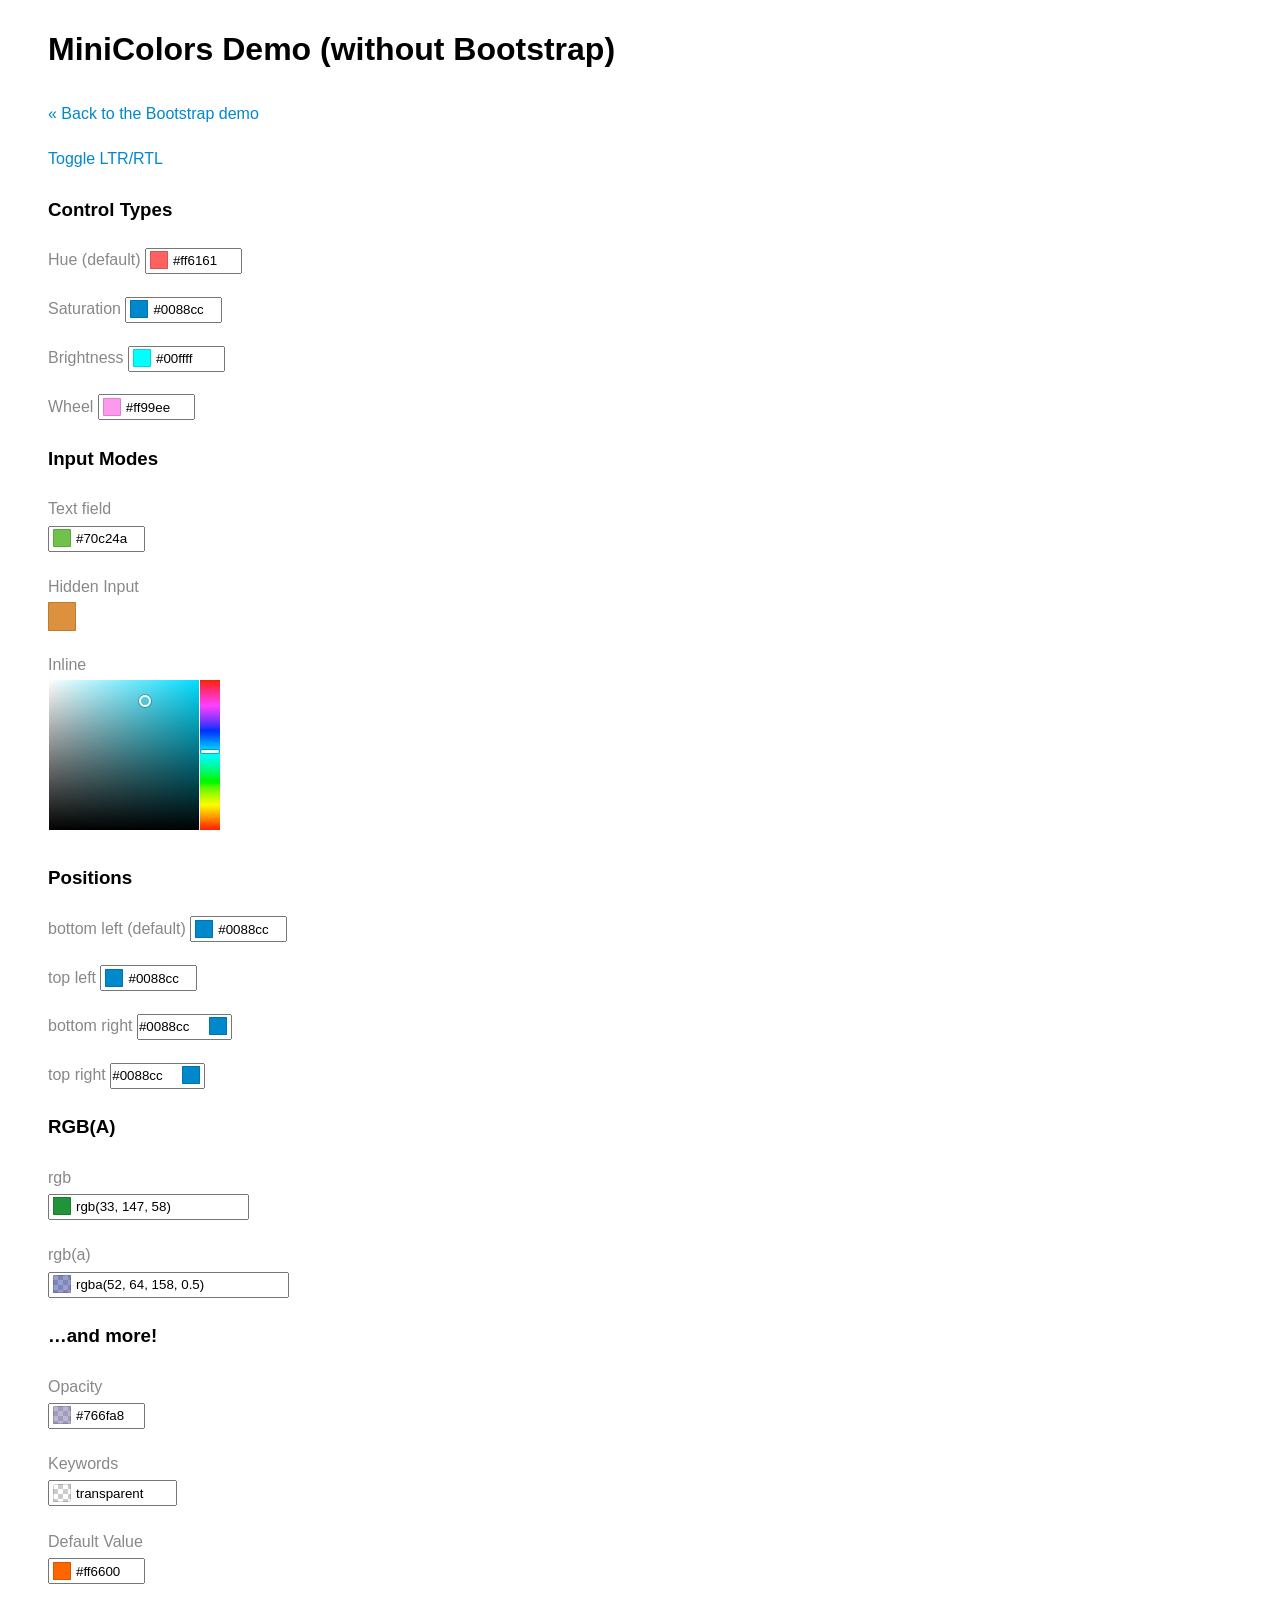
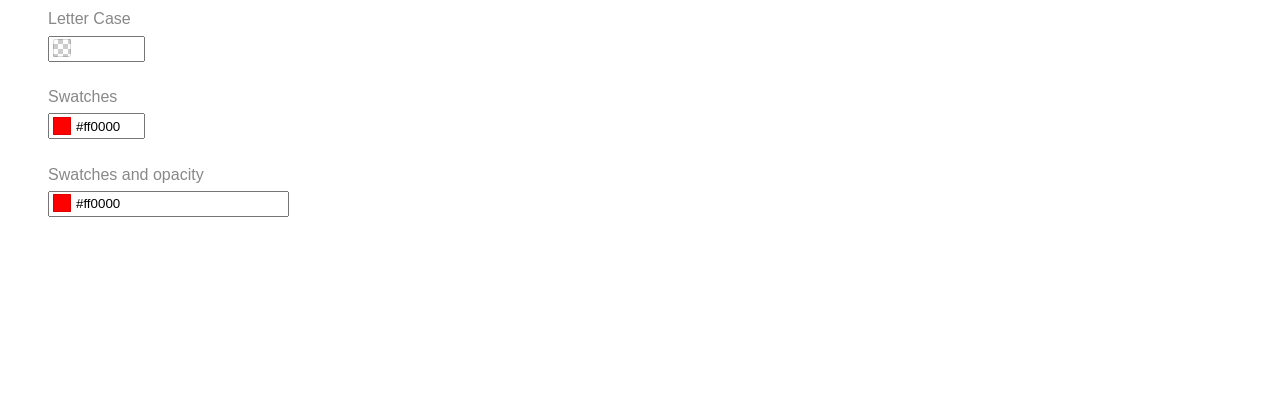
<file: libs/jquery-minicolors-master/without-bootstrap.html>
<!doctype html>
<html>
<head>
  <title>jQuery MiniColors</title>
  <meta charset="utf-8">

  <!-- jQuery -->
  <script src="https://ajax.googleapis.com/ajax/libs/jquery/1.10.2/jquery.min.js"></script>

  <!-- MiniColors -->
  <script src="jquery.minicolors.js"></script>
  <link rel="stylesheet" href="jquery.minicolors.css">

  <style>
    body {
      font: 16px sans-serif;
      line-height: 1.8;
      padding: 0 40px;
      margin-bottom: 200px;
    }
    a {
      color: #08c;
      text-decoration: none;
    }
    a:hover {
      text-decoration: underline;
    }
    .form-group {
      margin: 20px 0;
    }
    label {
      color: #888;
    }
  </style>

  <script>
    $(document).ready( function() {

      $('.demo').each( function() {
        //
        // Dear reader, it's actually very easy to initialize MiniColors. For example:
        //
        //  $(selector).minicolors();
        //
        // The way I've done it below is just for the demo, so don't get confused
        // by it. Also, data- attributes aren't supported at this time. Again,
        // they're only used for the purposes of this demo.
        //
        $(this).minicolors({
          control: $(this).attr('data-control') || 'hue',
          defaultValue: $(this).attr('data-defaultValue') || '',
          format: $(this).attr('data-format') || 'hex',
          keywords: $(this).attr('data-keywords') || '',
          inline: $(this).attr('data-inline') === 'true',
          letterCase: $(this).attr('data-letterCase') || 'lowercase',
          opacity: $(this).attr('data-opacity'),
          position: $(this).attr('data-position') || 'bottom',
          swatches: $(this).attr('data-swatches') ? $(this).attr('data-swatches').split('|') : [],
          change: function(hex, opacity) {
            var log;
            try {
              log = hex ? hex : 'transparent';
              if( opacity ) log += ', ' + opacity;
              console.log(log);
            } catch(e) {}
          },
          theme: 'default'
        });

      });

    });
  </script>
</head>
<body>

  <h1>MiniColors Demo (without Bootstrap)</h1>
  <p>
    <a href="index.html">&laquo; Back to the Bootstrap demo</a>
  </p>
  <p>
    <a onclick="$(body).attr('dir')=='rtl'?$(body).removeAttr('dir'):$(body).attr('dir', 'rtl')">Toggle LTR/RTL</a>
  </p>
  <!-- Control Types -->
  <h3>Control Types</h3>
  <div class="form-group">
    <label for="hue-demo">Hue (default)</label>
    <input type="text" id="hue-demo" class="demo" data-control="hue" value="#ff6161">
  </div>
  <div class="form-group">
    <label for="saturation-demo">Saturation</label>
    <input type="text" id="saturation-demo" class="demo" data-control="saturation" value="#0088cc">
  </div>
  <div class="form-group">
    <label for="brightness-demo">Brightness</label>
    <input type="text" id="brightness-demo" class="demo" data-control="brightness" value="#00ffff">
  </div>
  <div class="form-group">
    <label for="wheel-demo">Wheel</label>
    <input type="text" id="wheel-demo" class="demo" data-control="wheel" value="#ff99ee">
  </div>

  <!-- Input modes -->
  <h3>Input Modes</h3>
  <div class="form-group">
    <label for="text-field">Text field</label>
    <br>
    <input type="text" id="text-field" class="demo" value="#70c24a">
  </div>
  <div class="form-group">
    <label for="hidden-input">Hidden Input</label>
    <br>
    <input type="hidden" id="hidden-input" class="demo" value="#db913d">
  </div>
  <div class="form-group">
    <label for="inline">Inline</label>
    <br>
    <input type="text" id="inline" class="demo" data-inline="true" value="#4fc8db">
  </div>

  <!-- Positions -->
  <h3>Positions</h3>
  <div class="form-group">
    <label for="position-bottom-left">bottom left (default)</label>
    <input type="text" id="position-bottom-left" class="demo" data-position="bottom left" value="#0088cc">
  </div>
  <div class="form-group">
    <label for="position-top-left">top left</label>
    <input type="text" id="position-top-left" class="demo" data-position="top left" value="#0088cc">
  </div>
  <div class="form-group">
    <label for="position-bottom-right">bottom right</label>
    <input type="text" id="position-bottom-right" class="demo" data-position="bottom right" value="#0088cc">
  </div>
  <div class="form-group">
    <label for="position-top-right">top right</label>
    <input type="text" id="position-top-right" class="demo" data-position="top right" value="#0088cc">
  </div>

  <!-- RGB(A) -->
  <h3>RGB(A)</h3>
  <div class="form-group">
    <label for="rgb">rgb</label>
    <br>
    <input type="text" id="rgb" class="demo" data-format="rgb" value="rgb(33, 147, 58)">
  </div>
  <div class="form-group">
    <label for="rgba">rgb(a)</label>
    <br>
    <input type="text" id="rgba" class="demo" data-format="rgb" data-opacity=".5" value="rgba(52, 64, 158, 0.5)">
  </div>

  <!-- and more -->
  <h3>&hellip;and more!</h3>
  <div class="form-group">
    <label for="opacity">Opacity</label>
    <br>
    <input type="text" id="opacity" class="demo" data-opacity=".5" value="#766fa8">
  </div>
  <div class="form-group">
    <label for="keywords">Keywords</label>
    <br>
    <input type="text" id="keywords" class="demo" data-keywords="transparent, inherit, initial" value="transparent">
  </div>
  <div class="form-group">
    <label for="default-value">Default Value</label>
    <br>
    <input type="text" id="default-value" class="demo" data-defaultValue="#ff6600">
  </div>
  <div class="form-group">
    <label for="letter-case">Letter Case</label>
    <br>
    <input type="text" id="letter-case" class="demo" data-letterCase="uppercase">
  </div>
  <div class="form-group">
    <label for="letter-case">Swatches</label>
    <br>
    <input type="text" id="swatches" class="demo" data-swatches="#ef9a9a|#90caf9|#a5d6a7|#fff59d|#ffcc80|#bcaaa4|#eeeeee|#f44336|#2196f3|#4caf50|#ffeb3b|#ff9800|#795548|#9e9e9e" value="#f00">
  </div>
  <div class="form-group">
    <label for="letter-case">Swatches and opacity</label>
    <br>
    <input type="text" id="swatches-opacity" class="demo" data-format="rgb" data-opacity="1" data-swatches="#fff|#000|#f00|#0f0|#00f|#ff0|rgba(0,0,255,0.5)" value="#f00">
  </div>

</body>
</html>
</file>
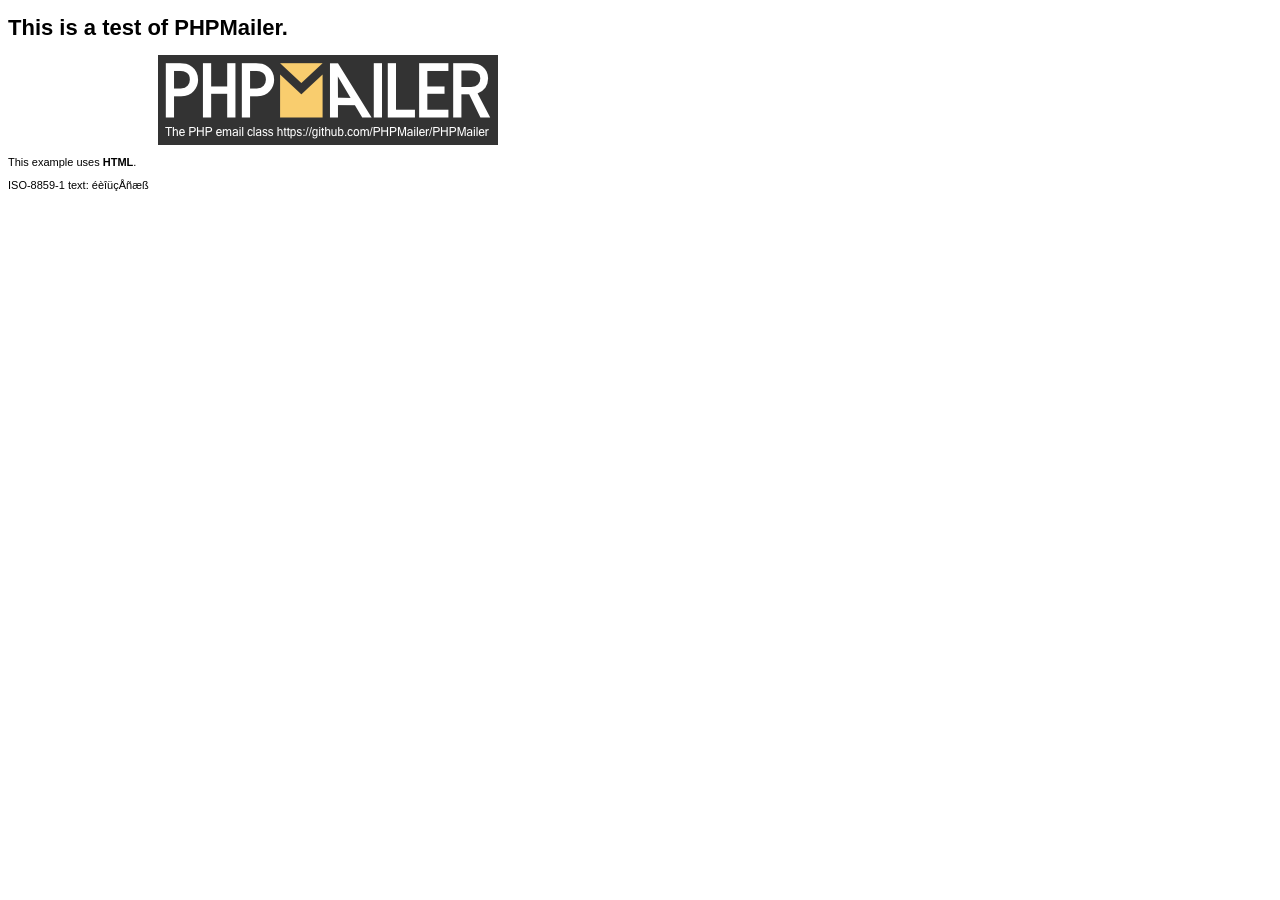
<file: php/PHPMailer/examples/contents.html>
<!DOCTYPE HTML PUBLIC "-//W3C//DTD HTML 4.01 Transitional//EN" "http://www.w3.org/TR/html4/loose.dtd">
<html>
<head>
  <meta http-equiv="Content-Type" content="text/html; charset=iso-8859-1">
  <title>PHPMailer Test</title>
</head>
<body>
<div style="width: 640px; font-family: Arial, Helvetica, sans-serif; font-size: 11px;">
  <h1>This is a test of PHPMailer.</h1>
  <div align="center">
    <a href="https://github.com/PHPMailer/PHPMailer/"><img src="images/phpmailer.png" height="90" width="340" alt="PHPMailer rocks"></a>
  </div>
  <p>This example uses <strong>HTML</strong>.</p>
  <p>ISO-8859-1 text: ���������</p>
</div>
</body>
</html>
</file>
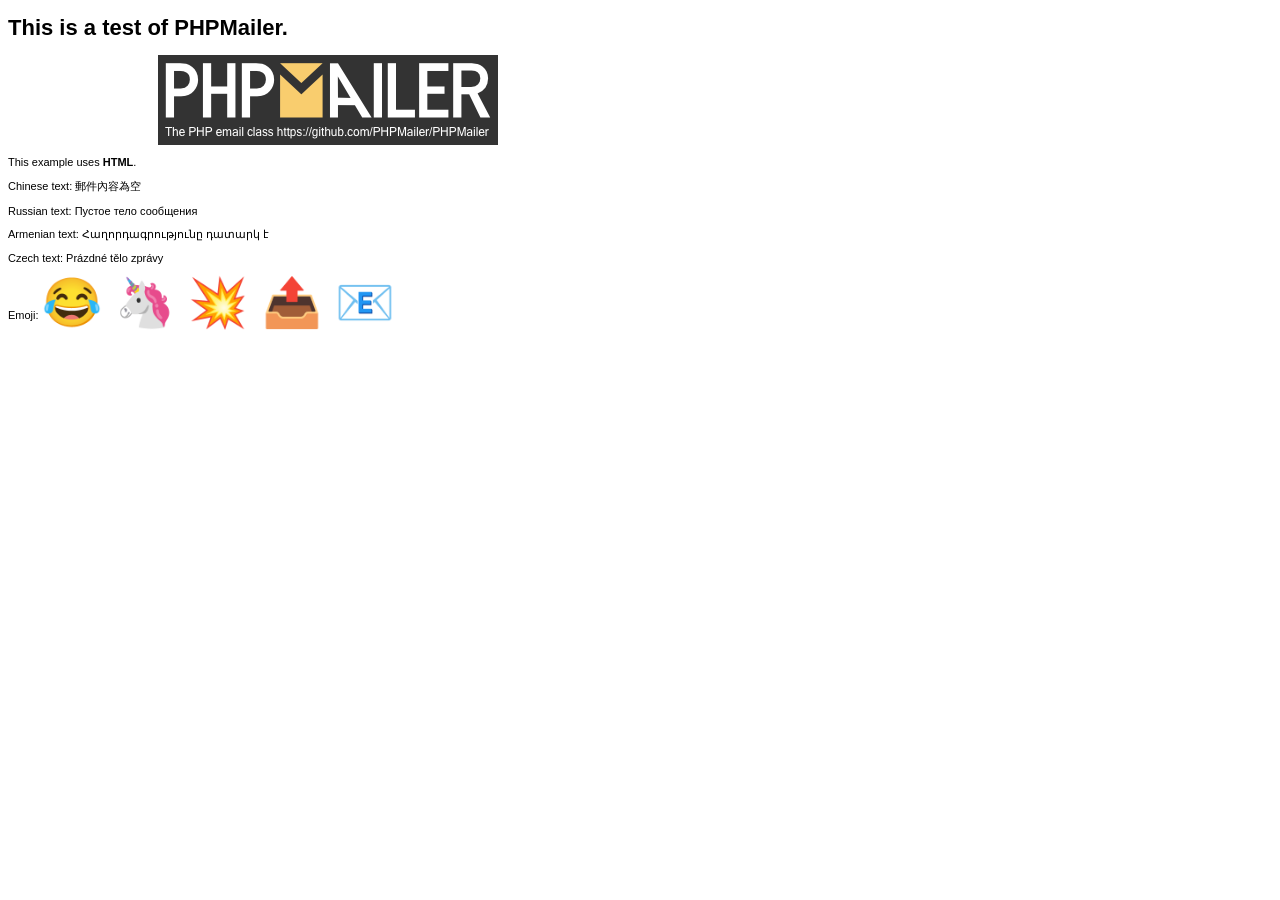
<file: php/PHPMailer/examples/contentsutf8.html>
<!DOCTYPE HTML PUBLIC "-//W3C//DTD HTML 4.01 Transitional//EN" "http://www.w3.org/TR/html4/loose.dtd">
<html>
<head>
  <meta http-equiv="Content-Type" content="text/html; charset=utf-8">
  <title>PHPMailer Test</title>
</head>
<body>
<div style="width: 640px; font-family: Arial, Helvetica, sans-serif; font-size: 11px;">
  <h1>This is a test of PHPMailer.</h1>
  <div align="center">
    <a href="https://github.com/PHPMailer/PHPMailer/"><img src="images/phpmailer.png" height="90" width="340" alt="PHPMailer rocks"></a>
  </div>
  <p>This example uses <strong>HTML</strong>.</p>
  <p>Chinese text: 郵件內容為空</p>
  <p>Russian text: Пустое тело сообщения</p>
  <p>Armenian text: Հաղորդագրությունը դատարկ է</p>
  <p>Czech text: Prázdné tělo zprávy</p>
  <p>Emoji: <span style="font-size: 48px">😂 🦄 💥 📤 📧</span></p>
</div>
</body>
</html>
</file>
<file: css/toastify.css>
/*!
 * Toastify js 1.11.2
 * https://github.com/apvarun/toastify-js
 * @license MIT licensed
 *
 * Copyright (C) 2018 Varun A P
 */

.toastify {
    padding: 12px 20px;
    color: #ffffff;
    display: inline-block;
    box-shadow: 0 3px 6px -1px rgba(0, 0, 0, 0.12), 0 10px 36px -4px rgba(77, 96, 232, 0.3);
    background: -webkit-linear-gradient(315deg, #73a5ff, #5477f5);
    background: linear-gradient(135deg, #73a5ff, #5477f5);
    position: fixed;
    opacity: 0;
    transition: all 0.4s cubic-bezier(0.215, 0.61, 0.355, 1);
    border-radius: 2px;
    cursor: pointer;
    text-decoration: none;
    max-width: calc(50% - 20px);
    z-index: 2147483647;
}

.toastify.on {
    opacity: 1;
}

.toast-close {
    background: transparent;
    border: 0;
    color: white;
    cursor: pointer;
    font-family: inherit;
    font-size: 1em;
    opacity: 0.4;
    padding: 0 5px;
}

.toastify-right {
    right: 15px;
}

.toastify-left {
    left: 15px;
}

.toastify-top {
    top: -150px;
}

.toastify-bottom {
    bottom: -150px;
}

.toastify-rounded {
    border-radius: 25px;
}

.toastify-avatar {
    width: 1.5em;
    height: 1.5em;
    margin: -7px 5px;
    border-radius: 2px;
}

.toastify-center {
    margin-left: auto;
    margin-right: auto;
    left: 0;
    right: 0;
    max-width: fit-content;
    max-width: -moz-fit-content;
}

@media only screen and (max-width: 360px) {
    .toastify-right, .toastify-left {
        margin-left: auto;
        margin-right: auto;
        left: 0;
        right: 0;
        max-width: fit-content;
    }
}
</file>
<file: css/style.css>
/*   
Theme Name: psFree
Theme URI: 
Author: Koval Web
Author URI: https://www.templatemonster.com/vendors/kovalweb/
Description: Free HTML Website Template
Tags: html5, css3, bootstrap grid
Version: 1.0
*/
:root {
    --font-family: "Istok Web";
    --font-size: 16px;
    --font-weight: 400;
    --font-style: normal;
    --line-height: 1.6;
    --heading-font-family: "Montserrat";
    --heading-line-height: 1.3;
    --heading-font-weight: 700;
    --main-color: #186ADC;
    --el-gradient1: #1859B4;
    --el-gradient2: #0467F1;
    --primary-color: #ffffff;
    --primary-bg-color: #F0F4F8;
    --text-primary: #303036;
    --text-secondary: #63636b;
    --border-color: #D4D4E1;
    --placeholder-color: #6F6F76;
    --error-color: #ff3d0d;
    --el-border-radius: 10px;
    --el-border-radius-min: 6px;
    --el-box-shadow: 2px 4px 20px 1px rgba(45, 45, 45, 0.13);
    --header-box-shadow: 0px 0px 14px 0px rgba(77, 82, 94, 0.15);
    --wave-top: url('../img/waves/wave-contact-top.svg');
    --wave-bottom: url('../img/waves/wave-contact-bottom.svg');
}

/* === CSS Table Of Content

1. Content
    1.1 Fonts
    1.2 Base
    1.3 Tables
    1.4 Typography
2. Components
    2.1 Accordion
    2.2 Tabs
    2.3 Buttons
    2.4 Forms
    2.5 Icons
    2.7 Pagination
    2.8 Breadcrumb
3. Bloks
    3.1 Intro
    3.2 Icon items
    3.3 Items of numbers
    3.4 Counters
    3.5 Reviews
    3.6 News
    3.7 Pricing
    3.8 Brands
    3.9 Contacts
4. Layouts
    4.1 Header
    4.2 Footer
    4.3 Section
    4.4 Elements style
5. Media

=== */
/* === 1. Content === */
/* 1.1 Fonts */
@font-face {
    font-family: "Istok Web";
  font-style: normal;
  font-weight: 400;
  font-display: swap;
  src: local("Istok Web"), url("../fonts/istok-web-v15-latin/istok-web-v15-latin-regular.woff2") format("woff2");
}

@font-face {
    font-family: "Istok Web";
  font-style: normal;
  font-weight: 700;
  font-display: swap;
  src: local("Istok Web"), url("../fonts/istok-web-v15-latin/istok-web-v15-latin-700.woff2") format("woff2");
}

@font-face {
    font-family: "Montserrat";
  font-style: normal;
  font-weight: 600;
  font-display: swap;
  src: local("Montserrat"), url("../fonts/montserrat-v15-latin/montserrat-v15-latin-600.woff2") format("woff2");
}

@font-face {
    font-family: "Montserrat";
  font-style: normal;
  font-weight: 700;
  font-display: swap;
  src: local("Montserrat"), url("../fonts/montserrat-v15-latin/montserrat-v15-latin-700.woff2") format("woff2");
}

@font-face {
    font-family: "Material Icons";
  font-style: normal;
  font-weight: 400;
  font-display: swap;
  src: local("Material Icons"), url("../fonts/material-icons/material-icons.woff2") format("woff2");
}

@font-face {
    font-family: "Material Icons Outlined";
  font-style: normal;
  font-weight: 400;
  font-display: swap;
  src: local("Material Icons Outlined"), url("../fonts/material-icons/material-icons-outlined.woff2") format("woff2");
}

/* 1.2 Base */
* {
    box-sizing: border-box;
}

*:before, *:after {
    box-sizing: border-box;
}



html {
    font-size: var(--font-size);
}

html, body {
    height: 100%;
}

body {
    position: relative;
    font-size: 1rem;
    width: 100%;
    min-width: 320px;
    line-height: var(--line-height);
    font-family: var(--font-family), sans-serif;
    font-weight: var(--font-weight);
    font-style: var(--font-style);
    overflow-x: hidden;
    color: var(--text-primary);
    margin: 0;
    padding: 0;
    opacity: 1;
    background-color: var(--primary-color);
}

body.overflow-hidden {
    overflow: hidden;
}

main {
    position: relative;
    margin: 0;
    padding: 0;
    height: 100%;
    width: 100%;
    display: flex;
    flex-direction: column;
    opacity: 0;
}

main.main-visible {
    opacity: 1;
}

.main-inner {
    flex: 1 0 auto;
    overflow: hidden;
}

.footer {
    flex: 0 0 auto;
}

header ul, header ol, footer ul, footer ol, aside ul, aside ol, nav ul, nav ol {
    list-style: none;
    margin: 0;
    padding: 0;
}

a {
    color: var(--main-color);
    text-decoration: underline;
    transition: all 0.2s;
}

a:hover {
    text-decoration: none;
    color: var(--main-color);
}

code {
    font-size: 87.5%;
    color: #e83e8c;
    word-break: break-word;
}

.list-style-none {
    list-style: none;
    padding: 0;
    margin: 0;
}

.text-center {
    text-align: center;
}

.text-right {
    text-align: right;
}

.text-justify {
    text-align: justify;
}

.bff {
    display: block;
    padding: 1rem 0;
    background: linear-gradient(to right, var(--el-gradient1) 0%, var(--el-gradient2) 100%);
    color: var(--primary-color);
    text-decoration: none;
}

.bff:hover {
    color: var(--primary-color);
}

.bff-container {
    display: flex;
    align-items: center;
    justify-content: space-between;
}

.bff-container p {
    font-family: var(--heading-font-family), sans-serif;
    font-size: 1.125rem;
    margin: 0;
    font-weight: 600;
    text-transform: uppercase;
}

.bff-container .btn.btn-border {
    color: var(--primary-color);
    fill: var(--primary-color);
}

.bff-container .btn.btn-border::before {
    border-color: var(--primary-color);
}

/* 1.3 Tables */
table {
    width: 100%;
    border-bottom: 1px solid var(--border-color);
}

table.table-border {
    border: 1px solid var(--border-color);
}

table.table-border td {
    border-right: 1px solid var(--border-color);
}

table.table-secondary tr:nth-child(even) {
    background-color: transparent;
}

table.table-secondary tbody tr {
    border-bottom: 1px solid var(--border-color);
    transition: all 0.2s;
}

table.table-secondary tbody tr:first-child {
    border-top: 1px solid var(--border-color);
}

table.table-secondary tbody tr:hover {
    background-color: var(--primary-bg-color);
}

table.table-bordered tr:nth-child(even) {
    background-color: transparent;
}

table.table-bordered td {
    border: 1px solid var(--border-color);
}

table.table-bordered thead tr th {
    color: var(--text-primary);
    border: 1px solid var(--border-color);
}

table td, table th {
    padding: 1rem;
}

table tr:nth-child(even) {
    background-color: var(--primary-bg-color);
}

table thead tr {
    border-bottom: 1px solid var(--border-color);
}

table thead tr th {
    font-weight: bold;
    font-size: 1rem;
}

table tfoot {
    font-weight: 600;
}

@media only screen and (max-width: 767.98px), only screen and (min-width: 567px) and (max-width: 900px) and (orientation: landscape) {
    .table-responsive {
        position: relative;
        width: 100%;
        overflow-y: auto;
    }

    .table-responsive table {
        width: 650px;
    }

    .table-responsive-outer {
        position: relative;
    }

    .table-responsive-outer::after {
        content: "";
        position: absolute;
        top: 0;
        right: 0;
        width: 0.625rem;
        height: 100%;
        background-image: linear-gradient(0deg, rgba(255, 255, 255, 0.3), #fff);
    }

    .table-container::-webkit-scrollbar {
        -webkit-appearance: none;
        width: 0.875rem;
        height: 0.875rem;
    }

    .table-container::-webkit-scrollbar-thumb {
        border-radius: var(--el-border-radius);
        border: 3px solid #fff;
        background-color: rgba(0, 0, 0, 0.3);
    }
}

/* 1.4 Typography */
h1, h2, h3, h4, h5, h6 {
    font-family: var(--heading-font-family), sans-serif;
    font-weight: var(--heading-font-weight);
    line-height: var(--heading-line-height);
    padding: 0;
    margin: 0 0 2rem 0;
}

h1 {
    font-size: 2.5rem;
}

h2 {
    font-size: 2rem;
}

h3 {
    font-size: 1.75rem;
}

h4 {
    font-size: 1.5rem;
}

h5 {
    font-size: 1.25rem;
}

h6 {
    font-size: 1.125rem;
}

p {
    margin: 0 0 2rem 0;
}

mark {
    padding: .2em;
    background-color: var(--main-color);
    color: var(--primary-color);
}

small {
    font-size: 0.85rem;
}

blockquote {
    padding: 0 0 0 1.25em;
    font-style: italic;
    color: var(--text-secondary);
    border-left: 3px solid var(--main-color);
}

blockquote p {
    margin-bottom: 0 !important;
}

blockquote footer {
    color: var(--main-color);
    font-style: normal;
    padding-top: 0.8em;
}

.content {
    text-align: justify;
}

.content > * {
    margin-bottom: 2rem;
}

.content > *:last-child {
    margin-bottom: 0;
}

.content h2, .content h3, .content h4, .content h5, .content h6 {
    margin-top: 2.5rem;
    text-align: left;
}

.content h2:first-child, .content h3:first-child, .content h4:first-child, .content h5:first-child, .content h6:first-child {
    margin-top: 0;
}

.content ul, .content ol {
    list-style: none;
    margin: 0 0 2rem 0;
    padding: 0;
}

.content ul li, .content ol li {
    position: relative;
    display: flex;
    margin-bottom: 0.625rem;
}

.content ul li::before, .content ol li::before {
    margin-right: 0.5rem;
    display: block;
    min-width: 1rem;
    color: var(--main-color);
}

.content ul li::before {
    content: "\e5ca";
    position: relative;
    top: -0.125rem;
    font-family: 'Material Icons';
    list-style: var(--line-height);
    font-size: 1.125rem;
}

.content ol {
    counter-reset: item;
}

.content ol li::before {
    content: counter(item) ".";
    counter-increment: item;
}

.content img {
    display: block;
    margin-bottom: 2rem;
    max-width: 100%;
    height: auto;
}

@media only screen and (max-width: 767.98px), only screen and (min-width: 567px) and (max-width: 900px) and (orientation: landscape) {
    h1 {
        font-size: 2rem;
    }

    h2 {
        font-size: 1.75rem;
    }

    h3 {
        font-size: 1.5rem;
    }

    h4 {
        font-size: 1.25rem;
    }

    h5 {
        font-size: 1.125rem;
    }
}

/* === 2. Components === */
/* 2.1 Accordion */
.accordion {
    color: var(--text-secondary);
    margin-bottom: -1.25rem;
}

.accordion-col {
    margin-bottom: 1.25rem;
}

.accordion-list {
    list-style: none;
    margin: 0;
    padding: 0;
}

.accordion-item {
    display: block;
    border-radius: var(--el-border-radius);
    overflow: hidden;
    margin-bottom: 1rem;
}

.accordion-item.active .accordion-trigger::before {
    transform: rotate(0);
}

.accordion-trigger {
    position: relative;
    cursor: pointer;
    padding: 1.25rem 3.125rem 1.25rem 1.25rem;
    color: var(--text-primary);
    line-height: 1.2;
}

.accordion-trigger::after, .accordion-trigger::before {
    content: "";
    position: absolute;
    right: 1.25rem;
    top: 50%;
    width: 0.875rem;
    height: 2px;
    background-color: var(--main-color);
    margin-top: -1px;
    transition: all 0.3s;
}

.accordion-trigger::before {
    transform: rotate(90deg);
}

.accordion-content {
    display: none;
    padding: 1.25rem;
    border-top: 1px solid var(--border-color);
}

/* 2.2 Tabs */
.tabs {
    position: relative;
}

.tabs-nav {
    display: flex;
    list-style: none;
    margin: 0;
    padding: 0;
    border-bottom: 1px solid var(--border-color);
    color: var(--text-primary);
}

.tabs-nav li {
    padding: 0.625rem 0;
    margin-right: 2.5rem;
    cursor: pointer;
    position: relative;
    transition: all 0.2s;
}

.tabs-nav li:last-child {
    margin-right: 0;
}

.tabs-nav li::after {
    content: "";
    position: absolute;
    left: 50%;
    bottom: -1px;
    width: 0;
    height: 2px;
    background-color: var(--main-color);
    transform: translateX(-50%);
    transition: all 0.2s;
}

.tabs-nav li.active, .tabs-nav li:hover {
    color: var(--main-color);
}

.tabs-nav li.active::after, .tabs-nav li:hover::after {
    width: 100%;
}

.tabs-item {
    display: none;
    padding-top: 2rem;
}

.tabs-item.active {
    display: block;
}

.tabs-vertical {
    display: flex;
    align-items: flex-start;
}

.tabs-vertical .tabs-nav {
    display: block;
    border: none;
    width: 16rem;
    min-width: 16rem;
    border-radius: var(--el-border-radius);
    overflow: hidden;
}

.tabs-vertical .tabs-nav li {
    width: 100%;
    margin: 0;
    padding: 1rem 1.25rem;
    border-bottom: 1px solid var(--border-color);
}

.tabs-vertical .tabs-nav li:last-child {
    border: none;
}

.tabs-vertical .tabs-nav li::after {
    content: none;
}

.tabs-vertical .tabs-nav li:hover {
    color: var(--main-color);
}

.tabs-vertical .tabs-nav li.active {
    background-color: var(--main-color);
    color: var(--primary-color);
}

.tabs-vertical .tabs-item {
    padding-top: 0;
}

.tabs-vertical .tabs-container {
    padding-left: 2rem;
}

.tabs-container {
    width: 100%;
}

@media (max-width: 991.98px) {
    .tabs-vertical .tabs-nav {
        min-width: 225px;
        width: 225px;
    }
}

@media only screen and (max-width: 767.98px), only screen and (min-width: 567px) and (max-width: 900px) and (orientation: landscape) {
    .tabs-vertical {
        flex-wrap: wrap;
    }

    .tabs-vertical .tabs-nav {
        width: 100%;
    }

    .tabs-vertical .tabs-nav li {
        padding: 0.625rem 1rem;
    }

    .tabs-vertical .tabs-container {
        padding-left: 0;
        padding-top: 1.5rem;
    }

    .tabs-item {
        padding-top: 0;
    }

    .tabs-container {
        padding-top: 1.5rem;
    }

    .tabs-nav {
        flex-wrap: wrap;
        border: none;
        border-radius: var(--el-border-radius);
        background-color: var(--primary-bg-color);
        overflow: hidden;
    }

    .tabs-nav li {
        width: 100%;
        margin: 0;
        border-bottom: 1px solid var(--border-color);
        padding: 0.625rem 1rem;
    }

    .tabs-nav li:last-child {
        border-bottom: none;
    }

    .tabs-nav li::after {
        content: none;
    }

    .tabs-nav li:hover, .tabs-nav li.active {
        background-color: var(--main-color);
        color: var(--primary-color);
    }
}

/* 2.3 Buttons */
.wrap-btn {
    display: flex;
    flex-wrap: wrap;
    align-items: flex-start;
    margin: 0 0 -1.25rem -1.25rem;
}

.wrap-btn .btn {
    display: block;
    margin: 0 0 1.25rem 1.25rem;
}

.btn {
    --ripple-width: 100%;
    --ripple-time: 0.4s;
    position: relative;
    display: inline-block;
    text-align: center;
    font-size: 1rem;
    font-weight: var(--font-weight);
    font-family: var(--font-family), sans-serif;
    color: var(--primary-color);
    fill: var(--primary-color);
    background: var(--el-gradient2);
    background: linear-gradient(to right, var(--el-gradient1) 0%, var(--el-gradient2) 100%);
    text-decoration: none;
    padding: 0.75em 1.75em;
    border-radius: var(--el-border-radius-min);
    outline: none;
    border: none;
    cursor: pointer;
    overflow: hidden;
    transition: all var(--ripple-time);
}

.btn > i, .btn > span, .btn > svg {
    position: relative;
    z-index: 1;
}

.btn .el-ripple-circle {
    content: "";
    position: absolute;
    display: block;
    width: 0;
    height: 0;
    border-radius: 50%;
    background: var(--el-gradient1);
    transform: translate(-50%, -50%);
    transition: width var(--ripple-time), padding-top var(--ripple-time);
    z-index: 0;
}

.btn.btn-w240 {
    min-width: 15rem;
}

.btn.btn-wide {
    display: block;
    width: 100%;
}

.btn.btn-small {
    font-size: 0.875rem;
}

.btn.btn-small.btn-with-icon > svg {
    width: 0.8125rem;
    height: 0.8125rem;
}

.btn.btn-large {
    font-size: 1.125rem;
}

.btn.btn-large.btn-with-icon > svg {
    width: 1rem;
    height: 1rem;
}

.btn.btn-border {
    background: transparent;
    color: var(--text-primary);
    fill: var(--text-primary);
}

.btn.btn-border:hover {
    background: none;
}

.btn.btn-border::before {
    content: "";
    position: absolute;
    left: 0;
    top: 0;
    width: 100%;
    height: 100%;
    border: 1px solid var(--text-primary);
    border-radius: var(--el-border-radius-min);
    overflow: hidden;
}

.btn.btn-border .el-ripple-circle {
    background: var(--text-primary);
}

.btn.btn-with-icon {
    display: flex;
    align-items: center;
    justify-content: center;
}

.btn.btn-with-icon > svg {
    width: 0.875rem;
    height: 0.875rem;
}

.btn.btn-with-icon .btn-icon-right {
    margin-left: 0.5rem;
}

.btn.btn-with-icon .btn-icon-left {
    margin-right: 0.5rem;
}

.btn:focus {
    outline: none;
}

.btn:hover {
    color: var(--primary-color);
    fill: var(--primary-color);
}

.btn:hover .el-ripple-circle {
    width: calc(var(--ripple-width) * 2.25);
    padding-top: calc(var(--ripple-width) * 2.25);
}

.ripple {
    position: relative;
    overflow: hidden;
}

.ripple-effect {
    display: inline-block;
    position: absolute;
    top: 0;
    left: 0;
    width: 0.25rem;
    height: 0.25rem;
    background-color: rgba(255, 255, 255, 0.3);
    border-radius: 50%;
    animation: ripple 1s ease forwards;
    z-index: 3;
}

@keyframes ripple {
    0% {
        transform: none;
    }

    100% {
        transform: scale(250);
    }
}

.hover-link {
    position: relative;
    overflow: hidden;
    display: block;
    text-decoration: none;
    color: var(--text-primary);
}

.hover-link::after {
    content: attr(data-title);
    position: absolute;
    left: 0;
    top: 0;
    display: block;
    width: 100%;
    transform: translateY(-100%);
    transition: all 0.4s;
    color: var(--main-color);
}

.hover-link > span {
    display: block;
    transform: translateY(0);
    transition: all 0.4s;
}

.hover-link:hover > span, .hover-link.active > span {
    transform: translateY(100%);
}

.hover-link:hover::after, .hover-link.active::after {
    transform: translateY(0);
}

.btn-top {
    position: fixed;
    right: 15px;
    bottom: -5rem;
    width: 2.5rem;
    height: 2.5rem;
    display: flex;
    border-radius: var(--el-border-radius-min);
    border: 1px solid var(--border-color);
    background: var(--primary-color);
    z-index: 100;
    fill: var(--main-color);
    transition: all 0.2s;
    cursor: pointer;
    opacity: 0;
    visibility: hidden;
}

.btn-top.active {
    opacity: 1;
    visibility: visible;
    bottom: 15px;
}

.btn-top:hover {
    border-color: var(--main-color);
    fill: var(--main-color);
}

.btn-top > svg {
    width: 0.875rem;
    height: 0.625rem;
    margin: auto;
    transform: rotate(-90deg);
}

/* 2.4 Forms */
*::-webkit-input-placeholder,
*::placeholder {
    color: var(--placeholder-color);
    opacity: 1;
}

input[type="text"],
input[type="email"],
input[type="tel"],
input[type="password"],
input[type="number"],
input[type="search"],
input[type="url"],
input[type="date"],
input[type="month"],
input[type="week"],
input[type="time"],
input[type="datetime-local"],
textarea,
select {
    display: block;
    font-size: 1rem;
    font-family: var(--font-family), sans-serif;
    font-weight: var(--font-weight);
    width: 100%;
    padding: calc(0.75em - 1px) 1rem;
    margin-bottom: 1rem;
    border-radius: var(--el-border-radius-min);
    border: 1px solid var(--border-color);
    background-color: transparent;
    outline: none;
    color: var(--text-primary);
    box-shadow: none;
    -webkit-appearance: none;
    -moz-appearance: none;
    appearance: none;
    transition: all 0.2s;
}

input[type="text"]:focus,
  input[type="email"]:focus,
  input[type="tel"]:focus,
  input[type="password"]:focus,
  input[type="number"]:focus,
  input[type="search"]:focus,
  input[type="url"]:focus,
  input[type="date"]:focus,
  input[type="month"]:focus,
  input[type="week"]:focus,
  input[type="time"]:focus,
  input[type="datetime-local"]:focus,
  textarea:focus,
  select:focus {
    border-color: var(--main-color);
}

textarea {
    height: auto;
    resize: none;
}

.form-field {
    position: relative;
    margin-bottom: 1.25rem;
}

.form-field input[type="text"],
  .form-field input[type="email"],
  .form-field input[type="tel"],
  .form-field input[type="password"],
  .form-field input[type="number"],
  .form-field input[type="search"],
  .form-field input[type="url"],
  .form-field input[type="date"],
  .form-field input[type="month"],
  .form-field input[type="week"],
  .form-field input[type="time"],
  .form-field input[type="datetime-local"],
  .form-field textarea,
  .form-field select,
  .form-field .form-field-label {
    margin: 0;
}

.form-field.focus .form-field-label {
    opacity: 0;
    visibility: hidden;
    transform: translateX(1rem);
}

.form-field label.error {
    position: absolute;
    right: 0.3125rem;
    top: 0.3125rem;
    color: var(--error-color);
    font-size: 0.75rem;
    line-height: 1;
}

.form-field input.error,
  .form-field textarea.error,
  .form-field select.error {
    border-color: var(--error-color);
}

.required {
    color: var(--error-color);
}

.form-field-label {
    font-size: 1rem;
    position: absolute;
    left: 0;
    top: 0;
    width: 100%;
    pointer-events: none;
    color: var(--placeholder-color);
    padding: calc(0.75em - 1px) 1rem;
    transition: all 0.2s;
    border: 1px solid transparent;
    opacity: 1;
    visibility: visible;
    transform: none;
}

.form-btn {
    display: flex;
}

.form-btn.form-btn-wide .btn {
    width: 100%;
}

.form-btn .btn {
    display: block;
}

/* 2.5 Icons */
.material-icons {
    font-family: 'Material Icons';
    font-weight: normal;
    font-style: normal;
    line-height: 1;
    letter-spacing: normal;
    text-transform: none;
    display: inline-block;
    white-space: nowrap;
    word-wrap: normal;
    direction: ltr;
    -webkit-font-smoothing: antialiased;
    font-size: 1rem;
    height: 1rem;
    width: 1rem;
}

.material-icons.material-icons-outlined {
    font-family: 'Material Icons Outlined';
}

.material-icons.md-18 {
    font-size: 1.125rem;
    width: 1.125rem;
    height: 1.125rem;
}

.material-icons.md-20 {
    font-size: 1.25rem;
    width: 1.25rem;
    height: 1.25rem;
}

.material-icons.md-22 {
    font-size: 1.375rem;
    width: 1.375rem;
    height: 1.375rem;
}

.material-icons.md-24 {
    font-size: 1.5rem;
    width: 1.5rem;
    height: 1.5rem;
}

.material-icons.md-26 {
    font-size: 1.625rem;
    width: 1.625rem;
    height: 1.625rem;
}

.material-icons.md-28 {
    font-size: 1.75rem;
    width: 1.75rem;
    height: 1.75rem;
}

.material-icons.md-32 {
    font-size: 2rem;
    width: 2rem;
    height: 2rem;
}

.material-icons.md-36 {
    font-size: 2.25rem;
    width: 2.25rem;
    height: 2.25rem;
}

.material-icons.md-40 {
    font-size: 2.5rem;
    width: 2.5rem;
    height: 2.5rem;
}

.material-icons.md-48 {
    font-size: 3rem;
    width: 3rem;
    height: 3rem;
}

.material-icons.md-60 {
    font-size: 3.75rem;
    width: 3.875rem;
    height: 3.75rem;
}

.material-icons.md-72 {
    font-size: 4.5rem;
    width: 4.5rem;
    height: 4.5rem;
}

/* 2.6 Pagination */
.pagination {
    display: flex;
    justify-content: center;
    padding-top: 0.625rem;
}

.pagination-list {
    list-style: none;
    margin: 0;
    padding: 0;
    display: flex;
    align-items: center;
    margin-left: -0.625rem;
}

.pagination-list li {
    margin-left: 0.625rem;
}

.pagination-list li:hover a, .pagination-list li:hover span, .pagination-list li.active a, .pagination-list li.active span {
    color: var(--main-color);
    border-color: var(--main-color);
}

.pagination-list li.active a, .pagination-list li.active span {
    cursor: default;
    pointer-events: none;
}

.pagination-list li.pagination-item-arrow a, .pagination-list li.pagination-item-arrow span {
    color: var(--main-color);
    border-color: transparent;
    width: 1.5rem;
    height: 1.5rem;
}

.pagination-list li.pagination-item-arrow:hover a, .pagination-list li.pagination-item-arrow:hover span {
    color: var(--text-primary);
}

.pagination-list li.pagination-item-disabled a, .pagination-list li.pagination-item-disabled span {
    color: var(--text-secondary);
    pointer-events: none;
}

.pagination-list li.pagination-item-disabled:hover a, .pagination-list li.pagination-item-disabled:hover span {
    color: var(--text-secondary);
}

.pagination-list li a, .pagination-list li span {
    display: flex;
    align-items: center;
    justify-content: center;
    width: 2.1875rem;
    height: 2.1875rem;
    color: var(--text-secondary);
    text-decoration: none;
    border: 1px solid var(--border-color);
    border-radius: var(--el-border-radius-min);
}

.pagination-list li a.dots, .pagination-list li span.dots {
    border-color: transparent;
}

@media only screen and (max-width: 480px) {
    .pagination-full .pagination-list {
        padding-bottom: 2.2rem;
    }

    .pagination-full .pagination-item-arrow {
        position: absolute;
        bottom: 0;
    }

    .pagination-full .pagination-item-arrow-prev {
        right: 50%;
        margin-right: 0.625rem;
    }

    .pagination-full .pagination-item-arrow-first {
        right: 50%;
        margin-right: 2.1rem;
    }

    .pagination-full .pagination-item-arrow-next {
        left: 50%;
    }

    .pagination-full .pagination-item-arrow-last {
        left: 50%;
        margin-left: 2.1rem !important;
    }
}

/* 2.7 Breadcrumb */
.bread-crumbs {
    position: relative;
    padding: 1.125rem 0;
    background-color: var(--primary-bg-color);
}

.bread-crumbs-list {
    position: relative;
    list-style: none;
    margin: 0;
    padding: 0;
    display: flex;
    font-size: 1rem;
    overflow: hidden;
}

.bread-crumbs-list li {
    position: relative;
    margin-right: 2rem;
    white-space: nowrap;
}

.bread-crumbs-list li:last-child {
    margin-right: 0;
}

.bread-crumbs-list li:last-child a, .bread-crumbs-list li:last-child span {
    pointer-events: none;
    cursor: text;
    color: var(--main-color);
}

.bread-crumbs-list li:last-child a:hover, .bread-crumbs-list li:last-child span:hover {
    text-decoration: none;
}

.bread-crumbs-list li:last-child i {
    display: none;
}

.bread-crumbs-list li a, .bread-crumbs-list li span {
    text-decoration: none;
    color: var(--text-secondary);
}

.bread-crumbs-list li a:hover, .bread-crumbs-list li span:hover {
    text-decoration: underline;
}

.bread-crumbs-list li i {
    position: absolute;
    top: 50%;
    right: -1.5625rem;
    margin-top: -0.5625rem;
    color: var(--main-color);
}

/* === 3. Bloks === */
/* 3.1 Intro */
.intro {
    position: relative;
    min-height: 31.25rem;
    z-index: 1;
}

.intro-slider,
.intro-item {
    display: block;
    min-height: 40rem;
    overflow: hidden;
}

.intro-item {
    position: relative;
    display: flex;
    align-items: center;
    padding: 3.5rem 0;
    color: var(--text-primary);
    background-repeat: no-repeat;
    background-position: center;
    background-size: cover;
    background-color: var(--primary-color);
    width: 100%;
}

.intro-item .container {
    position: relative;
    z-index: 3;
}

.intro-item::after {
    content: none;
    position: absolute;
    left: 0;
    top: 0;
    width: 100%;
    height: 100%;
    background-color: var(--primary-color);
    opacity: 0.7;
}

.intro-item .section-desc {
    max-width: 100%;
}

.intro-content {
    width: 100%;
    max-width: 25rem;
    padding: 0 0 3.75rem 0;
}

.intro-btns {
    margin-top: 1.625rem;
}

@media (max-width: 1199.98px) {
    .intro-slider,
  .intro-item {
        min-height: 35rem;
    }

    .intro-item {
        min-height: 35rem;
    }

    .intro-item::after {
        content: "";
    }
}

@media only screen and (max-width: 767.98px), only screen and (min-width: 567px) and (max-width: 900px) and (orientation: landscape) {
    .intro-content {
        padding-bottom: 0;
    }

    .intro-content .section-desc {
        color: var(--text-primary);
    }

    .intro-item::after {
        background-color: var(--primary-color);
        opacity: 0.8;
    }
}

@media only screen and (min-width: 567px) and (max-width: 900px) and (orientation: landscape) {
    .intro-slider,
  .intro-item {
        height: auto;
        min-height: 25rem;
    }

    .intro-content {
        margin-bottom: 2.5rem;
    }

    .intro {
        min-height: 25rem;
    }
}

/* 3.2 Icon items */
.iitem {
    display: block;
    text-align: center;
    padding: 1.5rem;
    text-decoration: none;
    transition: box-shadow 0.2s, background-color 0.2s, color 0.2s;
}

.iitem:hover {
    background-color: var(--main-color);
    color: var(--primary-color);
}

.iitem:hover .iitem-icon {
    background: var(--primary-color);
    color: var(--main-color);
    fill: var(--main-color);
}

.iitem:hover .iitem-icon.iii-stroke {
    fill: transparent;
    stroke: var(--main-color);
}

.iitem:hover .iitem-icon.iii-fill-stroke {
    stroke: var(--main-color);
}

.iitem:hover .iitem-icon-bg {
    opacity: 0.14;
}

.iitem:hover .iitem-desc {
    color: var(--primary-color);
}

.main-visible .iitem-icon {
    transition: background-color 0.2s, color 0.2s, fill 0.2s;
}

.iitem-icon {
    display: flex;
    align-items: center;
    justify-content: center;
    width: 6rem;
    height: 6rem;
    min-width: 6rem;
    border-radius: 50%;
    overflow: hidden;
    background-color: var(--main-color);
    background: linear-gradient(to right, var(--el-gradient1) 0%, var(--el-gradient2) 100%);
    margin: 0 auto 1.25rem;
    color: var(--primary-color);
    fill: var(--primary-color);
    stroke: transparent;
}

.iitem-icon > svg {
    display: block;
    width: 3rem;
    height: 3rem;
}

.iitem-icon.iii-stroke {
    fill: transparent;
    stroke: var(--primary-color);
}

.iitem-icon.iii-fill-stroke {
    fill: var(--primary-color);
    stroke: var(--primary-color);
}

.iitem-icon-bg {
    position: absolute;
    left: 50%;
    transform: translateX(-50%);
    top: 2rem;
    z-index: 1;
    opacity: 0;
    color: var(--primary-color);
    fill: var(--primary-color);
    stroke: transparent;
    transition: opacity 0.2s 0.1s;
}

.iitem-icon-bg.iii-stroke {
    fill: transparent;
    stroke: var(--primary-color);
}

.iitem-icon-bg.iii-fill-stroke {
    fill: var(--primary-color);
    stroke: var(--primary-color);
}

.iitem-icon-bg i {
    font-size: 31.25rem;
}

.iitem-icon-bg i, .iitem-icon-bg svg {
    width: 31.25rem;
    height: 31.25rem;
}

.iitem-heading {
    margin-bottom: 1rem;
    font-weight: bold;
}

.iitem-desc {
    color: var(--text-secondary);
    transition: color 0.2s;
}

.iitem-icon,
.iitem-heading,
.iitem-desc {
    position: relative;
    z-index: 2;
}

@media (max-width: 1199.98px) {
    .iitem {
        padding-left: 1.5rem;
        padding-right: 1.5rem;
    }
}

/* 3.3 Items of numbers */
.ini {
    position: relative;
    display: flex;
    align-items: flex-start;
}

.ini-count {
    font-size: 1.0625rem;
    font-family: var(--heading-font-family), sans-serif;
    font-weight: bold;
    color: var(--main-color);
    margin-top: 0.125rem;
    position: relative;
    z-index: 1;
    padding-right: 0.3125rem;
}

.ini-count::after {
    content: "";
    position: absolute;
    left: 100%;
    top: 50%;
    width: 3.25rem;
    height: 1px;
    background-color: var(--text-primary);
    margin-top: -1px;
}

.ini-info {
    position: relative;
    z-index: 1;
    padding-left: 3.75rem;
}

.ini-heading {
    font-weight: bold;
    margin-bottom: 1.25rem;
}

.ini-count-large {
    font-size: 9.5rem;
    font-family: var(--heading-font-family), sans-serif;
    font-weight: bold;
    color: var(--main-color);
    opacity: 0.14;
    position: absolute;
    left: 0;
    bottom: -1rem;
    line-height: 1;
}

.ini-desc {
    color: var(--text-secondary);
}

.ini-desc p {
    margin: 0;
}

@media (max-width: 1199.98px) {
    .ini-info {
        padding-left: 2.5rem;
    }

    .ini-count::after {
        width: 2rem;
    }
}

@media (max-width: 991.98px) {
    .ini-info {
        padding-left: 2.75rem;
    }

    .ini-count::after {
        width: 2.25rem;
    }
}

@media only screen and (max-width: 767.98px), only screen and (min-width: 567px) and (max-width: 900px) and (orientation: landscape) {
    .ini-heading {
        min-height: auto;
    }

    .ini-heading br {
        display: none;
    }

    .ini-count {
        margin-top: 0;
    }

    .ini-count-large {
        font-size: 8rem;
        bottom: -0.625rem;
    }
}

@media (max-width: 575.98px) {
    .ini-info {
        padding-left: 3rem;
    }

    .ini-count::after {
        width: 42px;
    }
}

/* 3.4 Counters */
.main-counter {
    padding-right: 4.375rem;
    padding-left: 4.375rem;
    padding-top: 1.25rem;
}

.main-counter::after, .main-counter::before {
    content: "";
    position: absolute;
    right: 0;
    background-color: var(--main-color);
    border-radius: 50%;
    background: linear-gradient(to right, var(--el-gradient1) 0%, var(--el-gradient2) 100%);
}

.main-counter::after {
    top: 0;
    width: 3rem;
    height: 3rem;
}

.main-counter::before {
    top: 5.625rem;
    width: 2.25rem;
    height: 2.25rem;
}

.main-counter-item {
    position: relative;
    width: 20rem;
    height: 20rem;
    border-radius: 50%;
    padding-bottom: 0.625rem;
}

.main-counter-item-circ {
    position: absolute;
    left: -4.375rem;
    top: -1.25rem;
    width: 100%;
    height: 100%;
    width: calc(100% - 1.25rem);
    height: calc(100% - 1.25rem);
    background-color: var(--main-color);
    border-radius: 50%;
    overflow: hidden;
}

.main-counter-item-circ::after, .main-counter-item-circ::before {
    content: "";
    position: absolute;
    border-radius: 50%;
    background-color: var(--primary-color);
    transition: all 0.25s;
}

.main-counter-item-circ::after {
    left: 2rem;
    bottom: -4rem;
    width: 13.75rem;
    height: 13.75rem;
    opacity: 0.15;
}

.main-counter-item-circ::before {
    left: -1.75rem;
    bottom: -4rem;
    width: 13.75rem;
    height: 13.75rem;
    opacity: 0.1;
}

.main-counter-item-center {
    position: relative;
    display: flex;
    align-items: center;
    justify-content: center;
    text-align: center;
    width: 100%;
    height: 100%;
    background-color: var(--primary-color);
    box-shadow: var(--el-box-shadow);
    border-radius: 50%;
    z-index: 1;
}

.main-counter-heading {
    font-size: 1.5rem;
    font-family: var(--heading-font-family), sans-serif;
    font-weight: bold;
    line-height: 1.2;
}

.main-counter-numb {
    font-size: 9rem;
    font-family: var(--heading-font-family), sans-serif;
    font-weight: bold;
    color: var(--main-color);
    margin-bottom: 0;
    line-height: 1;
}

.counter-item-heading {
    font-family: var(--heading-font-family), sans-serif;
    font-size: 1.5rem;
    font-weight: bold;
    margin-bottom: 0;
}

.counter-item-numb {
    font-size: 2.5rem;
    font-family: var(--heading-font-family), sans-serif;
    font-weight: bold;
    line-height: 1.2;
    color: var(--main-color);
    margin-bottom: 0.625rem;
}

@media (max-width: 991.98px) {
    .main-counter-item {
        margin-left: auto;
        margin-right: auto;
        margin-bottom: 2.5rem;
    }

    .counter-items {
        display: flex;
        justify-content: space-between;
        flex-wrap: wrap;
    }

    .counter-item {
        text-align: center;
    }
}

@media only screen and (max-width: 767.98px), only screen and (min-width: 567px) and (max-width: 900px) and (orientation: landscape) {
    .counter-item-numb {
        font-size: 2rem;
    }

    .main-counter-heading,
  .counter-item-heading {
        font-size: 1.25rem;
    }

    .main-counter-numb {
        font-size: 6.25rem;
    }

    .main-counter-item {
        width: 250px;
        height: 250px;
    }

    .main-counter-item-circ {
        left: -50px;
        top: -10px;
    }

    .main-counter {
        padding-left: 3rem;
        padding-right: 3rem;
    }

    .main-counter::after, .main-counter::before {
        content: none;
    }
}

@media (max-width: 575.98px) {
    .counter-items {
        display: block;
    }
}

@media only screen and (max-width: 370px) {
    .main-counter-item {
        width: 230px;
        height: 230px;
    }

    .main-counter {
        padding-left: 1.25rem;
        padding-right: 1.25rem;
    }

    .main-counter-item-circ {
        left: -30px;
        top: -5px;
    }
}

/* 3.5 Reviews */
.reviews-item {
    position: relative;
    padding: 2rem 1.25rem;
}

.reviews-item-info {
    padding-top: 0.625rem;
}

.reviews-item-text {
    color: var(--text-secondary);
}

.reviews-item-text p {
    margin-bottom: 0;
}

.reviews-item-name {
    margin-bottom: 0.125rem;
    font-size: 1.125rem;
}

.reviews-item-header {
    display: flex;
    margin-bottom: 1.5rem;
}

.reviews-item-position {
    color: var(--text-secondary);
    font-size: 1rem;
}

.reviews-item-img {
    width: 4.6875rem;
    height: 4.6875rem;
    min-width: 4.6875rem;
    border-radius: 50%;
    overflow: hidden;
    margin-right: 1.25rem;
    background-color: var(--primary-bg-color);
}

.reviews-item-img img {
    display: block;
    width: 100%;
    height: 100%;
    -o-object-fit: cover;
    object-fit: cover;
}

/* 3.6 News */
.news-item {
    position: relative;
}

.news-item-img {
    display: block;
    height: 20rem;
    width: 100%;
    position: relative;
    overflow: hidden;
    background-color: var(--primary-bg-color);
}

.news-item-img img {
    display: block;
    width: 100%;
    height: 100%;
    -o-object-fit: cover;
    object-fit: cover;
}

.news-item-info {
    position: relative;
    padding: 2.1875rem 1.25rem 1.25rem;
}

.news-item-date {
    position: absolute;
    left: 50%;
    top: -1.125rem;
    height: 2.25rem;
    line-height: 2.25rem;
    padding: 0 0.625rem;
    background-color: var(--main-color);
    color: var(--primary-color);
    font-size: 0.8125rem;
    border-radius: var(--el-border-radius-min);
    transform: translateX(-50%);
}

.news-item-heading {
    margin-bottom: 0.625rem;
    white-space: nowrap;
    text-overflow: ellipsis;
    overflow: hidden;
    font-size: 1.125rem;
}

.news-item-desc {
    color: var(--text-secondary);
}

.news-item-desc p {
    margin-bottom: 0;
}

.news-post-header {
    margin-bottom: 2rem;
}

.news-post-title {
    font-size: 2rem;
    margin-bottom: 1rem;
}

.news-post-meta {
    display: flex;
    align-items: center;
    flex-wrap: wrap;
    font-size: 1rem;
    color: var(--text-secondary);
    margin-bottom: -1rem;
    margin-left: -1.25rem;
}

.news-post-meta-item {
    display: flex;
    align-items: center;
    margin-left: 1.25rem;
    margin-bottom: 1rem;
}

.news-post-meta-item i {
    margin-right: 0.625rem;
    color: var(--main-color);
}

.news-post-meta-item a {
    text-decoration: none;
}

.news-post-meta-item a:hover {
    text-decoration: underline;
}

.news-post-img {
    margin-top: 1.25rem;
    height: 31.25rem;
}

.news-post-img img {
    display: block;
    width: 100%;
    height: 100%;
    -o-object-fit: cover;
    object-fit: cover;
}

.news-post-footer {
    margin-top: 2rem;
    padding-top: 0.625rem;
    border-top: 1px solid var(--border-color);
}

.news-post-cat {
    display: flex;
    flex-wrap: wrap;
    margin-bottom: -0.625rem;
    margin-left: -1rem;
    font-size: 1rem;
}

.news-post-cat li {
    margin-bottom: 0.625rem;
    margin-left: 1rem;
}

.news-post-cat li a {
    display: block;
    text-decoration: none;
}

.news-post-cat li a:hover {
    text-decoration: underline;
}

.news-post-share {
    display: flex;
    align-items: center;
}

.news-post-share-title {
    margin-right: 1.25rem;
    color: var(--text-secondary);
    margin-bottom: 0;
}

.page-social-links {
    display: flex;
    list-style: none;
    margin: 0;
    padding: 0;
    transition: all 0.25s;
}

.page-social-links li {
    margin-right: 0.625rem;
}

.page-social-links li:last-child {
    margin-right: 0;
}

.page-social-links li a {
    display: flex;
    width: 2.25rem;
    height: 2.25rem;
    border-radius: var(--el-border-radius-min);
    fill: var(--text-primary);
    border: 1px solid var(--border-color);
}

.page-social-links li a > svg {
    display: block;
    width: 1rem;
    height: 1rem;
    margin: auto;
}

.page-social-links li a:hover {
    border-color: var(--text-secondary);
}

@media (max-width: 1199.98px) {
    .news-item-img {
        height: 15.625rem;
    }

    .news-item-info {
        padding-left: 1rem;
        padding-right: 1rem;
    }
}

@media only screen and (max-width: 767.98px), only screen and (min-width: 567px) and (max-width: 900px) and (orientation: landscape) {
    .news-item {
        max-width: 21.875rem;
        margin: 0 auto;
    }

    .news-nav {
        padding-top: 0;
    }

    .news-wide-item-desc {
        height: auto;
    }

    .news-item-desc {
        height: auto;
    }

    .news-post-title {
        font-size: 1.75rem;
    }

    .news-post-img {
        height: 18.75rem;
    }

    .news-post-footer {
        padding-top: 1.25rem;
    }
}

/* 3.7 Pricing */
.pricing-h {
    height: 100%;
    padding-bottom: 1.5rem;
}

.pricing-item {
    position: relative;
    overflow: hidden;
    display: flex;
    flex-wrap: wrap;
    flex-direction: column;
}

.pricing-item-badge {
    position: absolute;
    top: 2rem;
    right: -3.75rem;
    width: 12.5rem;
    height: 2rem;
    line-height: 2rem;
    background-color: var(--main-color);
    color: var(--primary-color);
    text-align: center;
    font-size: 1rem;
    transform: rotate(45deg);
}

.pricing-item-header {
    position: relative;
    padding: 2rem;
    border-bottom: 1px solid var(--border-color);
    text-align: center;
    width: 100%;
    z-index: 1;
}

.pricing-item-price {
    font-size: 2rem;
    font-family: var(--heading-font-family), sans-serif;
    font-weight: bold;
    color: var(--main-color);
}

.pricing-item-heading {
    text-transform: uppercase;
}

.pricing-item-h {
    display: flex;
    flex-grow: 10;
    width: 100%;
    flex-direction: column;
    justify-content: space-between;
}

.pricing-item-content {
    padding: 2rem;
}

.pricing-item-list {
    list-style: none;
    margin: 0;
    padding: 0;
    fill: var(--text-secondary);
    color: var(--text-secondary);
    line-height: 1.5rem;
    font-size: 1rem;
}

.pricing-item-list li {
    display: flex;
    margin-bottom: 0.75rem;
}

.pricing-item-list li:last-child {
    margin-bottom: 0;
}

.pricing-item-list li.active {
    color: var(--text-primary);
}

.pricing-item-list li.active i {
    color: var(--main-color);
    fill: var(--main-color);
}

.pricing-item-list li i {
    margin-right: 0.625rem;
}

.pricing-item-footer {
    position: relative;
    z-index: 2;
}

.pricing-item-footer .btn {
    border-top-left-radius: 0;
    border-top-right-radius: 0;
    border-bottom-left-radius: var(--el-border-radius);
    border-bottom-right-radius: var(--el-border-radius);
}

.pricing-item-footer .btn::before {
    border-top-left-radius: 0;
    border-top-right-radius: 0;
    border-bottom-left-radius: var(--el-border-radius);
    border-bottom-right-radius: var(--el-border-radius);
}

/* 3.8 Brands */
.brands-item {
    position: relative;
    padding: 1rem;
    display: flex;
    justify-content: center;
    align-items: center;
    height: 11.25rem;
}

.brands-item.item-style {
    height: 11.25rem;
}

.brands-item img {
    display: block;
    max-width: 100%;
    max-height: 100%;
}

@media only screen and (max-width: 480px) {
    .brands-item {
        height: 8.75rem;
    }

    .brands-item.item-style {
        height: 8.75rem;
    }
}

/* 3.9 Contacts */
.contact-info {
    position: relative;
    padding: 2rem 1.25rem;
    background-color: var(--primary-bg-color);
    border-radius: var(--el-border-radius);
    height: 100%;
}

.contact-list {
    list-style: none;
    margin: 0;
    padding: 0;
    color: var(--text-secondary);
}

.contact-list li {
    display: flex;
    margin-bottom: 1.5rem;
}

.contact-list li:last-child {
    margin-bottom: 0;
}

.contact-list li i {
    margin-right: 0.625rem;
    color: var(--main-color);
}

.contact-list li a {
    text-decoration: none;
    display: block;
    color: var(--text-secondary);
}

.contact-list i {
    display: flex;
    align-items: center;
    justify-content: center;
}

.contact-list i.footer-contact-tel {
    font-size: 1.25rem;
}

.contact-list i.footer-contact-email {
    font-size: 1.125rem;
}

.contact-list .footer-contact-info {
    opacity: 1;
}

.contact-form-padding {
    padding-left: 2rem;
}

.map {
    height: 31.25rem;
    background-color: var(--primary-bg-color);
}

.map iframe {
    width: 100%;
    height: 100%;
    border: none;
}

.map.map-top {
    width: 100%;
    margin-bottom: 3.25rem;
    padding: 0;
}

.map-auto {
    height: 100%;
}

@media (max-width: 1199.98px) {
    .contact-form-padding {
        padding-left: 0;
    }
}

@media (max-width: 991.98px) {
    .map-auto {
        height: 25rem;
    }
}

@media only screen and (min-width: 567px) and (max-width: 900px) and (orientation: landscape) {
    .map,
  #map_canvas {
        height: 18.75rem;
    }
}

/* === 4. Layouts === */
/* 4.1 Header */
.header-top {
    position: relative;
    background-color: var(--text-primary);
    color: var(--primary-color);
    padding: 0.625rem 0;
    font-size: 1rem;
    z-index: 1;
}

.header-top i {
    color: var(--primary-color);
}

.header-top a {
    color: var(--primary-color);
    opacity: 0.8;
    text-decoration: none;
}

.header-top a:hover {
    color: var(--primary-color);
    opacity: 1;
}

.header-top-links {
    display: flex;
    align-items: center;
    margin-left: -2rem;
}

.header-top-links > * {
    margin-left: 2rem;
}

.header-top-info {
    display: flex;
    align-items: center;
    margin-left: -1rem;
}

.header-top-info b, .header-top-info strong {
    font-weight: 600;
    color: var(--primary-color);
}

.header-top-info li {
    display: flex;
    align-items: center;
    margin-left: 1rem;
}

.header-top-info li > a {
    opacity: 1;
    display: flex;
    align-items: center;
}

.header-top-info li > a:hover span {
    opacity: 1;
}

.header-top-info li b, .header-top-info li strong {
    margin-right: 0.375rem;
}

.header-top-info li i {
    margin-right: 0.625rem;
}

.header-top-info li span {
    opacity: 0.8;
    transition: all 0.25s;
}

.social-links {
    display: flex;
    align-items: center;
}

.social-links li {
    margin-right: 0.5rem;
}

.social-links li:last-child {
    margin-right: 0;
}

.social-links li a {
    display: flex;
    width: 1.5rem;
    height: 1.5rem;
    fill: var(--primary-color);
    overflow: hidden;
    opacity: 0.8;
}

.social-links li a svg {
    display: block;
    width: 1rem;
    height: 1rem;
    margin: auto;
}

.social-links li:hover a {
    opacity: 1;
}

.header-fixed {
    position: relative;
    left: 0;
    top: 0;
    width: 100%;
    padding: 0.75rem 0;
    background-color: var(--primary-color);
    font-size: 1rem;
    min-height: 3.5rem;
    display: flex;
    align-items: center;
    z-index: 101;
    box-shadow: var(--header-box-shadow);
}

.header-fixed .col-static {
    position: static;
}

.header-fixed .container {
    position: relative;
}

.logo {
    display: block;
    text-decoration: none;
}

.logo img {
    display: block;
    max-height: 4rem;
    width: auto;
}

.logo svg {
    display: block;
}

body.mmm-open {
    overflow: hidden;
}

body.mmm-open .header-fixed {
    box-shadow: var(--header-box-shadow);
}

body.mmm-open .mmm {
    transform: none;
}

.mmm {
    display: none;
    position: fixed;
    left: 0;
    top: 0;
    flex-direction: column;
    justify-content: space-between;
    width: 100%;
    height: 100%;
    max-width: 20rem;
    background-color: var(--primary-color);
    z-index: 100;
    box-shadow: var(--header-box-shadow);
    transform: translateX(-150%);
    overflow: hidden;
    overflow-y: auto;
    transition: transform 0.6s;
}

.mf-bg {
    position: fixed;
    left: 0;
    top: 0;
    width: 0;
    height: 0;
    z-index: 99;
    opacity: 0;
    cursor: pointer;
    visibility: hidden;
    transition: opacity 0.4s;
}

.mf-bg::after {
    content: "";
    position: absolute;
    left: 0;
    top: 0;
    width: 100%;
    height: 100%;
    background-color: var(--text-primary);
    opacity: 0.9;
}

.mf-bg.visible {
    opacity: 1;
    visibility: visible;
    width: 100%;
    height: 100%;
}

.mf-bg.side-visible {
    z-index: 1110;
}

.mmm-footer {
    padding: 1.25rem;
    font-size: 1rem;
    border-bottom: 1px solid var(--primary-color);
}

.mmm-lang {
    list-style: none;
    margin: 0;
    padding: 0;
    display: flex;
    justify-content: center;
    text-transform: capitalize;
}

.mmm-lang li {
    margin-right: 1.25rem;
}

.mmm-lang li:last-child {
    margin-right: 0;
}

.mmm-lang li a {
    color: var(--text-primary);
    text-decoration: none;
}

.mmm-lang li.active a {
    color: var(--main-color);
}

.mmm-content {
    background-color: var(--primary-bg-color);
}

.mmm-list {
    list-style: none;
    margin: 0;
    padding: 0;
    font-size: var(--font-size);
}

.mmm-list > li {
    position: relative;
    border-bottom: 1px solid var(--primary-color);
}

.mmm-list > li > a {
    display: block;
    color: var(--text-primary);
    text-decoration: none;
    width: 100%;
    padding: 0 3.75rem 0 1.25rem;
    height: 3.125rem;
    line-height: 3.125rem;
    white-space: nowrap;
    text-overflow: ellipsis;
    overflow: hidden;
}

.mmm-list > li.active > a, .mmm-list > li.open > a {
    background-color: var(--main-color);
    color: var(--primary-color);
}

.tablet .main-mnu-list > li.menu-item-has-children > a, .mobile .main-mnu-list > li.menu-item-has-children > a {
    pointer-events: none;
}

.main-mnu-list {
    display: flex;
    margin-left: -1.25rem;
}

.main-mnu-list > li {
    position: relative;
    margin-left: 1rem;
    padding: 1rem 0;
}

.main-mnu-list > li:hover > a > span, .main-mnu-list > li.active > a > span {
    transform: translateY(100%);
}

.main-mnu-list > li:hover > a::after, .main-mnu-list > li.active > a::after {
    transform: none;
}

.main-mnu-list > li:last-child > a {
    padding-right: 0;
}

.main-mnu-list > li > a {
    font-size: 0.9375rem;
    padding: 0 0.625rem;
    overflow: hidden;
}

.main-mnu-list > li > a::after {
    content: attr(data-title);
    position: absolute;
    left: 0;
    top: 0;
    transform: translateY(-100%);
    padding: 0 0.625rem;
    width: 100%;
    white-space: nowrap;
    transition: all 0.4s;
    color: var(--main-color);
}

.main-mnu-list > li > a > span {
    display: block;
    transform: translateY(0);
    transition: all 0.4s;
}

.main-mnu-list > li a {
    color: var(--text-primary);
    position: relative;
    display: block;
    text-decoration: none;
    font-size: 1rem;
}

.main-mnu-btn {
    position: relative;
    display: block;
    width: 24px;
    height: 18px;
    overflow: hidden;
}

.main-mnu-btn .bar {
    position: absolute;
    display: block;
    width: 100%;
    height: 2px;
    background-color: var(--text-primary);
    transition: all 0.4s ease-in-out;
}

.main-mnu-btn .bar-1 {
    top: 0;
}

.main-mnu-btn .bar-2,
  .main-mnu-btn .bar-3 {
    top: 8px;
}

.main-mnu-btn .bar-3 {
    right: 0;
}

.main-mnu-btn .bar-4 {
    bottom: 0;
}

.main-mnu-btn.active .bar-1 {
    transform: translateX(40px);
    background-color: transparent;
}

.main-mnu-btn.active .bar-2 {
    transform: rotate(45deg);
}

.main-mnu-btn.active .bar-3 {
    transform: rotate(-45deg);
}

.main-mnu-btn.active .bar-4 {
    transform: translateX(-40px);
    background-color: transparent;
}

.header-lang {
    position: relative;
}

.header-lang.open .header-lang-list {
    opacity: 1;
    visibility: visible;
    transform: none;
}

.header-lang.open .header-lang-current {
    color: var(--main-color);
}

.header-lang-current {
    display: flex;
    cursor: pointer;
    width: 1.5rem;
    height: 1.5rem;
    color: var(--text-primary);
    transition: all 0.2s;
}

.header-lang-current:hover {
    color: var(--main-color);
}

.header-lang-current .material-icons {
    margin: auto;
}

.header-lang-list {
    position: absolute;
    right: 0;
    top: 100%;
    z-index: 10;
    background-color: var(--primary-color);
    box-shadow: var(--el-box-shadow);
    padding: 0.75rem 0;
    margin-top: 1rem;
    border-radius: var(--el-border-radius-min);
    transition: all 0.2s;
    transform: translateY(1rem);
    opacity: 0;
    visibility: hidden;
}

.header-lang-list li {
    padding: 0.4rem 1.5625rem;
}

.header-lang-list li a span {
    padding: 0.125rem 0;
}

.header-lang-list li a::after {
    padding: 0.125rem 0;
}

.header-lang-list li.active a {
    pointer-events: none;
    color: var(--main-color);
}

.header-navbar {
    position: relative;
    z-index: 3;
}

.header-navbar.open .header-navbar-content {
    opacity: 1;
    visibility: visible;
    transform: none;
}

.header-navbar .social-links li a {
    opacity: 1;
}

.header-navbar-btn {
    position: relative;
    display: flex;
    align-items: center;
    cursor: pointer;
    transition: all 0.2s;
}

.header-navbar-btn:hover {
    color: var(--main-color);
}

.header-navbar-btn:active {
    transform: scale(0.8);
}

.header-navbar-content {
    position: absolute;
    top: 100%;
    right: 0;
    padding: 1.5rem;
    background-color: var(--primary-color);
    font-size: 1rem;
    transition: all 0.4s;
    opacity: 0;
    visibility: hidden;
    transform: translateX(30px);
    white-space: nowrap;
    z-index: 15;
    box-shadow: var(--el-box-shadow);
}

.header-navbar-content .header-actions {
    padding: 0;
}

.header-navbar-content > li {
    display: flex;
    margin-bottom: 1rem;
}

.header-navbar-content > li:last-child {
    margin-bottom: 0;
}

.header-navbar-content i {
    color: var(--text-primary);
}

.header-navbar-content b {
    margin-right: 0.3125rem;
}

.header-navbar-content a {
    color: var(--text-primary);
    text-decoration: none;
    display: flex;
    align-items: center;
}

.header-navbar-content a:hover {
    color: var(--text-primary);
}

.header-navbar-content a i {
    margin-right: 0.625rem;
}

.header-navbar-content .social-links {
    margin-top: 0.3125rem;
}

.header-navbar-content .social-links li a {
    fill: var(--text-primary);
}

.header-actions {
    display: flex;
    align-items: center;
    margin-left: -1.25rem;
    padding: 1rem 0;
}

.header-actions > li {
    margin-left: 1.25rem;
}

.header-action-icon {
    cursor: pointer;
    position: relative;
    display: flex;
    align-items: center;
    justify-content: center;
    color: var(--text-primary);
    width: 1.5rem;
    height: 1.5rem;
    transition: all 0.2s;
}

.header-action-icon:hover {
    color: var(--main-color);
}

.side {
    position: fixed;
    top: 0;
    width: 20rem;
    height: 100%;
    background: var(--primary-color);
    z-index: 1111;
    transition: all 0.4s;
}

.side.side-right {
    right: 0;
    transform: translateX(20rem);
}

.side.open {
    transform: none;
}

.side-scroll {
    padding: 1rem 1.5rem 1.25rem;
    width: 100%;
    height: 100%;
    overflow: hidden;
    overflow-y: auto;
}

.side-close {
    position: absolute;
    right: 1rem;
    top: 1.25rem;
    width: 1.5rem;
    height: 1.5rem;
    cursor: pointer;
    transition: all 0.2s;
    z-index: 2;
}

.side-close:hover {
    transform: rotate(90deg);
    color: var(--main-color);
}

/* 4.2 Footer */
.footer {
    position: relative;
    background-color: var(--text-primary);
    width: 100%;
    color: var(--primary-color);
    font-size: 1rem;
}

.footer p, .footer i {
    opacity: 0.8;
}

.footer a {
    opacity: 0.8;
    color: var(--primary-color);
    text-decoration: none;
}

.footer a:hover {
    color: var(--primary-color);
}

.footer a::after {
    color: var(--primary-color);
}

.mobile .footer, .tablet .footer {
    z-index: 1 !important;
    position: relative !important;
}

.mobile .main-inner, .tablet .main-inner {
    margin-bottom: 0 !important;
}

.footer-company-top .logo {
    opacity: 1;
}

.footer-main {
    padding: 4rem 0;
}

.footer-company-info {
    display: flex;
    flex-direction: column;
    justify-content: space-between;
    height: 100%;
}

.footer-company-info .logo {
    margin-bottom: 1.25rem;
    height: auto;
}

.footer-company-desc {
    margin-bottom: 2rem;
}

.footer-company-desc p {
    margin-bottom: 0;
}

.footer-social-links {
    display: flex;
    list-style: none;
    margin: 0;
    padding: 0;
    transition: all 0.2s;
}

.footer-social-links li {
    margin-right: 0.625rem;
}

.footer-social-links li:last-child {
    margin-right: 0;
}

.footer-social-links li a {
    display: flex;
    width: 2.25rem;
    height: 2.25rem;
    border-radius: var(--el-border-radius-min);
    fill: var(--primary-color);
    border: 1px solid var(--primary-color);
}

.footer-social-links li a > svg {
    display: block;
    width: 1rem;
    height: 1rem;
    margin: auto;
}

.footer-social-links li a:hover {
    background-color: var(--primary-color);
    fill: var(--text-primary);
    opacity: 1;
}

.footer-item {
    margin-bottom: 2rem;
}

.footer-item:last-child {
    margin-bottom: 0;
}

.footer-item-heading {
    font-size: 1.125rem;
    font-family: var(--heading-font-family), sans-serif;
    margin-bottom: 1.25rem;
    opacity: 0.9;
    font-weight: bold;
}

.footer-mnu li {
    margin-bottom: 1rem;
}

.footer-mnu li:last-child {
    margin-bottom: 0;
}

.footer-mnu-line {
    display: flex;
    flex-wrap: wrap;
    justify-content: flex-end;
    margin-left: -2rem;
    margin-bottom: -1rem;
}

.footer-mnu-line li {
    margin-left: 2rem;
    margin-bottom: 1rem;
}

.footer-contacts li {
    display: flex;
    margin-bottom: 1rem;
}

.footer-contacts li:last-child {
    margin-bottom: 0;
}

.footer-contacts li i {
    margin-right: 0.5rem;
}

.footer-contacts i {
    display: flex;
    align-items: center;
    justify-content: center;
    margin-top: 2px;
}

.footer-contacts i.footer-contact-tel {
    font-size: 1.25rem;
}

.footer-contacts i.footer-contact-email {
    font-size: 1.125rem;
}

.footer-contact-info {
    opacity: 0.8;
}

.footer-contact-info a {
    opacity: 1;
}

.footer-contact-info a:hover {
    text-decoration: underline;
}

.footer-contact-info p {
    margin: 0;
}

.footer-subscribe {
    display: flex;
}

.footer-subscribe .form-field {
    margin-right: 1rem;
    margin-bottom: 0;
    width: 100%;
}

.footer-subscribe .form-field input {
    background-color: transparent;
    color: var(--primary-color);
}

.footer-subscribe .form-field input::-webkit-input-placeholder, .footer-subscribe .form-field input::placeholder {
    color: var(--primary-color);
    opacity: 1;
}

.footer-subscribe .form-field .form-field-label {
    color: var(--primary-color);
}

.footer-bottom {
    position: relative;
    padding: 1.625rem 0 1.5rem;
    font-size: 0.875rem;
}

.footer-bottom::before {
    content: "";
    position: absolute;
    left: 0;
    top: 0;
    width: 100%;
    height: 1px;
    background-color: var(--primary-color);
    opacity: 0.2;
}

.footer-bottom .copyright {
    opacity: 0.8;
}

.footer-bottom .items {
    margin-bottom: -1.5rem;
}

.footer-bottom .item {
    margin-bottom: 1.5rem;
}

.footer-links ul {
    display: flex;
    margin-bottom: -1rem;
    margin-left: -1.25rem;
}

.footer-links ul li {
    margin-bottom: 1rem;
    margin-left: 1.25rem;
}

.footer-links ul li a {
    display: block;
    text-decoration: none;
    border-bottom: 1px dashed var(--primary-color);
}

.footer-links ul li a:hover {
    border-bottom-style: solid;
}

.footer-dev {
    display: flex;
    align-items: center;
    margin: 0;
}

.footer-dev a {
    opacity: 1;
    margin-left: 0.25rem;
}

/* 4.3 Section */
.section {
    position: relative;
    padding: 4.5rem 0;
    background-color: var(--primary-color);
    color: var(--text-primary);
}

.page-sections {
    padding-top: 3.5rem;
}

.page-sections .section {
    padding: 0;
    margin-bottom: 3.5rem;
}

.page-sections .section:last-child {
    margin-bottom: 0;
}

.section-overflow-hidden {
    overflow: hidden;
}

.section-bg,
.section-background-image {
    background-position: center;
    background-size: cover;
    background-repeat: no-repeat;
}

.section-bg,
.section-bgc {
    background-color: var(--primary-bg-color);
}

.section-dark {
    background-color: #000;
    color: #fff;
    background-position: center;
    background-size: cover;
    background-repeat: no-repeat;
}

.section-dark a {
    color: #fff;
}

.section-heading {
    margin-bottom: 3.25rem;
}

.section-heading h1, .section-heading h2, .section-heading h3 {
    position: relative;
    font-size: 2.5rem;
    margin: 0;
}

.section-heading.shm-none {
    margin-bottom: 0;
}

.section-heading .wrap-btn {
    margin-top: 2rem;
}

.heading-center {
    text-align: center;
}

.section-subheading {
    font-size: 1rem;
    margin-bottom: 0.3125rem;
    text-transform: uppercase;
    color: var(--main-color);
}

.section-desc {
    margin: 1.25rem auto 0 auto;
    max-width: 35rem;
    color: var(--text-secondary);
}

.section-btns {
    display: flex;
    align-items: center;
    flex-wrap: wrap;
    margin-left: -1rem;
    margin-bottom: -1rem;
    margin-top: 0.3125rem;
}

.section-btns .btn {
    margin-bottom: 1rem;
    margin-left: 1rem;
}

.section-row {
    display: flex;
    flex-wrap: wrap;
}

.section-item {
    width: 50%;
    max-height: 100%;
}

.page-404-title {
    font-size: 5rem;
}

/* 4.4 Elements style */
.items {
    margin-bottom: -45px;
}

.item {
    margin-bottom: 45px;
}

.content-items {
    margin-bottom: -3.5rem;
}

.content-item {
    margin-bottom: 3.5rem;
}

.item-style {
    position: relative;
    background-color: var(--primary-color);
    border-radius: var(--el-border-radius);
    overflow: hidden;
    color: var(--text-primary);
    height: 100%;
    transition: box-shadow 0.2s;
}

.item-style:hover {
    box-shadow: var(--el-box-shadow);
}

.item-style:hover::after {
    border-color: transparent;
}

.item-style::after {
    content: "";
    position: absolute;
    left: 0;
    top: 0;
    width: 100%;
    height: 100%;
    border-radius: var(--el-border-radius);
    border: 1px solid var(--border-color);
    overflow: hidden;
    pointer-events: none;
    transition: border-color 0.2s;
    z-index: 1;
}

.item-square {
    display: block;
    width: 100%;
    overflow: hidden;
}

.item-square::after {
    content: "";
    float: left;
    margin-top: 100%;
}

.img-style {
    border: 1px solid var(--border-color);
    background-color: var(--primary-bg-color);
    border-radius: var(--el-border-radius);
    overflow: hidden;
}

.img-style img {
    margin: 0;
}

.img-style-min {
    border-radius: var(--el-border-radius-min);
}

.img-cover {
    display: block;
    width: 100%;
    height: 100%;
    -o-object-fit: cover;
    object-fit: cover;
}

.item-heading {
    font-family: var(--heading-font-family), sans-serif;
    font-size: 1.125rem;
    font-weight: var(--heading-font-weight);
}

.item-heading a {
    text-decoration: none;
    color: var(--text-primary);
}

.item-heading a:hover {
    color: var(--main-color);
}

.item-heading-middle {
    font-family: var(--heading-font-family), sans-serif;
    font-size: 1.25rem;
    font-weight: var(--heading-font-weight);
}

.item-heading-large {
    font-family: var(--heading-font-family), sans-serif;
    font-size: 1.5rem;
    font-weight: var(--heading-font-weight);
}

.item-border-radius {
    border-radius: var(--el-border-radius);
}

.el-ripple {
    --ripple-width: 100%;
    --ripple-time: 0.4s;
    position: relative;
    overflow: hidden;
    transition: all var(--ripple-time);
}

.el-ripple .el-ripple-circle {
    content: "";
    position: absolute;
    display: block;
    width: 0;
    height: 0;
    border-radius: 50%;
    background: var(--el-gradient1);
    transform: translate(-50%, -50%);
    transition: width var(--ripple-time), padding-top var(--ripple-time);
    z-index: 0;
}

.el-ripple span, .el-ripple div, .el-ripple i {
    position: relative;
    z-index: 1;
}

.el-ripple:hover {
    color: var(--primary-color);
}

.el-ripple:hover .el-ripple-circle {
    width: calc(var(--ripple-width) * 3);
    padding-top: calc(var(--ripple-width) * 3);
}

/* === 5. Media === */
/*==========  Desktop First  ==========*/
@media (max-width: 1199.98px) {
    .main-mnu-list {
        margin-left: -0.625rem;
    }

    .main-mnu-list > li {
        margin-left: 0.5rem;
    }

    .header-fixed .container {
        padding-left: 0.625rem;
        padding-right: 0.625rem;
    }

    .header-fixed .row {
        margin-left: -0.625rem;
        margin-right: -0.625rem;
    }

    .header-fixed .row .header-fixed-col {
        padding: 0 0.625rem;
    }

    .hover-link > span {
        transform: none;
    }

    .hover-link::after {
        content: none;
    }

    .hover-link.active > span, .hover-link:hover > span {
        transform: none;
    }
}

@media (max-width: 991.98px) {
    .header-top {
        display: none;
    }

    .header-fixed {
        z-index: 101;
    }

    .header-search-form {
        padding-right: 0;
        padding-right: 4.375rem;
    }

    .mmm {
        display: flex;
    }
}

@media only screen and (max-width: 767.98px), only screen and (min-width: 567px) and (max-width: 900px) and (orientation: landscape) {
    .header-fixed {
        padding: 0.625rem 0 0.625rem 0.25rem;
    }

    .logo img {
        max-height: 2.25rem;
    }

    .header-center .logo img {
        max-height: 2.25rem;
    }

    .header-actions {
        padding: 0.5rem 0;
    }

    .items {
        margin-bottom: -30px;
    }

    .item {
        margin-bottom: 30px;
    }

    .section-heading {
        margin-bottom: 3rem;
    }

    .section-heading h1, .section-heading h2, .section-heading h3 {
        font-size: 2rem;
    }

    .item-heading-large {
        font-size: 1.25rem;
    }

    .footer-main {
        padding: 3rem 0;
    }

    .footer-mnu-line {
        justify-content: center;
    }

    .footer-minimal .footer-company-top {
        display: flex;
        justify-content: center;
    }

    .footer-minimal .footer-bottom {
        text-align: center;
    }

    .footer-minimal .footer-links ul {
        justify-content: center;
    }

    .footer-contacts li {
        margin-bottom: 1.25rem;
    }

    .footer-contact-info p {
        margin-bottom: 8px;
    }

    .footer-contact-info p:last-child {
        margin-bottom: 0;
    }
}

@media (max-width: 575.98px) {
    .item-heading-middle,
  .item-heading-large {
        font-size: 1.125rem;
    }
}

@media only screen and (max-width: 480px) {
    .social-login {
        flex-wrap: wrap;
    }

    .social-login li {
        width: 100%;
    }
}

/*
:root {
    --media-width: 1400px;
    --media-font-size: 17px;
    --media-container-width: 1320px;
}
$media-width: var(--media-width);
$media-font-size: var(--media-font-size);
$media-container-width: var(--media-container-width);

@media only screen and (min-width : $media-width) {

    html {
        font-size: $media-font-size;
    }

    .container, .container-sm, .container-md, .container-lg, .container-xl {
        max-width: $media-container-width;
    }

}*/
/*Preloader*/
.preloader{
    width: 100%;
    height: 100vh;
    position: absolute;
    background-color: rgba(58, 58, 58, 0.9);
    z-index: 99999999;
    display: flex;
    justify-content: center;
    align-items: center;
}
.subpreloader{
    width: 50px;
    height: 50px;
    border: 3px solid rgba(255, 255, 255, 1);
    border-radius: 50%;
    border-left: none;
    border-top: none;
    animation: girar linear  1s infinite;
}

@keyframes girar{
        from{
            transform: rotate(0deg);
            }
        to{
            transform: rotate(360deg);
        }
}

/*Services*/
.heading-center{
    margin-bottom: 0;
    text-decoration: underline;
}
.services{
    position: relative;
}
.service__item{
    width: 100%;
    display: flex;
    flex-direction: row-reverse;
    justify-content: space-between;
    align-items: center;
    gap: 5em;
    margin-top: 120px;
}
.service__img{
    min-width: 720px;
    height: 342px;
    border-top-left-radius: 120px;
    border-bottom-right-radius: 100px;
}


.service__title{
    color: #000;
    margin: 0;
    border-left: 2px solid;
}

.service__subtitle{
    color: gray;
    font-size: 18px;
    margin: 0;
    border-left: 2px solid #000;
}

.wave{
    position: absolute;
    width: 100%;
    height: 300px;
    background-size: 100% ;
}
.wave-bottom{
    left: 0;
    border: 0;
    background-image: var(--wave-bottom);
    background-repeat: no-repeat;
}

.wave-top{
    left: 0;
    top: 0;
    background-image: var(--wave-top);
    background-repeat: no-repeat;
}
/**************************/
/*Contact Form*/
.contact__item{
    display: flex;
    justify-content: space-between;
    align-items: center;
}

.contact__img{
    width: 500px;
}
.contact{
    position: relative;
    --wave-top: url("../img/waves/wave-service-top.svg");
    --wave-bottom: url("../img/waves/wave-service-bottom.svg");
}

@media  (max-width:1200px) {
    .service__item{
        flex-direction: column;
        text-align: center;
        gap: 1em;
    }
    
    .service__img{
        width: 90% !important;
        min-width: 90% !important;
        display: block;
        margin: 0;
    }
    .service__item--instalaciones{
        align-items: center;
        text-align: center;
    }
    
    .service__item--comedores{
        flex-direction: column-reverse;
    }
    .service__item--casacambio{
        flex-direction: column-reverse;
    }
    .service__title{
        border-left: 0px;
        margin: 0;
    }
    .service__subtitle{
        border: none;
    }
    .service__text{
        margin-bottom: 0px;
        max-width: 620px;
    }
}

@media  (max-width:1000px) {
    .contact__item{
        flex-direction: column;
        width: 90%;
        margin: 0 auto;
    }
    
    .contact__img{
        width: 300px;
        margin-bottom: 40px;
    }
    .contact__title{
        text-align: center;
    }
        
}

@media (max-width:720px){
    .intro-content{
        text-align: center;
    }
    .landing{
        display: flex;
        justify-content: center;
    }
    
    .landing .wrap-btn{
        justify-content: center;
    }
}
</file>
